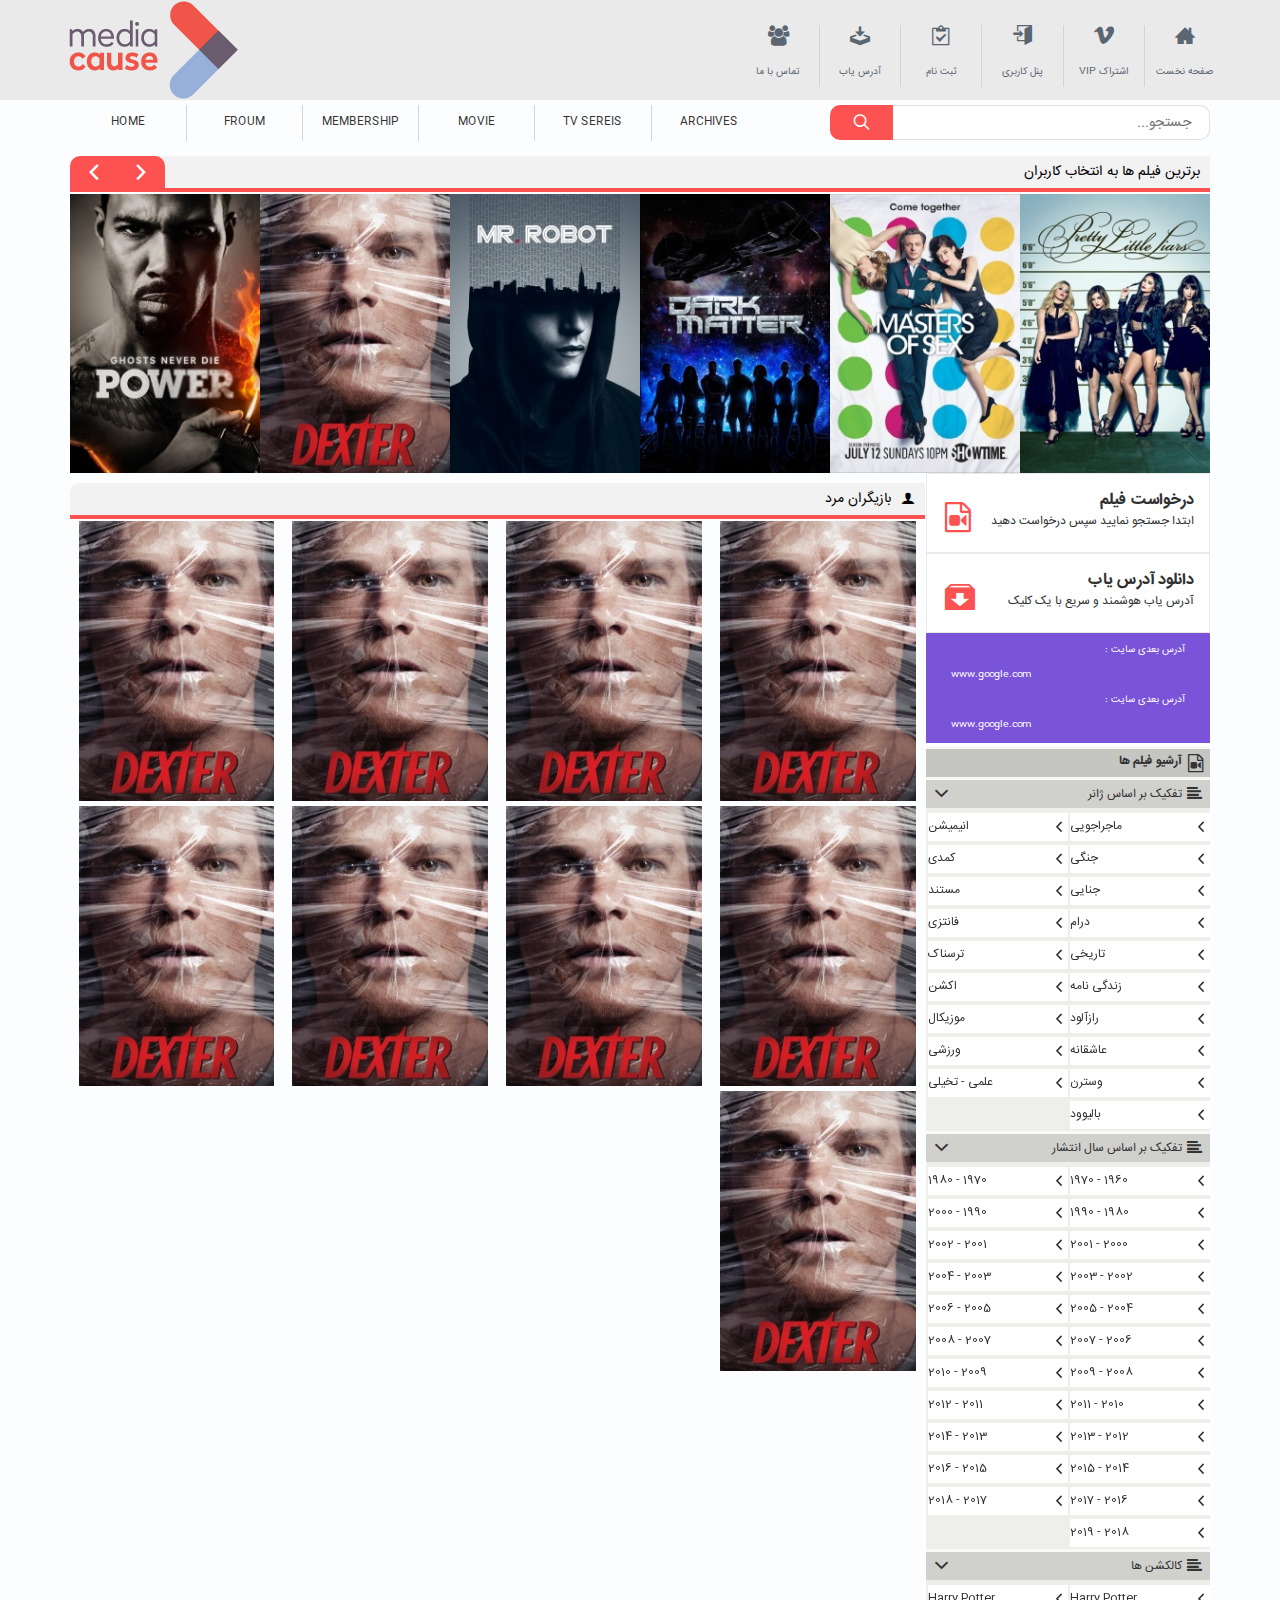
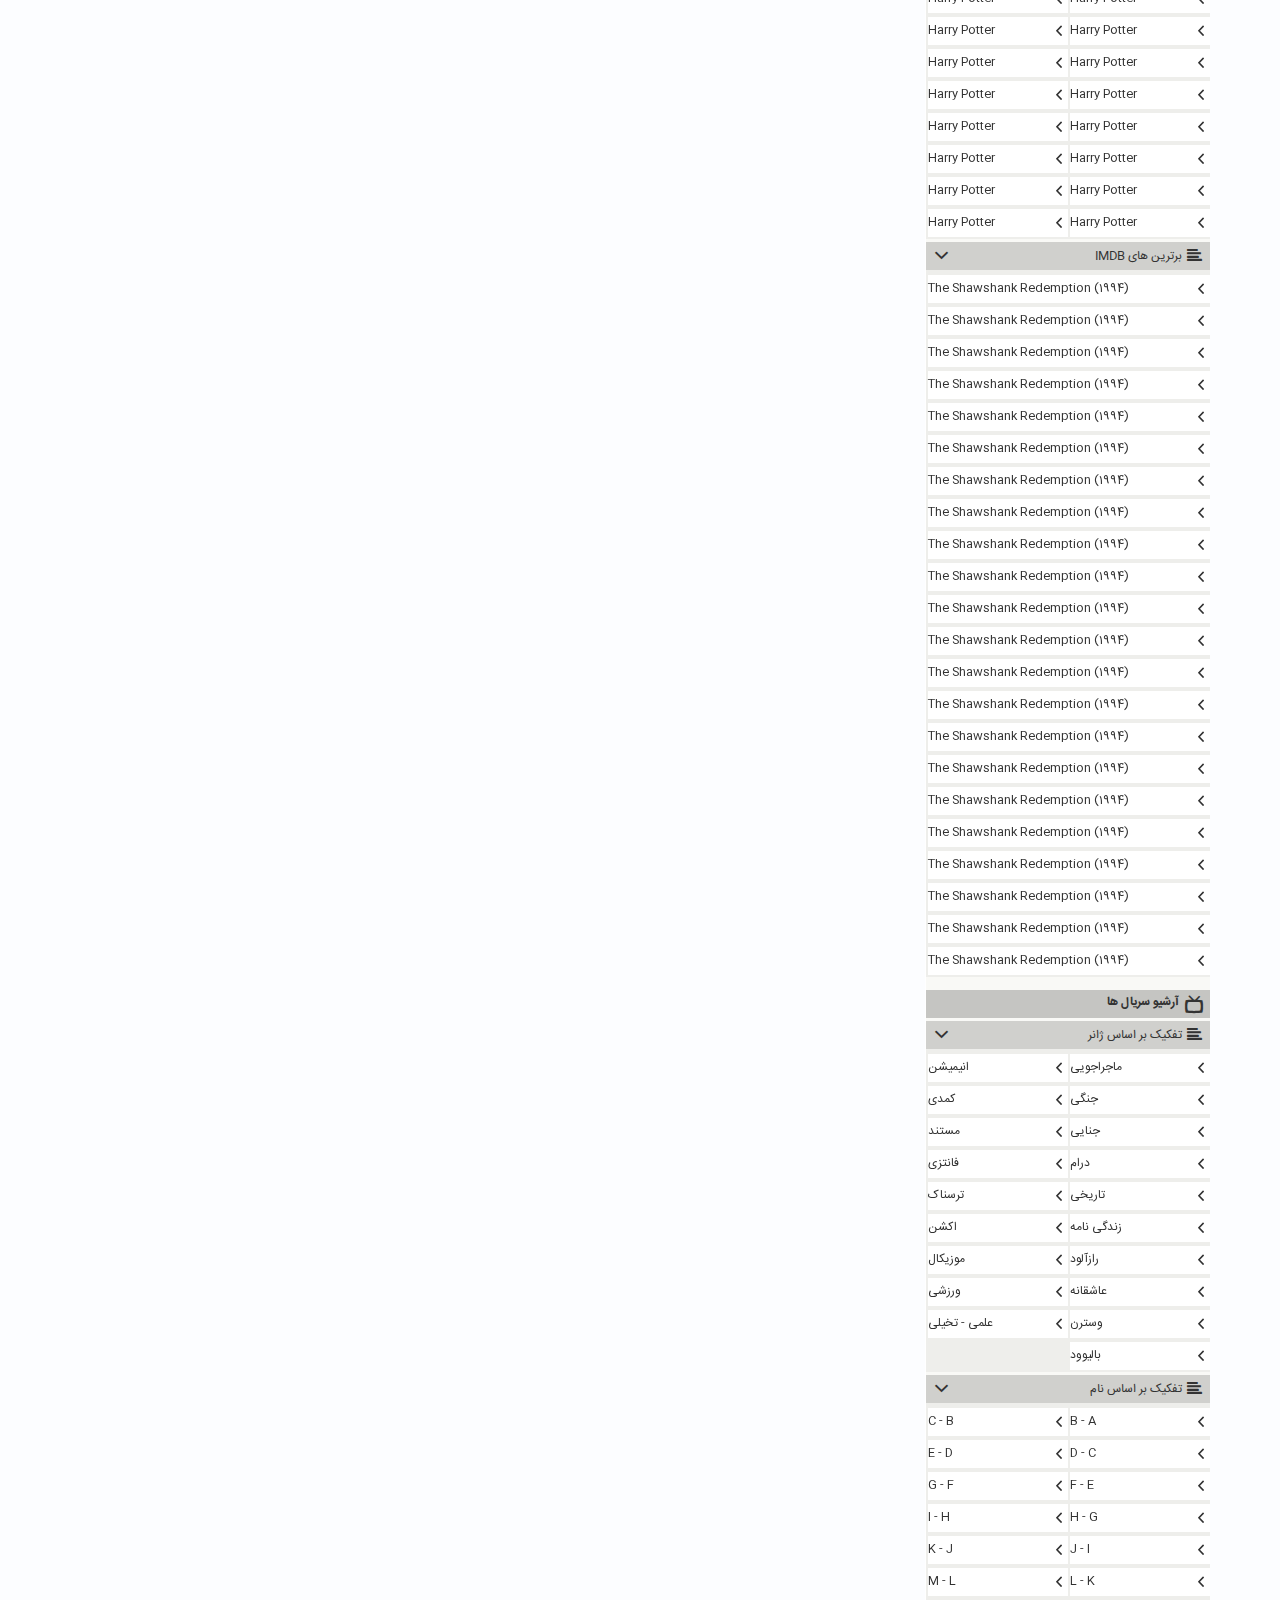
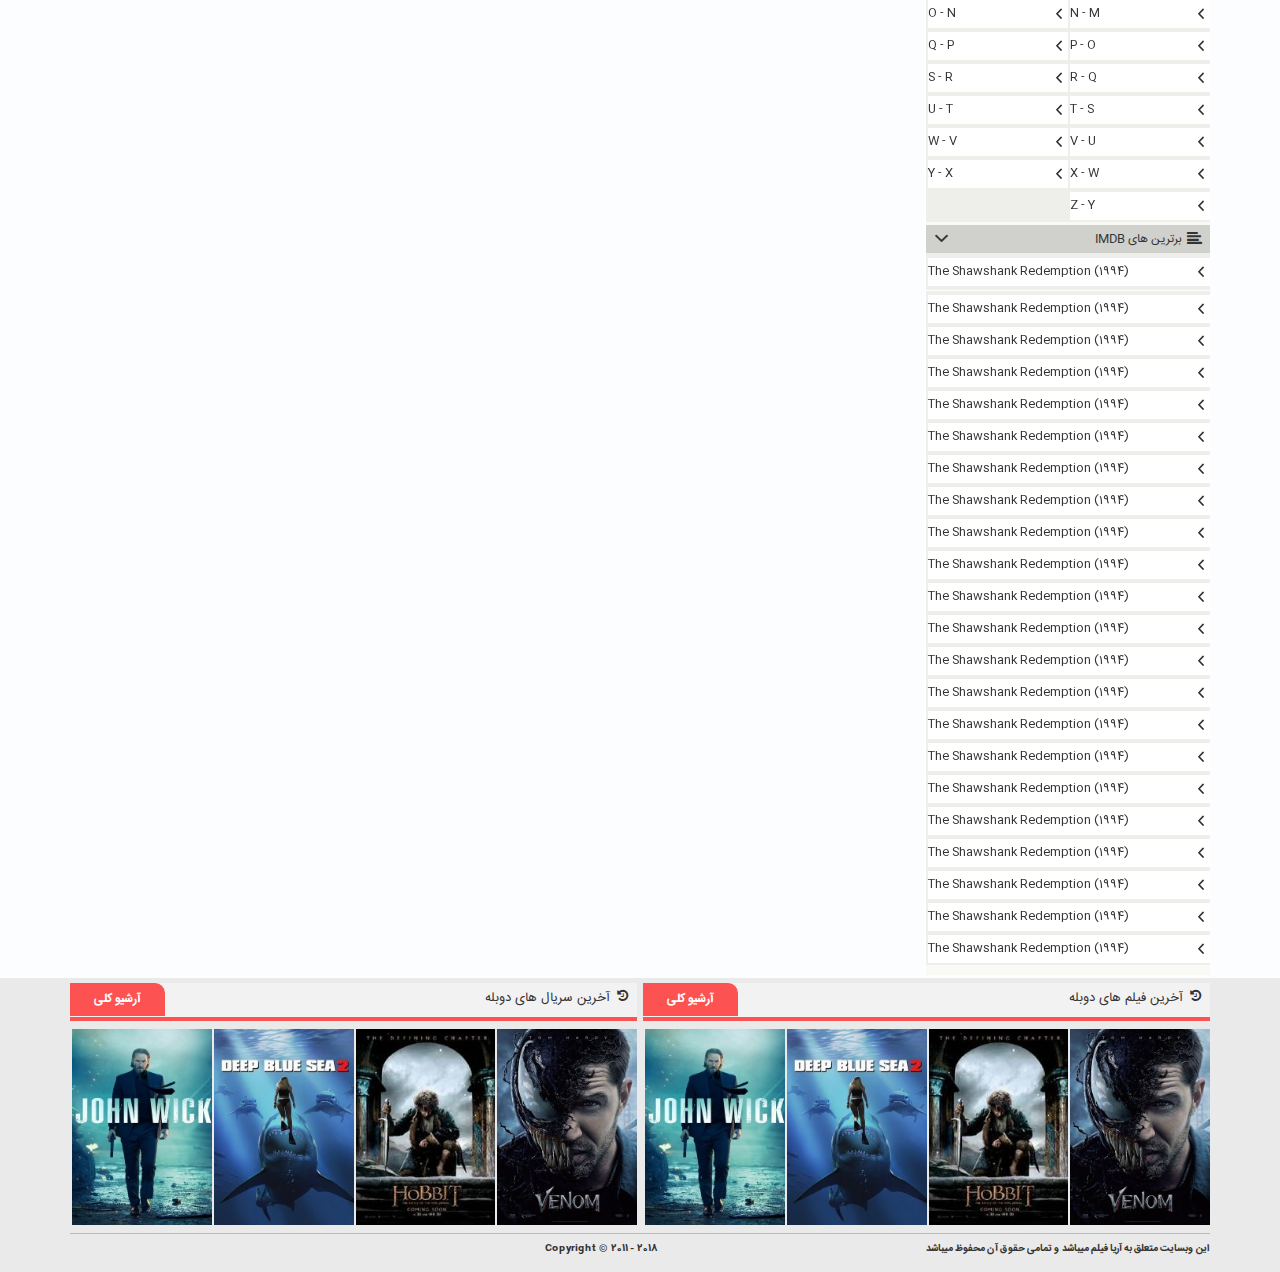
<file: artists.html>
<!doctype html>
<html lang="en">
<head>
    <!-- Required meta tags -->
    <meta charset="utf-8">
    <meta name="viewport" content="width=device-width, initial-scale=1, shrink-to-fit=no">
    <link rel="stylesheet" href="css/bootstrap.min.css">
    <link rel="stylesheet" href="style.css">
    <link rel="stylesheet" href="https://use.fontawesome.com/releases/v5.4.1/css/all.css" integrity="sha384-5sAR7xN1Nv6T6+dT2mhtzEpVJvfS3NScPQTrOxhwjIuvcA67KV2R5Jz6kr4abQsz" crossorigin="anonymous">
    <link rel="stylesheet" href="css/hover.css">
    <link rel="stylesheet" href="css/hover-min.css">
    <link rel="stylesheet" href="css/toggler.css">
    <!-- SLICK -->
    <link rel="stylesheet" type="text/css" href="css/slick.css"/>
    <!-- font icons-->
    <link rel="stylesheet" type="text/css" href="fonts/icomoon.css">
    <link rel="stylesheet" type="text/css" href="fonts/flag-icon-css/css/flag-icon.min.css">
    <link rel="stylesheet" type="text/css" href="css/pace.css">
    <link rel="stylesheet" type="text/css" href="fonts/fonts.css">
    <!-- SCRIPT -->
  	<script src="https://ajax.googleapis.com/ajax/libs/jquery/3.3.1/jquery.min.js"></script>
  	<script src="https://maxcdn.bootstrapcdn.com/bootstrap/3.3.7/js/bootstrap.min.js"></script>
    <script src="js/toggler.js"></script>
    <script src="js/toggle.js"></script>
</head>
<body>
        <!-- header -->
        <div class="col-lg-12 col-md-12 col-sm-12 col-xs-12 header p0">
        <div class="container p0">
          <div class="col-lg-4 col-md-4 col-sm-4 col-xs-12 logo p0">
        		<a href="#">
          		<img src="img\logo.png" class="img-responsive" alt="logo">
          		</a>
    		  </div>
     		  <div class="col-lg-5 col-md-6 col-sm-6 col-xs-12 menu-top p0">
          		<ul class="p0" >
                    <li class="col-lg-2 col-md-2 col-sm-2 col-xs-2 p0">
                        <a href="#">
                            <div class="top-menu-list">
                                <i class="icon-home32"></i><br>
                                صفحه نخست</div>
                        </a>
                    </li>
                    <li class="col-lg-2 col-md-2 col-sm-2 col-xs-2 p0">
                 		<a href="#">
                   		<div class="top-menu-list">
                     		<i class="icon-vimeo2"></i><br>
                   				VIP اشتراک</div>
                 		</a>
               		</li>
               		<li class="col-lg-2 col-md-2 col-sm-2 col-xs-2 p0">
                   		<a href="#">
                     		<div class="top-menu-list">
                       		<i class="icon-enter"></i><br>
                            پنل کاربری</div>
                   		</a>
               		</li>
               		<li class="col-lg-2 col-md-2 col-sm-2 col-xs-2 p0">
                   		<a href="#">
                     		<div class="top-menu-list">
                     			<i class="icon-clipboard2"></i><br>
                   	      ثبت نام</div>
                   		</a>
               		</li>
               		<li  class="col-lg-2 col-md-2 col-sm-2 col-xs-2 p0">
                   		<a href="#">
                     		<div class="top-menu-list">
                     			<i class="icon-download"></i><br>
                                آدرس یاب</div>
                   		</a>
               		</li>
               		<li  class="col-lg-2 col-md-2 col-sm-2 col-xs-2 p0">
                   		<a href="#">
                     		<div class="top-menu-list">
                     			<i class="icon-users3"></i><br>
             				       تماس با ما</div>
                   		</a>
               		</li>
           		</ul>
   		    </div>
        </div>
      </div>
        <div class="container">
        <!-- menu -->
            <div class="col-lg-12 col-md-12 col-sm-12 col-xs-12 menu p0">
                <div class="hidden-lg hidden-md col-sm-3 col-xs-1 empty-1 p0"></div>
                <div class="col-lg-4 col-md-4 col-sm-6 col-xs-10 search p0">
                        <input class="col-lg-10 col-md-10 col-sm-10 col-xs-10 input p0" type="text" placeholder=" ...جستجو  ">
                        <button class="col-lg-2 col-md-2 col-sm-2 col-xs-2 button" type="submit">
                    	<i class="icon-search7"></i>
                        </button>
                </div>
        <div class="col-lg-8 col-md-8 col-sm-12 col-xs-12 main-menu p0">
            <ul class="col-lg-11 col-md-11 col-sm-12 col-xs-12 p0">
                <li class="col-lg-2 col-md-2 col-sm-2 col-xs-4 p0">
                    <a href="#">
                        <div class="col-lg-12 col-md-12 col-sm-12 col-xs-12 main-menu-inner p0">
                            HOME
                        </div>
                    </a>
                </li>
                <li class="col-lg-2 col-md-2 col-sm-2 col-xs-4 p0">
                    <a href="#">
                        <div class="col-lg-12 col-md-12 col-sm-12 col-xs-12 main-menu-inner p0">
                            FROUM
                        </div>
                    </a>
                </li>
                <li class="col-lg-2 col-md-2 col-sm-2 col-xs-4 p0">
                    <a href="#">
                        <div class="col-lg-12 col-md-12 col-sm-12 col-xs-12 main-menu-inner p0">
                            MEMBERSHIP
                        </div>
                    </a>
                </li>
                <li class="col-lg-2 col-md-2 col-sm-2 col-xs-4 main-menu-out p0">
                    <a href="#">
                        <div class="col-lg-12 col-md-12 col-sm-12 col-xs-12 main-menu-inner p0">
                            MOVIE
                        </div>
                    </a>
                </li>
                <li class="col-lg-2 col-md-2 col-sm-2 col-xs-4 p0">
                    <a href="#">
                        <div class="col-lg-12 col-md-12 col-sm-12 col-xs-12 main-menu-inner p0">
                            TV SEREIS
                        </div>
                    </a>
                </li>
                <li class="col-lg-2 col-md-2 col-sm-2 col-xs-4 p0">
                    <a href="#">
                        <div class="col-lg-12 col-md-12 col-sm-12 col-xs-12 main-menu-inner p0">
                            ARCHIVES
                        </div>
                    </a>
                </li>
            </ul>
        </div>
      </div>
        <!-- slider -->
            <div class="col-lg-12 col-md-12 col-sm-12 col-xs-12 slider p0">
        <div class="col-lg-12 col-md-12 col-sm-12 col-xs-12 Head-Top p0">
          <div class="col-lg-11 col-md-10 col-sm-10 col-xs-10 Lib-Top p0">برترین فیلم ها به انتخاب کاربران
          <i class="fa fa-film" aria-hidden="true"></i>
          </div>
          <div class="col-lg-1 col-md-2 col-sm-2 col-xs-2 p0">
            <button type="button" id="PRV" class="col-lg-6 col-md-6 col-sm-6 col-xs-6 slick-prev"><i class="icon-chevron-left" aria-hidden="true"></i></button>
            <button type="button" id="NTX" class="col-lg-6 col-md-6 col-sm-6 col-xs-6 slick-next"><i class="icon-chevron-right" aria-hidden="true"></i></button>
          </div>
        </div>
          <div class="col-lg-12 col-md-12 col-sm-12 col-xs-12 CenterA row-NewP p0">
              <div class="New-1 p0" data-merge="1">
                  <a href="#">
                        <img src="img/2.jpg" class="img-responsive" alt="Cinque Terre">
                        <div class="col-lg-12 col-md-12 col-sm-12 col-xs-12 slider-caption p0">
                            <div class="col-lg-12 col-md-12 col-sm-12 col-xs-12 s-c-1 p0">Fantastic Beasts and Where to Find Them</div>
                            <span class="col-lg-1 col-md-1 col-sm-1 col-xs-1 p0"></span>
                            <div class="col-lg-10 col-md-10 col-sm-10 col-xs-10 s-c-2 p0">
                               <div class="col-lg-4 col-md-3 col-sm-3 hidden-xs s-c-2-1 p0">8.3</div>
                               <div class="col-lg-8 col-md-9 col-sm-9 col-xs-12 s-c-2-2 p0">1080 web.rip</div>
                            </div>
                        </div>
                    </a>
              </div>
              <div class="New-1 p0" data-merge="1">
                     <a href="#">
                         <img src="img/D.jpg" class="img-responsive" alt="Cinque Terre">
                         <div class="col-lg-12 col-md-12 col-sm-12 col-xs-12 slider-caption p0">
                             <div class="col-lg-12 col-md-12 col-sm-12 col-xs-12 s-c-1 p0">Fantastic Beasts and Where to Find Them</div>
                             <span class="col-lg-1 col-md-1 col-sm-1 col-xs-1 p0"></span>
                             <div class="col-lg-10 col-md-10 col-sm-10 col-xs-10 s-c-2 p0">
                                 <div class="col-lg-4 col-md-3 col-sm-3 hidden-xs s-c-2-1 p0">8.3</div>
                                 <div class="col-lg-8 col-md-9 col-sm-9 col-xs-12 s-c-2-2 p0">1080 web.rip</div>
                             </div>
                         </div>
                     </a>
                 </div>
              <div class="New-1 p0" data-merge="1">
                    <a href="#">
                        <img src="img/3.jpg" class="img-responsive" alt="Cinque Terre">
                        <div class="col-lg-12 col-md-12 col-sm-12 col-xs-12 slider-caption p0">
                            <div class="col-lg-12 col-md-12 col-sm-12 col-xs-12 s-c-1 p0">Fantastic Beasts and Where to Find Them</div>
                            <span class="col-lg-1 col-md-1 col-sm-1 col-xs-1 p0"></span>
                            <div class="col-lg-10 col-md-10 col-sm-10 col-xs-10 s-c-2 p0">
                                <div class="col-lg-4 col-md-3 col-sm-3 hidden-xs s-c-2-1 p0">8.3</div>
                                <div class="col-lg-8 col-md-9 col-sm-9 col-xs-12 s-c-2-2 p0">1080 web.rip</div>
                            </div>
                        </div>
                    </a>
                </div>
              <div class="New-1 p0" data-merge="1">
                    <a href="#">
                        <img src="img/4.jpg" class="img-responsive" alt="Cinque Terre">
                        <div class="col-lg-12 col-md-12 col-sm-12 col-xs-12 slider-caption p0">
                            <div class="col-lg-12 col-md-12 col-sm-12 col-xs-12 s-c-1 p0">Fantastic Beasts and Where to Find Them</div>
                            <span class="col-lg-1 col-md-1 col-sm-1 col-xs-1 p0"></span>
                            <div class="col-lg-10 col-md-10 col-sm-10 col-xs-10 s-c-2 p0">
                                <div class="col-lg-4 col-md-3 col-sm-3 hidden-xs s-c-2-1 p0">8.3</div>
                                <div class="col-lg-8 col-md-9 col-sm-9 col-xs-12 s-c-2-2 p0">1080 web.rip</div>
                            </div>
                        </div>
                    </a>
                </div>
              <div class="New-1 p0" data-merge="1">
                    <a href="#">
                        <img src="img/5.jpg" class="img-responsive" alt="Cinque Terre">
                        <div class="col-lg-12 col-md-12 col-sm-12 col-xs-12 slider-caption p0">
                            <div class="col-lg-12 col-md-12 col-sm-12 col-xs-12 s-c-1 p0">Fantastic Beasts and Where to Find Them</div>
                            <span class="col-lg-1 col-md-1 col-sm-1 col-xs-1 p0"></span>
                            <div class="col-lg-10 col-md-10 col-sm-10 col-xs-10 s-c-2 p0">
                                <div class="col-lg-4 col-md-3 col-sm-3 hidden-xs s-c-2-1 p0">8.3</div>
                                <div class="col-lg-8 col-md-9 col-sm-9 col-xs-12 s-c-2-2 p0">1080 web.rip</div>
                            </div>
                        </div>
                    </a>
                </div>
              <div class="New-1 p0" data-merge="1">
                      <a href="#">
                          <img src="img/1.jpg" class="img-responsive" alt="Cinque Terre">
                          <div class="col-lg-12 col-md-12 col-sm-12 col-xs-12 slider-caption p0">
                              <div class="col-lg-12 col-md-12 col-sm-12 col-xs-12 s-c-1 p0">Fantastic Beasts and Where to Find Them</div>
                              <span class="col-lg-1 col-md-1 col-sm-1 col-xs-1 p0"></span>
                              <div class="col-lg-10 col-md-10 col-sm-10 col-xs-10 s-c-2 p0">
                                  <div class="col-lg-4 col-md-3 col-sm-3 hidden-xs s-c-2-1 p0">8.3</div>
                                  <div class="col-lg-8 col-md-9 col-sm-9 col-xs-12 s-c-2-2 p0">1080 web.rip</div>
                              </div>
                          </div>
                      </a>
                  </div>
              <div class="New-1 p0" data-merge="1">
                    <a href="#">
                        <img src="img/4.jpg" class="img-responsive" alt="Cinque Terre">
                        <div class="col-lg-12 col-md-12 col-sm-12 col-xs-12 slider-caption p0">
                            <div class="col-lg-12 col-md-12 col-sm-12 col-xs-12 s-c-1 p0">Fantastic Beasts and Where to Find Them</div>
                            <span class="col-lg-1 col-md-1 col-sm-1 col-xs-1 p0"></span>
                            <div class="col-lg-10 col-md-10 col-sm-10 col-xs-10 s-c-2 p0">
                                <div class="col-lg-4 col-md-3 col-sm-3 hidden-xs s-c-2-1 p0">8.3</div>
                                <div class="col-lg-8 col-md-9 col-sm-9 col-xs-12 s-c-2-2 p0">1080 web.rip</div>
                            </div>
                        </div>
                    </a>
                 </div>
              <div class="New-1 p0" data-merge="1">
                     <a href="#">
                         <img src="img/5.jpg" class="img-responsive" alt="Cinque Terre">
                         <div class="col-lg-12 col-md-12 col-sm-12 col-xs-12 slider-caption p0">
                             <div class="col-lg-12 col-md-12 col-sm-12 col-xs-12 s-c-1 p0">Fantastic Beasts and Where to Find Them</div>
                             <span class="col-lg-1 col-md-1 col-sm-1 col-xs-1 p0"></span>
                             <div class="col-lg-10 col-md-10 col-sm-10 col-xs-10 s-c-2 p0">
                                 <div class="col-lg-4 col-md-3 col-sm-3 hidden-xs s-c-2-1 p0">8.3</div>
                                 <div class="col-lg-8 col-md-9 col-sm-9 col-xs-12 s-c-2-2 p0">1080 web.rip</div>
                             </div>
                         </div>
                     </a>
                 </div>
              <div class="New-1 p0" data-merge="1">
                     <a href="#">
                         <img src="img/1.jpg" class="img-responsive" alt="Cinque Terre">
                         <div class="col-lg-12 col-md-12 col-sm-12 col-xs-12 slider-caption p0">
                             <div class="col-lg-12 col-md-12 col-sm-12 col-xs-12 s-c-1 p0">Fantastic Beasts and Where to Find Them</div>
                             <span class="col-lg-1 col-md-1 col-sm-1 col-xs-1 p0"></span>
                             <div class="col-lg-10 col-md-10 col-sm-10 col-xs-10 s-c-2 p0">
                                 <div class="col-lg-4 col-md-3 col-sm-3 hidden-xs s-c-2-1 p0">8.3</div>
                                 <div class="col-lg-8 col-md-9 col-sm-9 col-xs-12 s-c-2-2 p0">1080 web.rip</div>
                             </div>
                         </div>
                     </a>
                 </div>
          </div>
        </div>
        <!-- column-left -->
            <div class="col-lg-9 col-md-9 col-sm-12 col-xs-12 column-left p0">
                <div class="col-lg-12 col-md-12 col-sm-12 col-xs-12 Post p0">
                      <div class="col-lg-12 col-md-12 col-sm-12 col-xs-12 column-post p0">
                          <div class="col-lg-12 col-md-12 col-sm-12 col-xs-12 Head-Top p0">
                              <div class="col-lg-11 col-md-11 col-sm-10 col-xs-10 Lib-Top p0">
                                  <i class="icon-user"></i>
                                  بازیگران مرد
                              </div>
                          </div>
                          <div class="col-lg-3 col-md-3 col-sm-3 col-xs-4 post-img p0">
                              <div class="col-lg-11 col-md-11 col-sm-11 col-xs-11 artists-img p0">
                                <div class="col-lg-12 col-md-12 col-sm-12 col-xs-12 New-1 p0">
                                    <a href="#">
                                        <img src="img/D.jpg" class="img-responsive" alt="Cinque Terre">
                                        <div class="col-lg-12 col-md-12 col-sm-12 col-xs-12 slider-caption p0">
                                            <div class="col-lg-12 col-md-12 col-sm-12 col-xs-12 s-c-1 p0">Tom Hardy</div>
                                            <span class="col-lg-1 col-md-1 col-sm-1 col-xs-1 p0"></span>
                                            <div class="col-lg-10 col-md-10 col-sm-10 hidden-xs s-c-2 p0">
                                                <div class="col-lg-4 col-md-3 col-sm-3 hidden-xs s-c-2-1 p0">8</div>
                                                <div class="col-lg-8 col-md-9 col-sm-9 hidden-xs s-c-2-2 p0">تعداد فیلم ها</div>
                                            </div>
                                        </div>
                                    </a>
                                  </div>
                              </div>
                          </div>
                          <div class="col-lg-3 col-md-3 col-sm-3 col-xs-4 post-img p0">
                              <div class="col-lg-11 col-md-11 col-sm-11 col-xs-11 artists-img p0">
                                  <div class="col-lg-12 col-md-12 col-sm-12 col-xs-12 New-1 p0">
                                      <a href="#">
                                          <img src="img/D.jpg" class="img-responsive" alt="Cinque Terre">
                                          <div class="col-lg-12 col-md-12 col-sm-12 col-xs-12 slider-caption p0">
                                              <div class="col-lg-12 col-md-12 col-sm-12 col-xs-12 s-c-1 p0">Tom Hardy</div>
                                              <span class="col-lg-1 col-md-1 col-sm-1 col-xs-1 p0"></span>
                                              <div class="col-lg-10 col-md-10 col-sm-10 hidden-xs s-c-2 p0">
                                                  <div class="col-lg-4 col-md-3 col-sm-3 hidden-xs s-c-2-1 p0">8</div>
                                                  <div class="col-lg-8 col-md-9 col-sm-9 hidden-xs s-c-2-2 p0">تعداد فیلم ها</div>
                                              </div>
                                          </div>
                                      </a>
                                  </div>
                              </div>
                          </div>
                          <div class="col-lg-3 col-md-3 col-sm-3 col-xs-4 post-img p0">
                              <div class="col-lg-11 col-md-11 col-sm-11 col-xs-11 artists-img p0">
                                  <div class="col-lg-12 col-md-12 col-sm-12 col-xs-12 New-1 p0">
                                      <a href="#">
                                          <img src="img/D.jpg" class="img-responsive" alt="Cinque Terre">
                                          <div class="col-lg-12 col-md-12 col-sm-12 col-xs-12 slider-caption p0">
                                              <div class="col-lg-12 col-md-12 col-sm-12 col-xs-12 s-c-1 p0">Tom Hardy</div>
                                              <span class="col-lg-1 col-md-1 col-sm-1 col-xs-1 p0"></span>
                                              <div class="col-lg-10 col-md-10 col-sm-10 hidden-xs s-c-2 p0">
                                                  <div class="col-lg-4 col-md-3 col-sm-3 hidden-xs s-c-2-1 p0">8</div>
                                                  <div class="col-lg-8 col-md-9 col-sm-9 hidden-xs s-c-2-2 p0">تعداد فیلم ها</div>
                                              </div>
                                          </div>
                                      </a>
                                  </div>
                              </div>
                          </div>
                          <div class="col-lg-3 col-md-3 col-sm-3 col-xs-4 post-img p0">
                              <div class="col-lg-11 col-md-11 col-sm-11 col-xs-11 artists-img p0">
                                  <div class="col-lg-12 col-md-12 col-sm-12 col-xs-12 New-1 p0">
                                      <a href="#">
                                          <img src="img/D.jpg" class="img-responsive" alt="Cinque Terre">
                                          <div class="col-lg-12 col-md-12 col-sm-12 col-xs-12 slider-caption p0">
                                              <div class="col-lg-12 col-md-12 col-sm-12 col-xs-12 s-c-1 p0">Tom Hardy</div>
                                              <span class="col-lg-1 col-md-1 col-sm-1 col-xs-1 p0"></span>
                                              <div class="col-lg-10 col-md-10 col-sm-10 hidden-xs s-c-2 p0">
                                                  <div class="col-lg-4 col-md-3 col-sm-3 hidden-xs s-c-2-1 p0">8</div>
                                                  <div class="col-lg-8 col-md-9 col-sm-9 hidden-xs s-c-2-2 p0">تعداد فیلم ها</div>
                                              </div>
                                          </div>
                                      </a>
                                  </div>
                              </div>
                          </div>
                          <div class="col-lg-3 col-md-3 col-sm-3 col-xs-4 post-img p0">
                              <div class="col-lg-11 col-md-11 col-sm-11 col-xs-11 artists-img p0">
                                  <div class="col-lg-12 col-md-12 col-sm-12 col-xs-12 New-1 p0">
                                      <a href="#">
                                          <img src="img/D.jpg" class="img-responsive" alt="Cinque Terre">
                                          <div class="col-lg-12 col-md-12 col-sm-12 col-xs-12 slider-caption p0">
                                              <div class="col-lg-12 col-md-12 col-sm-12 col-xs-12 s-c-1 p0">Tom Hardy</div>
                                              <span class="col-lg-1 col-md-1 col-sm-1 col-xs-1 p0"></span>
                                              <div class="col-lg-10 col-md-10 col-sm-10 hidden-xs s-c-2 p0">
                                                  <div class="col-lg-4 col-md-3 col-sm-3 hidden-xs s-c-2-1 p0">8</div>
                                                  <div class="col-lg-8 col-md-9 col-sm-9 hidden-xs s-c-2-2 p0">تعداد فیلم ها</div>
                                              </div>
                                          </div>
                                      </a>
                                  </div>
                              </div>
                          </div>
                          <div class="col-lg-3 col-md-3 col-sm-3 col-xs-4 post-img p0">
                              <div class="col-lg-11 col-md-11 col-sm-11 col-xs-11 artists-img p0">
                                  <div class="col-lg-12 col-md-12 col-sm-12 col-xs-12 New-1 p0">
                                      <a href="#">
                                          <img src="img/D.jpg" class="img-responsive" alt="Cinque Terre">
                                          <div class="col-lg-12 col-md-12 col-sm-12 col-xs-12 slider-caption p0">
                                              <div class="col-lg-12 col-md-12 col-sm-12 col-xs-12 s-c-1 p0">Tom Hardy</div>
                                              <span class="col-lg-1 col-md-1 col-sm-1 col-xs-1 p0"></span>
                                              <div class="col-lg-10 col-md-10 col-sm-10 hidden-xs s-c-2 p0">
                                                  <div class="col-lg-4 col-md-3 col-sm-3 hidden-xs s-c-2-1 p0">8</div>
                                                  <div class="col-lg-8 col-md-9 col-sm-9 hidden-xs s-c-2-2 p0">تعداد فیلم ها</div>
                                              </div>
                                          </div>
                                      </a>
                                  </div>
                              </div>
                          </div>
                          <div class="col-lg-3 col-md-3 col-sm-3 col-xs-4 post-img p0">
                              <div class="col-lg-11 col-md-11 col-sm-11 col-xs-11 artists-img p0">
                                  <div class="col-lg-12 col-md-12 col-sm-12 col-xs-12 New-1 p0">
                                      <a href="#">
                                          <img src="img/D.jpg" class="img-responsive" alt="Cinque Terre">
                                          <div class="col-lg-12 col-md-12 col-sm-12 col-xs-12 slider-caption p0">
                                              <div class="col-lg-12 col-md-12 col-sm-12 col-xs-12 s-c-1 p0">Tom Hardy</div>
                                              <span class="col-lg-1 col-md-1 col-sm-1 col-xs-1 p0"></span>
                                              <div class="col-lg-10 col-md-10 col-sm-10 hidden-xs s-c-2 p0">
                                                  <div class="col-lg-4 col-md-3 col-sm-3 hidden-xs s-c-2-1 p0">8</div>
                                                  <div class="col-lg-8 col-md-9 col-sm-9 hidden-xs s-c-2-2 p0">تعداد فیلم ها</div>
                                              </div>
                                          </div>
                                      </a>
                                  </div>
                              </div>
                          </div>
                          <div class="col-lg-3 col-md-3 col-sm-3 col-xs-4 post-img p0">
                              <div class="col-lg-11 col-md-11 col-sm-11 col-xs-11 artists-img p0">
                                  <div class="col-lg-12 col-md-12 col-sm-12 col-xs-12 New-1 p0">
                                      <a href="#">
                                          <img src="img/D.jpg" class="img-responsive" alt="Cinque Terre">
                                          <div class="col-lg-12 col-md-12 col-sm-12 col-xs-12 slider-caption p0">
                                              <div class="col-lg-12 col-md-12 col-sm-12 col-xs-12 s-c-1 p0">Tom Hardy</div>
                                              <span class="col-lg-1 col-md-1 col-sm-1 col-xs-1 p0"></span>
                                              <div class="col-lg-10 col-md-10 col-sm-10 hidden-xs s-c-2 p0">
                                                  <div class="col-lg-4 col-md-3 col-sm-3 hidden-xs s-c-2-1 p0">8</div>
                                                  <div class="col-lg-8 col-md-9 col-sm-9 hidden-xs s-c-2-2 p0">تعداد فیلم ها</div>
                                              </div>
                                          </div>
                                      </a>
                                  </div>
                              </div>
                          </div>
                          <div class="col-lg-3 col-md-3 col-sm-3 col-xs-4 post-img p0">
                              <div class="col-lg-11 col-md-11 col-sm-11 col-xs-11 artists-img p0">
                                  <div class="col-lg-12 col-md-12 col-sm-12 col-xs-12 New-1 p0">
                                      <a href="#">
                                          <img src="img/D.jpg" class="img-responsive" alt="Cinque Terre">
                                          <div class="col-lg-12 col-md-12 col-sm-12 col-xs-12 slider-caption p0">
                                              <div class="col-lg-12 col-md-12 col-sm-12 col-xs-12 s-c-1 p0">Tom Hardy</div>
                                              <span class="col-lg-1 col-md-1 col-sm-1 col-xs-1 p0"></span>
                                              <div class="col-lg-10 col-md-10 col-sm-10 hidden-xs s-c-2 p0">
                                                  <div class="col-lg-4 col-md-3 col-sm-3 hidden-xs s-c-2-1 p0">8</div>
                                                  <div class="col-lg-8 col-md-9 col-sm-9 hidden-xs s-c-2-2 p0">تعداد فیلم ها</div>
                                              </div>
                                          </div>
                                      </a>
                                  </div>
                              </div>
                          </div>
                          
                          
                          
                      </div>
                  </div>
            </div>
        <!-- column-right -->
            <div class="col-lg-3 col-md-3 col-sm-12 col-xs-12 column-right p0">
                <div class="col-lg-12 col-md-12 col-sm-12 col-xs-12 our-address p0">
                    <div class="finder-box p0">
                        <a href="#">
                            <div class="col-lg-12 col-md-12 col-sm-6 col-xs-6 btn-blocks">
                                <div class="icon-request-movie"><i class="icon-file-movie-o"></i></div>
                                <div class="btn-blocks-request">درخواست فیلم</div>
                                <div class="btn-blocks-see">ابتدا جستجو نمایید سپس درخواست دهید</div>
                            </div>
                        </a>
                        <a href="#">
                            <div class="col-lg-12 col-md-12 col-sm-6 col-xs-6 btn-blocks">
                                <div class="icon-request-movie"><i class="icon-box-add"></i></div>
                                <div class="btn-blocks-request">دانلود آدرس یاب</div>
                                <div class="btn-blocks-see">آدرس یاب هوشمند و سریع با یک کلیک</div>
                            </div>
                        </a>
                        <div class="col-lg-12 col-md-12 col-sm-12 col-xs-12 address-site">
                            <div class="col-lg-12 col-md-12 col-sm-12 col-xs-12 p0">
                                <div class="col-lg-12 col-md-6 col-sm-6 col-xs-12 address-finder-R">آدرس بعدی سایت : </div>
                                <div class="col-lg-12 col-md-6 col-sm-6 col-xs-12 address-finder-L">www.google.com</div>
                            </div>
                            <div class="col-lg-12 col-md-12 col-sm-12 col-xs-12 address-finder-second p0">
                                <div class="col-lg-12 col-md-12 col-sm-6 col-xs-12 address-finder-R">آدرس بعدی سایت : </div>
                                <div class="col-lg-12 col-md-12 col-sm-6 col-xs-12 address-finder-L">www.google.com</div>
                            </div>
                        </div>
                    </div>
                </div>
                <div id="panel" class="col-lg-12 col-md-12 col-sm-12 col-xs-12 side-panel p0">
                    <div id="panel-movie" class="col-lg-12 col-md-12 col-sm-12 col-xs-12 panel-movie p0">
                        <div class="col-lg-12 col-md-12 hidden-sm hidden-xs side-tittle-1 p0">
                            <span>آرشیو فیلم ها</span>
                            <i class="icon-file-movie-o"></i>
                        </div>
                        <div id="movie-archive" class="hidden-lg hidden-md col-sm-12 col-xs-12 side-tittle-1 p0">
                            <span>آرشیو فیلم ها</span>
                            <i class="icon-file-movie-o"></i>
                        </div>
                        <ul id="side-collapse-movie" class="col-lg-12 col-md-12 col-sm-12 col-xs-12 side-movie p0">
                            <li class="col-lg-12 col-md-12 col-sm-12 col-xs-12 genre-movie p0">
                                <div class="col-lg-12 col-md-12 hidden-sm hidden-xs side-tittle-2 p0">
                                    <span>تفکیک بر اساس ژانر</span>
                                    <i class="icon-align-left side-tittle-2-a-i"></i>
                                    <i class="icon-chevron-down side-tittle-2-c-i"></i>
                                </div>
                                <div id="collapse-genre" class="hidden-lg hidden-md col-sm-12 col-xs-12 side-tittle-collapse p0">
                                    <a  id="btn-primary1" class="col-lg-12 col-md-12 col-sm-12 col-xs-12 p0" data-toggler="toggle" data-toggler-target="#side-collapse-genre" data-toggler-collection="#side-collapse-movie" href="#">
                                        <span>تفکیک بر اساس ژانر</span>
                                        <i class="icon-align-left side-tittle-2-a-i"></i>
                                        <i class="icon-chevron-down side-tittle-2-c-i"></i>
                                    </a>
                                </div>
                                <ul id="side-collapse-genre" class="col-lg-12 col-md-12 col-sm-12 col-xs-12 side-panel-movie p0">
                                    <li class="col-lg-6 col-md-6 col-sm-6 col-xs-6 hvr-sweep-to-left p0">
                                        <a href="#">
                                            <div class="col-lg-12 col-md-12 col-sm-12 col-xs-12 movie-genre p0">
                                                <i class="icon-chevron-left"></i>
                                                ماجراجویی
                                            </div>
                                        </a>
                                    </li>
                                    <li class="col-lg-6 col-md-6 col-sm-6 col-xs-6 hvr-sweep-to-left p0">
                                        <a href="#">
                                            <div class="col-lg-12 col-md-12 col-sm-12 col-xs-12 movie-genre p0">
                                                <i class="icon-chevron-left"></i>
                                                انیمیشن
                                            </div>
                                        </a>
                                    </li>
                                    <li class="col-lg-6 col-md-6 col-sm-6 col-xs-6 hvr-sweep-to-left p0">
                                        <a href="#">
                                            <div class="col-lg-12 col-md-12 col-sm-12 col-xs-12 movie-genre p0">
                                                <i class="icon-chevron-left"></i>
                                                جنگی
                                            </div>
                                        </a>
                                    </li>
                                    <li class="col-lg-6 col-md-6 col-sm-6 col-xs-6 hvr-sweep-to-left p0">
                                        <a href="#">
                                            <div class="col-lg-12 col-md-12 col-sm-12 col-xs-12 movie-genre p0">
                                                <i class="icon-chevron-left"></i>
                                                کمدی
                                            </div>
                                        </a>
                                    </li>
                                    <li class="col-lg-6 col-md-6 col-sm-6 col-xs-6 hvr-sweep-to-left p0">
                                        <a href="#">
                                            <div class="col-lg-12 col-md-12 col-sm-12 col-xs-12 movie-genre p0">
                                                <i class="icon-chevron-left"></i>
                                                جنایی
                                            </div>
                                        </a>
                                    </li>
                                    <li class="col-lg-6 col-md-6 col-sm-6 col-xs-6 hvr-sweep-to-left p0">
                                        <a href="#">
                                            <div class="col-lg-12 col-md-12 col-sm-12 col-xs-12 movie-genre p0">
                                                <i class="icon-chevron-left"></i>
                                                مستند
                                            </div>
                                        </a>
                                    </li>
                                    <li class="col-lg-6 col-md-6 col-sm-6 col-xs-6 hvr-sweep-to-left p0">
                                        <a href="#">
                                            <div class="col-lg-12 col-md-12 col-sm-12 col-xs-12 movie-genre p0">
                                                <i class="icon-chevron-left"></i>
                                                درام
                                            </div>
                                        </a>
                                    </li>
                                    <li class="col-lg-6 col-md-6 col-sm-6 col-xs-6 hvr-sweep-to-left p0">
                                        <a href="#">
                                            <div class="col-lg-12 col-md-12 col-sm-12 col-xs-12 movie-genre p0">
                                                <i class="icon-chevron-left"></i>
                                                فانتزی
                                            </div>
                                        </a>
                                    </li>
                                    <li class="col-lg-6 col-md-6 col-sm-6 col-xs-6 hvr-sweep-to-left p0">
                                        <a href="#">
                                            <div class="col-lg-12 col-md-12 col-sm-12 col-xs-12 movie-genre p0">
                                                <i class="icon-chevron-left"></i>
                                                تاریخی
                                            </div>
                                        </a>
                                    </li>
                                    <li class="col-lg-6 col-md-6 col-sm-6 col-xs-6 hvr-sweep-to-left p0">
                                        <a href="#">
                                            <div class="col-lg-12 col-md-12 col-sm-12 col-xs-12 movie-genre p0">
                                                <i class="icon-chevron-left"></i>
                                                ترسناک
                                            </div>
                                        </a>
                                    </li>
                                    <li class="col-lg-6 col-md-6 col-sm-6 col-xs-6 hvr-sweep-to-left p0">
                                        <a href="#">
                                            <div class="col-lg-12 col-md-12 col-sm-12 col-xs-12 movie-genre p0">
                                                <i class="icon-chevron-left"></i>
                                                زندگی نامه
                                            </div>
                                        </a>
                                    </li>
                                    <li class="col-lg-6 col-md-6 col-sm-6 col-xs-6 hvr-sweep-to-left p0">
                                        <a href="#">
                                            <div class="col-lg-12 col-md-12 col-sm-12 col-xs-12 movie-genre p0">
                                                <i class="icon-chevron-left"></i>
                                                اکشن
                                            </div>
                                        </a>
                                    </li>
                                    <li class="col-lg-6 col-md-6 col-sm-6 col-xs-6 hvr-sweep-to-left p0">
                                        <a href="#">
                                            <div class="col-lg-12 col-md-12 col-sm-12 col-xs-12 movie-genre p0">
                                                <i class="icon-chevron-left"></i>
                                                رازآلود
                                            </div>
                                        </a>
                                    </li>
                                    <li class="col-lg-6 col-md-6 col-sm-6 col-xs-6 hvr-sweep-to-left p0">
                                        <a href="#">
                                            <div class="col-lg-12 col-md-12 col-sm-12 col-xs-12 movie-genre p0">
                                                <i class="icon-chevron-left"></i>
                                                موزیکال
                                            </div>
                                        </a>
                                    </li>
                                    <li class="col-lg-6 col-md-6 col-sm-6 col-xs-6 hvr-sweep-to-left p0">
                                        <a href="#">
                                            <div class="col-lg-12 col-md-12 col-sm-12 col-xs-12 movie-genre p0">
                                                <i class="icon-chevron-left"></i>
                                                عاشقانه
                                            </div>
                                        </a>
                                    </li>
                                    <li class="col-lg-6 col-md-6 col-sm-6 col-xs-6 hvr-sweep-to-left p0">
                                        <a href="#">
                                            <div class="col-lg-12 col-md-12 col-sm-12 col-xs-12 movie-genre p0">
                                                <i class="icon-chevron-left"></i>
                                                ورزشی
                                            </div>
                                        </a>
                                    </li>
                                    <li class="col-lg-6 col-md-6 col-sm-6 col-xs-6 hvr-sweep-to-left p0">
                                        <a href="#">
                                            <div class="col-lg-12 col-md-12 col-sm-12 col-xs-12 movie-genre p0">
                                                <i class="icon-chevron-left"></i>
                                                وسترن
                                            </div>
                                        </a>
                                    </li>
                                    <li class="col-lg-6 col-md-6 col-sm-6 col-xs-6 hvr-sweep-to-left p0">
                                        <a href="#">
                                            <div class="col-lg-12 col-md-12 col-sm-12 col-xs-12 movie-genre p0">
                                                <i class="icon-chevron-left"></i>
                                                علمی - تخیلی
                                            </div>
                                        </a>
                                    </li>
                                    <li class="col-lg-6 col-md-6 col-sm-6 col-xs-6 hvr-sweep-to-left p0">
                                        <a href="#">
                                            <div class="col-lg-12 col-md-12 col-sm-12 col-xs-12 movie-genre p0">
                                                <i class="icon-chevron-left"></i>
                                                بالیوود
                                            </div>
                                        </a>
                                    </li>
                                </ul>
                            </li>
                            <li class="col-lg-12 col-md-12 col-sm-12 col-xs-12 yer-movie p0">
                                <div class="col-lg-12 col-md-12 hidden-sm hidden-xs side-tittle-2 p0">
                                    <span>تفکیک بر اساس سال انتشار</span>
                                    <i class="icon-align-left side-tittle-2-a-i"></i>
                                    <i class="icon-chevron-down side-tittle-2-c-i"></i>
                                </div>
                                <div id="#collapse-yer" class="hidden-lg hidden-md col-sm-12 col-xs-12 side-tittle-collapse p0">
                                    <a id="btn-primary2" class="col-lg-12 col-md-12 col-sm-12 col-xs-12 p0" data-toggler="toggle" data-toggler-target="#side-collapse-yer" data-toggler-collection="#side-collapse-movie" href="#">
                                        <span>تفکیک بر اساس سال انتشار</span>
                                        <i class="icon-align-left side-tittle-2-a-i"></i>
                                        <i class="icon-chevron-down side-tittle-2-c-i"></i>
                                    </a>
                                </div>
                                <ul id="side-collapse-yer" class="col-lg-12 col-md-12 col-sm-12 col-xs-12 side-panel-movie p0">
                                    <li class="col-lg-6 col-md-6 col-sm-6 col-xs-6 hvr-sweep-to-left p0">
                                        <a href="#">
                                            <div class="col-lg-12 col-md-12 col-sm-12 col-xs-12 movie-genre p0">
                                                <i class="icon-chevron-left"></i>
                                                1970 - 1960
                                            </div>
                                        </a>
                                    </li>
                                    <li class="col-lg-6 col-md-6 col-sm-6 col-xs-6 hvr-sweep-to-left p0">
                                        <a href="#">
                                            <div class="col-lg-12 col-md-12 col-sm-12 col-xs-12 movie-genre p0">
                                                <i class="icon-chevron-left"></i>
                                                1980 - 1970
                                            </div>
                                        </a>
                                    </li>
                                    <li class="col-lg-6 col-md-6 col-sm-6 col-xs-6 hvr-sweep-to-left p0">
                                        <a href="#">
                                            <div class="col-lg-12 col-md-12 col-sm-12 col-xs-12 movie-genre p0">
                                                <i class="icon-chevron-left"></i>
                                                1990 - 1980
                                            </div>
                                        </a>
                                    </li>
                                    <li class="col-lg-6 col-md-6 col-sm-6 col-xs-6 hvr-sweep-to-left p0">
                                        <a href="#">
                                            <div class="col-lg-12 col-md-12 col-sm-12 col-xs-12 movie-genre p0">
                                                <i class="icon-chevron-left"></i>
                                                2000 - 1990
                                            </div>
                                        </a>
                                    </li>
                                    <li class="col-lg-6 col-md-6 col-sm-6 col-xs-6 hvr-sweep-to-left p0">
                                        <a href="#">
                                            <div class="col-lg-12 col-md-12 col-sm-12 col-xs-12 movie-genre p0">
                                                <i class="icon-chevron-left"></i>
                                                2001 - 2000
                                            </div>
                                        </a>
                                    </li>
                                    <li class="col-lg-6 col-md-6 col-sm-6 col-xs-6 hvr-sweep-to-left p0">
                                        <a href="#">
                                            <div class="col-lg-12 col-md-12 col-sm-12 col-xs-12 movie-genre p0">
                                                <i class="icon-chevron-left"></i>
                                                2002 - 2001
                                            </div>
                                        </a>
                                    </li>
                                    <li class="col-lg-6 col-md-6 col-sm-6 col-xs-6 hvr-sweep-to-left p0">
                                        <a href="#">
                                            <div class="col-lg-12 col-md-12 col-sm-12 col-xs-12 movie-genre p0">
                                                <i class="icon-chevron-left"></i>
                                                2003 - 2002
                                            </div>
                                        </a>
                                    </li>
                                    <li class="col-lg-6 col-md-6 col-sm-6 col-xs-6 hvr-sweep-to-left p0">
                                        <a href="#">
                                            <div class="col-lg-12 col-md-12 col-sm-12 col-xs-12 movie-genre p0">
                                                <i class="icon-chevron-left"></i>
                                                2004 - 2003
                                            </div>
                                        </a>
                                    </li>
                                    <li class="col-lg-6 col-md-6 col-sm-6 col-xs-6 hvr-sweep-to-left p0">
                                        <a href="#">
                                            <div class="col-lg-12 col-md-12 col-sm-12 col-xs-12 movie-genre p0">
                                                <i class="icon-chevron-left"></i>
                                                2005 - 2004
                                            </div>
                                        </a>
                                    </li>
                                    <li class="col-lg-6 col-md-6 col-sm-6 col-xs-6 hvr-sweep-to-left p0">
                                        <a href="#">
                                            <div class="col-lg-12 col-md-12 col-sm-12 col-xs-12 movie-genre p0">
                                                <i class="icon-chevron-left"></i>
                                                2006 - 2005
                                            </div>
                                        </a>
                                    </li>
                                    <li class="col-lg-6 col-md-6 col-sm-6 col-xs-6 hvr-sweep-to-left p0">
                                        <a href="#">
                                            <div class="col-lg-12 col-md-12 col-sm-12 col-xs-12 movie-genre p0">
                                                <i class="icon-chevron-left"></i>
                                                2007 - 2006
                                            </div>
                                        </a>
                                    </li>
                                    <li class="col-lg-6 col-md-6 col-sm-6 col-xs-6 hvr-sweep-to-left p0">
                                        <a href="#">
                                            <div class="col-lg-12 col-md-12 col-sm-12 col-xs-12 movie-genre p0">
                                                <i class="icon-chevron-left"></i>
                                                2008 - 2007
                                            </div>
                                        </a>
                                    </li>
                                    <li class="col-lg-6 col-md-6 col-sm-6 col-xs-6 hvr-sweep-to-left p0">
                                        <a href="#">
                                            <div class="col-lg-12 col-md-12 col-sm-12 col-xs-12 movie-genre p0">
                                                <i class="icon-chevron-left"></i>
                                                2009 - 2008
                                            </div>
                                        </a>
                                    </li>
                                    <li class="col-lg-6 col-md-6 col-sm-6 col-xs-6 hvr-sweep-to-left p0">
                                        <a href="#">
                                            <div class="col-lg-12 col-md-12 col-sm-12 col-xs-12 movie-genre p0">
                                                <i class="icon-chevron-left"></i>
                                                2010 - 2009
                                            </div>
                                        </a>
                                    </li>
                                    <li class="col-lg-6 col-md-6 col-sm-6 col-xs-6 hvr-sweep-to-left p0">
                                        <a href="#">
                                            <div class="col-lg-12 col-md-12 col-sm-12 col-xs-12 movie-genre p0">
                                                <i class="icon-chevron-left"></i>
                                                2011 - 2010
                                            </div>
                                        </a>
                                    </li>
                                    <li class="col-lg-6 col-md-6 col-sm-6 col-xs-6 hvr-sweep-to-left p0">
                                        <a href="#">
                                            <div class="col-lg-12 col-md-12 col-sm-12 col-xs-12 movie-genre p0">
                                                <i class="icon-chevron-left"></i>
                                                2012 - 2011
                                            </div>
                                        </a>
                                    </li>
                                    <li class="col-lg-6 col-md-6 col-sm-6 col-xs-6 hvr-sweep-to-left p0">
                                        <a href="#">
                                            <div class="col-lg-12 col-md-12 col-sm-12 col-xs-12 movie-genre p0">
                                                <i class="icon-chevron-left"></i>
                                                2013 - 2012
                                            </div>
                                        </a>
                                    </li>
                                    <li class="col-lg-6 col-md-6 col-sm-6 col-xs-6 hvr-sweep-to-left p0">
                                        <a href="#">
                                            <div class="col-lg-12 col-md-12 col-sm-12 col-xs-12 movie-genre p0">
                                                <i class="icon-chevron-left"></i>
                                                2014 - 2013
                                            </div>
                                        </a>
                                    </li>
                                    <li class="col-lg-6 col-md-6 col-sm-6 col-xs-6 hvr-sweep-to-left p0">
                                        <a href="#">
                                            <div class="col-lg-12 col-md-12 col-sm-12 col-xs-12 movie-genre p0">
                                                <i class="icon-chevron-left"></i>
                                                2015 - 2014
                                            </div>
                                        </a>
                                    </li>
                                    <li class="col-lg-6 col-md-6 col-sm-6 col-xs-6 hvr-sweep-to-left p0">
                                        <a href="#">
                                            <div class="col-lg-12 col-md-12 col-sm-12 col-xs-12 movie-genre p0">
                                                <i class="icon-chevron-left"></i>
                                                2016 - 2015
                                            </div>
                                        </a>
                                    </li>
                                    <li class="col-lg-6 col-md-6 col-sm-6 col-xs-6 hvr-sweep-to-left p0">
                                        <a href="#">
                                            <div class="col-lg-12 col-md-12 col-sm-12 col-xs-12 movie-genre p0">
                                                <i class="icon-chevron-left"></i>
                                                2017 - 2016
                                            </div>
                                        </a>
                                    </li>
                                    <li class="col-lg-6 col-md-6 col-sm-6 col-xs-6 hvr-sweep-to-left p0">
                                        <a href="#">
                                            <div class="col-lg-12 col-md-12 col-sm-12 col-xs-12 movie-genre p0">
                                                <i class="icon-chevron-left"></i>
                                                2018 - 2017
                                            </div>
                                        </a>
                                    </li>
                                    <li class="col-lg-6 col-md-6 col-sm-6 col-xs-6 hvr-sweep-to-left p0">
                                        <a href="#">
                                            <div class="col-lg-12 col-md-12 col-sm-12 col-xs-12 movie-genre p0">
                                                <i class="icon-chevron-left"></i>
                                                2019 - 2018
                                            </div>
                                        </a>
                                    </li>
                                </ul>
                            </li>
                            <li class="col-lg-12 col-md-12 col-sm-12 col-xs-12 collection-movie p0">
                                <div class="col-lg-12 col-md-12 hidden-sm hidden-xs side-tittle-2 p0">
                                    <span>کالکشن ها</span>
                                    <i class="icon-align-left side-tittle-2-a-i"></i>
                                    <i class="icon-chevron-down side-tittle-2-c-i"></i>
                                </div>
                                <div id="collapse-collection" class="hidden-lg hidden-md col-sm-12 col-xs-12 side-tittle-collapse p0">
                                    <a  id="btn-primary3" class="col-lg-12 col-md-12 col-sm-12 col-xs-12 p0" data-toggler="toggle" data-toggler-target="#side-collapse-collection" data-toggler-collection="#side-collapse-movie" href="#">
                                        <span>کالکشن ها</span>
                                        <i class="icon-align-left side-tittle-2-a-i"></i>
                                        <i class="icon-chevron-down side-tittle-2-c-i"></i>
                                    </a>
                                </div>
                                <ul id="side-collapse-collection" class="col-lg-12 col-md-12 col-sm-12 col-xs-12 side-panel-movie p0">
                                    <li class="col-lg-6 col-md-6 col-sm-6 col-xs-6 hvr-sweep-to-left p0">
                                        <a href="#">
                                            <div class="col-lg-12 col-md-12 col-sm-12 col-xs-12 movie-genre p0">
                                                <i class="icon-chevron-left"></i>
                                                Harry Potter
                                            </div>
                                        </a>
                                    </li>
                                    <li class="col-lg-6 col-md-6 col-sm-6 col-xs-6 hvr-sweep-to-left p0">
                                        <a href="#">
                                            <div class="col-lg-12 col-md-12 col-sm-12 col-xs-12 movie-genre p0">
                                                <i class="icon-chevron-left"></i>
                                                Harry Potter
                                            </div>
                                        </a>
                                    </li>
                                    <li class="col-lg-6 col-md-6 col-sm-6 col-xs-6 hvr-sweep-to-left p0">
                                        <a href="#">
                                            <div class="col-lg-12 col-md-12 col-sm-12 col-xs-12 movie-genre p0">
                                                <i class="icon-chevron-left"></i>
                                                Harry Potter
                                            </div>
                                        </a>
                                    </li>
                                    <li class="col-lg-6 col-md-6 col-sm-6 col-xs-6 hvr-sweep-to-left p0">
                                        <a href="#">
                                            <div class="col-lg-12 col-md-12 col-sm-12 col-xs-12 movie-genre p0">
                                                <i class="icon-chevron-left"></i>
                                                Harry Potter
                                            </div>
                                        </a>
                                    </li>
                                    <li class="col-lg-6 col-md-6 col-sm-6 col-xs-6 hvr-sweep-to-left p0">
                                        <a href="#">
                                            <div class="col-lg-12 col-md-12 col-sm-12 col-xs-12 movie-genre p0">
                                                <i class="icon-chevron-left"></i>
                                                Harry Potter
                                            </div>
                                        </a>
                                    </li>
                                    <li class="col-lg-6 col-md-6 col-sm-6 col-xs-6 hvr-sweep-to-left p0">
                                        <a href="#">
                                            <div class="col-lg-12 col-md-12 col-sm-12 col-xs-12 movie-genre p0">
                                                <i class="icon-chevron-left"></i>
                                                Harry Potter
                                            </div>
                                        </a>
                                    </li>
                                    <li class="col-lg-6 col-md-6 col-sm-6 col-xs-6 hvr-sweep-to-left p0">
                                        <a href="#">
                                            <div class="col-lg-12 col-md-12 col-sm-12 col-xs-12 movie-genre p0">
                                                <i class="icon-chevron-left"></i>
                                                Harry Potter
                                            </div>
                                        </a>
                                    </li>
                                    <li class="col-lg-6 col-md-6 col-sm-6 col-xs-6 hvr-sweep-to-left p0">
                                        <a href="#">
                                            <div class="col-lg-12 col-md-12 col-sm-12 col-xs-12 movie-genre p0">
                                                <i class="icon-chevron-left"></i>
                                                Harry Potter
                                            </div>
                                        </a>
                                    </li>
                                    <li class="col-lg-6 col-md-6 col-sm-6 col-xs-6 hvr-sweep-to-left p0">
                                        <a href="#">
                                            <div class="col-lg-12 col-md-12 col-sm-12 col-xs-12 movie-genre p0">
                                                <i class="icon-chevron-left"></i>
                                                Harry Potter
                                            </div>
                                        </a>
                                    </li>
                                    <li class="col-lg-6 col-md-6 col-sm-6 col-xs-6 hvr-sweep-to-left p0">
                                        <a href="#">
                                            <div class="col-lg-12 col-md-12 col-sm-12 col-xs-12 movie-genre p0">
                                                <i class="icon-chevron-left"></i>
                                                Harry Potter
                                            </div>
                                        </a>
                                    </li>
                                    <li class="col-lg-6 col-md-6 col-sm-6 col-xs-6 hvr-sweep-to-left p0">
                                        <a href="#">
                                            <div class="col-lg-12 col-md-12 col-sm-12 col-xs-12 movie-genre p0">
                                                <i class="icon-chevron-left"></i>
                                                Harry Potter
                                            </div>
                                        </a>
                                    </li>
                                    <li class="col-lg-6 col-md-6 col-sm-6 col-xs-6 hvr-sweep-to-left p0">
                                        <a href="#">
                                            <div class="col-lg-12 col-md-12 col-sm-12 col-xs-12 movie-genre p0">
                                                <i class="icon-chevron-left"></i>
                                                Harry Potter
                                            </div>
                                        </a>
                                    </li>
                                    <li class="col-lg-6 col-md-6 col-sm-6 col-xs-6 hvr-sweep-to-left p0">
                                        <a href="#">
                                            <div class="col-lg-12 col-md-12 col-sm-12 col-xs-12 movie-genre p0">
                                                <i class="icon-chevron-left"></i>
                                                Harry Potter
                                            </div>
                                        </a>
                                    </li>
                                    <li class="col-lg-6 col-md-6 col-sm-6 col-xs-6 hvr-sweep-to-left p0">
                                        <a href="#">
                                            <div class="col-lg-12 col-md-12 col-sm-12 col-xs-12 movie-genre p0">
                                                <i class="icon-chevron-left"></i>
                                                Harry Potter
                                            </div>
                                        </a>
                                    </li>
                                    <li class="col-lg-6 col-md-6 col-sm-6 col-xs-6 hvr-sweep-to-left p0">
                                        <a href="#">
                                            <div class="col-lg-12 col-md-12 col-sm-12 col-xs-12 movie-genre p0">
                                                <i class="icon-chevron-left"></i>
                                                Harry Potter
                                            </div>
                                        </a>
                                    </li>
                                    <li class="col-lg-6 col-md-6 col-sm-6 col-xs-6 hvr-sweep-to-left p0">
                                        <a href="#">
                                            <div class="col-lg-12 col-md-12 col-sm-12 col-xs-12 movie-genre p0">
                                                <i class="icon-chevron-left"></i>
                                                Harry Potter
                                            </div>
                                        </a>
                                    </li>
                                </ul>
                            </li>
                            <li class="col-lg-12 col-md-12 col-sm-12 col-xs-12 imdb-movie p0">
                                <div class="col-lg-12 col-md-12 hidden-sm hidden-xs side-tittle-2 p0">
                                    <span> برترین های IMDB</span>
                                    <i class="icon-align-left side-tittle-2-a-i"></i>
                                    <i class="icon-chevron-down side-tittle-2-c-i"></i>
                                </div>
                                <div id="collapse-best" class="hidden-lg hidden-md col-sm-12 col-xs-12 side-tittle-collapse p0" >
                                    <a  id="btn-primary4" class="col-lg-12 col-md-12 col-sm-12 col-xs-12 p0" data-toggler="toggle" data-toggler-target="#side-collapse-best" data-toggler-collection="#side-collapse-movie" href="#">
                                        <span> برترین های IMDB</span>
                                        <i class="icon-align-left side-tittle-2-a-i"></i>
                                        <i class="icon-chevron-down side-tittle-2-c-i"></i>
                                    </a>
                                </div>
                                <ul id="side-collapse-best" class="col-lg-12 col-md-12 col-sm-12 col-xs-12 side-panel-movie p0">
                                    <li class="col-lg-12 col-md-12 hidden-sm hidden-xs hvr-sweep-to-left p0">
                                        <a href="#">
                                            <div class="col-lg-12 col-md-12 col-sm-12 col-xs-12 movie-genre p0">
                                                <i class="icon-chevron-left"></i>
                                                The Shawshank Redemption (1994)
                                            </div>
                                        </a>
                                    </li>
                                    <li class="col-lg-12 col-md-12 hidden-sm hidden-xs hvr-sweep-to-left p0">
                                        <a href="#">
                                            <div class="col-lg-12 col-md-12 col-sm-12 col-xs-12 movie-genre p0">
                                                <i class="icon-chevron-left"></i>
                                                The Shawshank Redemption (1994)
                                            </div>
                                        </a>
                                    </li>
                                    <li class="col-lg-12 col-md-12 hidden-sm hidden-xs hvr-sweep-to-left p0">
                                        <a href="#">
                                            <div class="col-lg-12 col-md-12 col-sm-12 col-xs-12 movie-genre p0">
                                                <i class="icon-chevron-left"></i>
                                                The Shawshank Redemption (1994)
                                            </div>
                                        </a>
                                    </li>
                                    <li class="col-lg-12 col-md-12 hidden-sm hidden-xs hvr-sweep-to-left p0">
                                        <a href="#">
                                            <div class="col-lg-12 col-md-12 col-sm-12 col-xs-12 movie-genre p0">
                                                <i class="icon-chevron-left"></i>
                                                The Shawshank Redemption (1994)
                                            </div>
                                        </a>
                                    </li>
                                    <li class="col-lg-12 col-md-12 hidden-sm hidden-xs hvr-sweep-to-left p0">
                                        <a href="#">
                                            <div class="col-lg-12 col-md-12 col-sm-12 col-xs-12 movie-genre p0">
                                                <i class="icon-chevron-left"></i>
                                                The Shawshank Redemption (1994)
                                            </div>
                                        </a>
                                    </li>
                                    <li class="col-lg-12 col-md-12 hidden-sm hidden-xs hvr-sweep-to-left p0">
                                        <a href="#">
                                            <div class="col-lg-12 col-md-12 col-sm-12 col-xs-12 movie-genre p0">
                                                <i class="icon-chevron-left"></i>
                                                The Shawshank Redemption (1994)
                                            </div>
                                        </a>
                                    </li>
                                    <li class="col-lg-12 col-md-12 col-sm-6 col-xs-12 hvr-sweep-to-left p0">
                                        <a href="#">
                                            <div class="col-lg-12 col-md-12 col-sm-12 col-xs-12 movie-genre p0">
                                                <i class="icon-chevron-left"></i>
                                                The Shawshank Redemption (1994)
                                            </div>
                                        </a>
                                    </li>
                                    <li class="col-lg-12 col-md-12 col-sm-6 col-xs-12 hvr-sweep-to-left p0">
                                        <a href="#">
                                            <div class="col-lg-12 col-md-12 col-sm-12 col-xs-12 movie-genre p0">
                                                <i class="icon-chevron-left"></i>
                                                The Shawshank Redemption (1994)
                                            </div>
                                        </a>
                                    </li>
                                    <li class="col-lg-12 col-md-12 col-sm-6 col-xs-12 hvr-sweep-to-left p0">
                                        <a href="#">
                                            <div class="col-lg-12 col-md-12 col-sm-12 col-xs-12 movie-genre p0">
                                                <i class="icon-chevron-left"></i>
                                                The Shawshank Redemption (1994)
                                            </div>
                                        </a>
                                    </li>
                                    <li class="col-lg-12 col-md-12 col-sm-6 col-xs-12 hvr-sweep-to-left p0">
                                        <a href="#">
                                            <div class="col-lg-12 col-md-12 col-sm-12 col-xs-12 movie-genre p0">
                                                <i class="icon-chevron-left"></i>
                                                The Shawshank Redemption (1994)
                                            </div>
                                        </a>
                                    </li>
                                    <li class="col-lg-12 col-md-12 col-sm-6 col-xs-12 hvr-sweep-to-left p0">
                                        <a href="#">
                                            <div class="col-lg-12 col-md-12 col-sm-12 col-xs-12 movie-genre p0">
                                                <i class="icon-chevron-left"></i>
                                                The Shawshank Redemption (1994)
                                            </div>
                                        </a>
                                    </li>
                                    <li class="col-lg-12 col-md-12 col-sm-6 col-xs-12 hvr-sweep-to-left p0">
                                        <a href="#">
                                            <div class="col-lg-12 col-md-12 col-sm-12 col-xs-12 movie-genre p0">
                                                <i class="icon-chevron-left"></i>
                                                The Shawshank Redemption (1994)
                                            </div>
                                        </a>
                                    </li>
                                    <li class="col-lg-12 col-md-12 col-sm-6 col-xs-12 hvr-sweep-to-left p0">
                                        <a href="#">
                                            <div class="col-lg-12 col-md-12 col-sm-12 col-xs-12 movie-genre p0">
                                                <i class="icon-chevron-left"></i>
                                                The Shawshank Redemption (1994)
                                            </div>
                                        </a>
                                    </li>
                                    <li class="col-lg-12 col-md-12 col-sm-6 col-xs-12 hvr-sweep-to-left p0">
                                        <a href="#">
                                            <div class="col-lg-12 col-md-12 col-sm-12 col-xs-12 movie-genre p0">
                                                <i class="icon-chevron-left"></i>
                                                The Shawshank Redemption (1994)
                                            </div>
                                        </a>
                                    </li>
                                    <li class="col-lg-12 col-md-12 col-sm-6 col-xs-12 hvr-sweep-to-left p0">
                                        <a href="#">
                                            <div class="col-lg-12 col-md-12 col-sm-12 col-xs-12 movie-genre p0">
                                                <i class="icon-chevron-left"></i>
                                                The Shawshank Redemption (1994)
                                            </div>
                                        </a>
                                    </li>
                                    <li class="col-lg-12 col-md-12 col-sm-6 col-xs-12 hvr-sweep-to-left p0">
                                        <a href="#">
                                            <div class="col-lg-12 col-md-12 col-sm-12 col-xs-12 movie-genre p0">
                                                <i class="icon-chevron-left"></i>
                                                The Shawshank Redemption (1994)
                                            </div>
                                        </a>
                                    </li>
                                    <li class="col-lg-12 col-md-12 col-sm-6 col-xs-12 hvr-sweep-to-left p0">
                                        <a href="#">
                                            <div class="col-lg-12 col-md-12 col-sm-12 col-xs-12 movie-genre p0">
                                                <i class="icon-chevron-left"></i>
                                                The Shawshank Redemption (1994)
                                            </div>
                                        </a>
                                    </li>
                                    <li class="col-lg-12 col-md-12 col-sm-6 col-xs-12 hvr-sweep-to-left p0">
                                        <a href="#">
                                            <div class="col-lg-12 col-md-12 col-sm-12 col-xs-12 movie-genre p0">
                                                <i class="icon-chevron-left"></i>
                                                The Shawshank Redemption (1994)
                                            </div>
                                        </a>
                                    </li>
                                    <li class="col-lg-12 col-md-12 col-sm-6 col-xs-12 hvr-sweep-to-left p0">
                                        <a href="#">
                                            <div class="col-lg-12 col-md-12 col-sm-12 col-xs-12 movie-genre p0">
                                                <i class="icon-chevron-left"></i>
                                                The Shawshank Redemption (1994)
                                            </div>
                                        </a>
                                    </li>
                                    <li class="col-lg-12 col-md-12 col-sm-6 col-xs-12 hvr-sweep-to-left p0">
                                        <a href="#">
                                            <div class="col-lg-12 col-md-12 col-sm-12 col-xs-12 movie-genre p0">
                                                <i class="icon-chevron-left"></i>
                                                The Shawshank Redemption (1994)
                                            </div>
                                        </a>
                                    </li>
                                    <li class="col-lg-12 col-md-12 col-sm-6 col-xs-12 hvr-sweep-to-left p0">
                                        <a href="#">
                                            <div class="col-lg-12 col-md-12 col-sm-12 col-xs-12 movie-genre p0">
                                                <i class="icon-chevron-left"></i>
                                                The Shawshank Redemption (1994)
                                            </div>
                                        </a>
                                    </li>
                                    <li class="col-lg-12 col-md-12 col-sm-6 col-xs-12 hvr-sweep-to-left p0">
                                        <a href="#">
                                            <div class="col-lg-12 col-md-12 col-sm-12 col-xs-12 movie-genre p0">
                                                <i class="icon-chevron-left"></i>
                                                The Shawshank Redemption (1994)
                                            </div>
                                        </a>
                                    </li>
                                </ul>
                            </li>
                        </ul>
                    </div>
                    <div id="panel-series" class="col-lg-12 col-md-12 col-sm-12 col-xs-12 panel-series p0">
                        <div class="col-lg-12 col-md-12 hidden-sm hidden-xs side-tittle-1 p0">
                            <span>آرشیو سریال ها</span>
                            <i class="icon-tv2"></i>
                        </div>
                        <div id="series-archive" class="hidden-lg hidden-md col-sm-12 col-xs-12 side-tittle-1 p0">
                            <span>آرشیو سریال ها</span>
                            <i class="icon-tv2"></i>
                        </div>
                        <ul id="side-collapse-series" class="col-lg-12 col-md-12 col-sm-12 col-xs-12 side-series p0">
                            <li class="col-lg-12 col-md-12 col-sm-12 col-xs-12 genre-series p0">
                                <div class="col-lg-12 col-md-12 hidden-sm hidden-xs side-tittle-2 p0">
                                    <span>تفکیک بر اساس ژانر</span>
                                    <i class="icon-align-left side-tittle-2-a-i"></i>
                                    <i class="icon-chevron-down side-tittle-2-c-i"></i>
                                </div>
                                <div class="hidden-lg hidden-md col-sm-12 col-xs-12 side-tittle-collapse p0">
                                    <a class="col-lg-12 col-md-12 col-sm-12 col-xs-12 p0" data-toggler="toggle" data-toggler-target="#side-collapse-series-genre" data-toggler-collection="#side-collapse-series" href="#">
                                        <span>تفکیک بر اساس ژانر</span>
                                        <i class="icon-align-left side-tittle-2-a-i"></i>
                                        <i class="icon-chevron-down side-tittle-2-c-i"></i>
                                    </a>
                                </div>
                                <ul id="side-collapse-series-genre" class="col-lg-12 col-md-12 col-sm-12 col-xs-12 side-panel-series p0">
                                    <li class="col-lg-6 col-md-6 col-sm-6 col-xs-6 hvr-sweep-to-left p0">
                                        <a href="#">
                                            <div class="col-lg-12 col-md-12 col-sm-12 col-xs-12 movie-genre p0">
                                                <i class="icon-chevron-left"></i>
                                                ماجراجویی
                                            </div>
                                        </a>
                                    </li>
                                    <li class="col-lg-6 col-md-6 col-sm-6 col-xs-6 hvr-sweep-to-left p0">
                                        <a href="#">
                                            <div class="col-lg-12 col-md-12 col-sm-12 col-xs-12 movie-genre p0">
                                                <i class="icon-chevron-left"></i>
                                                انیمیشن
                                            </div>
                                        </a>
                                    </li>
                                    <li class="col-lg-6 col-md-6 col-sm-6 col-xs-6 hvr-sweep-to-left p0">
                                        <a href="#">
                                            <div class="col-lg-12 col-md-12 col-sm-12 col-xs-12 movie-genre p0">
                                                <i class="icon-chevron-left"></i>
                                                جنگی
                                            </div>
                                        </a>
                                    </li>
                                    <li class="col-lg-6 col-md-6 col-sm-6 col-xs-6 hvr-sweep-to-left p0">
                                        <a href="#">
                                            <div class="col-lg-12 col-md-12 col-sm-12 col-xs-12 movie-genre p0">
                                                <i class="icon-chevron-left"></i>
                                                کمدی
                                            </div>
                                        </a>
                                    </li>
                                    <li class="col-lg-6 col-md-6 col-sm-6 col-xs-6 hvr-sweep-to-left p0">
                                        <a href="#">
                                            <div class="col-lg-12 col-md-12 col-sm-12 col-xs-12 movie-genre p0">
                                                <i class="icon-chevron-left"></i>
                                                جنایی
                                            </div>
                                        </a>
                                    </li>
                                    <li class="col-lg-6 col-md-6 col-sm-6 col-xs-6 hvr-sweep-to-left p0">
                                        <a href="#">
                                            <div class="col-lg-12 col-md-12 col-sm-12 col-xs-12 movie-genre p0">
                                                <i class="icon-chevron-left"></i>
                                                مستند
                                            </div>
                                        </a>
                                    </li>
                                    <li class="col-lg-6 col-md-6 col-sm-6 col-xs-6 hvr-sweep-to-left p0">
                                        <a href="#">
                                            <div class="col-lg-12 col-md-12 col-sm-12 col-xs-12 movie-genre p0">
                                                <i class="icon-chevron-left"></i>
                                                درام
                                            </div>
                                        </a>
                                    </li>
                                    <li class="col-lg-6 col-md-6 col-sm-6 col-xs-6 hvr-sweep-to-left p0">
                                        <a href="#">
                                            <div class="col-lg-12 col-md-12 col-sm-12 col-xs-12 movie-genre p0">
                                                <i class="icon-chevron-left"></i>
                                                فانتزی
                                            </div>
                                        </a>
                                    </li>
                                    <li class="col-lg-6 col-md-6 col-sm-6 col-xs-6 hvr-sweep-to-left p0">
                                        <a href="#">
                                            <div class="col-lg-12 col-md-12 col-sm-12 col-xs-12 movie-genre p0">
                                                <i class="icon-chevron-left"></i>
                                                تاریخی
                                            </div>
                                        </a>
                                    </li>
                                    <li class="col-lg-6 col-md-6 col-sm-6 col-xs-6 hvr-sweep-to-left p0">
                                        <a href="#">
                                            <div class="col-lg-12 col-md-12 col-sm-12 col-xs-12 movie-genre p0">
                                                <i class="icon-chevron-left"></i>
                                                ترسناک
                                            </div>
                                        </a>
                                    </li>
                                    <li class="col-lg-6 col-md-6 col-sm-6 col-xs-6 hvr-sweep-to-left p0">
                                        <a href="#">
                                            <div class="col-lg-12 col-md-12 col-sm-12 col-xs-12 movie-genre p0">
                                                <i class="icon-chevron-left"></i>
                                                زندگی نامه
                                            </div>
                                        </a>
                                    </li>
                                    <li class="col-lg-6 col-md-6 col-sm-6 col-xs-6 hvr-sweep-to-left p0">
                                        <a href="#">
                                            <div class="col-lg-12 col-md-12 col-sm-12 col-xs-12 movie-genre p0">
                                                <i class="icon-chevron-left"></i>
                                                اکشن
                                            </div>
                                        </a>
                                    </li>
                                    <li class="col-lg-6 col-md-6 col-sm-6 col-xs-6 hvr-sweep-to-left p0">
                                        <a href="#">
                                            <div class="col-lg-12 col-md-12 col-sm-12 col-xs-12 movie-genre p0">
                                                <i class="icon-chevron-left"></i>
                                                رازآلود
                                            </div>
                                        </a>
                                    </li>
                                    <li class="col-lg-6 col-md-6 col-sm-6 col-xs-6 hvr-sweep-to-left p0">
                                        <a href="#">
                                            <div class="col-lg-12 col-md-12 col-sm-12 col-xs-12 movie-genre p0">
                                                <i class="icon-chevron-left"></i>
                                                موزیکال
                                            </div>
                                        </a>
                                    </li>
                                    <li class="col-lg-6 col-md-6 col-sm-6 col-xs-6 hvr-sweep-to-left p0">
                                        <a href="#">
                                            <div class="col-lg-12 col-md-12 col-sm-12 col-xs-12 movie-genre p0">
                                                <i class="icon-chevron-left"></i>
                                                عاشقانه
                                            </div>
                                        </a>
                                    </li>
                                    <li class="col-lg-6 col-md-6 col-sm-6 col-xs-6 hvr-sweep-to-left p0">
                                        <a href="#">
                                            <div class="col-lg-12 col-md-12 col-sm-12 col-xs-12 movie-genre p0">
                                                <i class="icon-chevron-left"></i>
                                                ورزشی
                                            </div>
                                        </a>
                                    </li>
                                    <li class="col-lg-6 col-md-6 col-sm-6 col-xs-6 hvr-sweep-to-left p0">
                                        <a href="#">
                                            <div class="col-lg-12 col-md-12 col-sm-12 col-xs-12 movie-genre p0">
                                                <i class="icon-chevron-left"></i>
                                                وسترن
                                            </div>
                                        </a>
                                    </li>
                                    <li class="col-lg-6 col-md-6 col-sm-6 col-xs-6 hvr-sweep-to-left p0">
                                        <a href="#">
                                            <div class="col-lg-12 col-md-12 col-sm-12 col-xs-12 movie-genre p0">
                                                <i class="icon-chevron-left"></i>
                                                علمی - تخیلی
                                            </div>
                                        </a>
                                    </li>
                                    <li class="col-lg-6 col-md-6 col-sm-6 col-xs-6 hvr-sweep-to-left p0">
                                        <a href="#">
                                            <div class="col-lg-12 col-md-12 col-sm-12 col-xs-12 movie-genre p0">
                                                <i class="icon-chevron-left"></i>
                                                بالیوود
                                            </div>
                                        </a>
                                    </li>
                                </ul>
                            </li>
                            <li class="col-lg-12 col-md-12 col-sm-12 col-xs-12 yer-series p0">
                                <div class="col-lg-12 col-md-12 hidden-sm hidden-xs side-tittle-2 p0">
                                    <span>تفکیک بر اساس نام</span>
                                    <i class="icon-align-left side-tittle-2-a-i"></i>
                                    <i class="icon-chevron-down side-tittle-2-c-i"></i>
                                </div>
                                <div class="hidden-lg hidden-md col-sm-12 col-xs-12 side-tittle-collapse p0">
                                    <a class="col-lg-12 col-md-12 col-sm-12 col-xs-12 p0" data-toggler="toggle" data-toggler-target="#side-collapse-series-yer" data-toggler-collection="#side-collapse-series" href="#">
                                        <span>تفکیک بر اساس نام</span>
                                        <i class="icon-align-left side-tittle-2-a-i"></i>
                                        <i class="icon-chevron-down side-tittle-2-c-i"></i>
                                    </a>
                                </div>
                                <ul id="side-collapse-series-yer" class="col-lg-12 col-md-12 col-sm-12 col-xs-12 side-panel-series p0">
                                    <li class="col-lg-6 col-md-6 col-sm-6 col-xs-6 hvr-sweep-to-left p0">
                                        <a href="#">
                                            <div class="col-lg-12 col-md-12 col-sm-12 col-xs-12 movie-genre p0">
                                                <i class="icon-chevron-left"></i>
                                                B - A
                                            </div>
                                        </a>
                                    </li>
                                    <li class="col-lg-6 col-md-6 col-sm-6 col-xs-6 hvr-sweep-to-left p0">
                                        <a href="#">
                                            <div class="col-lg-12 col-md-12 col-sm-12 col-xs-12 movie-genre p0">
                                                <i class="icon-chevron-left"></i>
                                                C - B
                                            </div>
                                        </a>
                                    </li>
                                    <li class="col-lg-6 col-md-6 col-sm-6 col-xs-6 hvr-sweep-to-left p0">
                                        <a href="#">
                                            <div class="col-lg-12 col-md-12 col-sm-12 col-xs-12 movie-genre p0">
                                                <i class="icon-chevron-left"></i>
                                                D - C
                                            </div>
                                        </a>
                                    </li>
                                    <li class="col-lg-6 col-md-6 col-sm-6 col-xs-6 hvr-sweep-to-left p0">
                                        <a href="#">
                                            <div class="col-lg-12 col-md-12 col-sm-12 col-xs-12 movie-genre p0">
                                                <i class="icon-chevron-left"></i>
                                                E - D
                                            </div>
                                        </a>
                                    </li>
                                    <li class="col-lg-6 col-md-6 col-sm-6 col-xs-6 hvr-sweep-to-left p0">
                                        <a href="#">
                                            <div class="col-lg-12 col-md-12 col-sm-12 col-xs-12 movie-genre p0">
                                                <i class="icon-chevron-left"></i>
                                                F - E
                                            </div>
                                        </a>
                                    </li>
                                    <li class="col-lg-6 col-md-6 col-sm-6 col-xs-6 hvr-sweep-to-left p0">
                                        <a href="#">
                                            <div class="col-lg-12 col-md-12 col-sm-12 col-xs-12 movie-genre p0">
                                                <i class="icon-chevron-left"></i>
                                                G - F
                                            </div>
                                        </a>
                                    </li>
                                    <li class="col-lg-6 col-md-6 col-sm-6 col-xs-6 hvr-sweep-to-left p0">
                                        <a href="#">
                                            <div class="col-lg-12 col-md-12 col-sm-12 col-xs-12 movie-genre p0">
                                                <i class="icon-chevron-left"></i>
                                                H - G
                                            </div>
                                        </a>
                                    </li>
                                    <li class="col-lg-6 col-md-6 col-sm-6 col-xs-6 hvr-sweep-to-left p0">
                                        <a href="#">
                                            <div class="col-lg-12 col-md-12 col-sm-12 col-xs-12 movie-genre p0">
                                                <i class="icon-chevron-left"></i>
                                                I - H
                                            </div>
                                        </a>
                                    </li>
                                    <li class="col-lg-6 col-md-6 col-sm-6 col-xs-6 hvr-sweep-to-left p0">
                                        <a href="#">
                                            <div class="col-lg-12 col-md-12 col-sm-12 col-xs-12 movie-genre p0">
                                                <i class="icon-chevron-left"></i>
                                                J - I
                                            </div>
                                        </a>
                                    </li>
                                    <li class="col-lg-6 col-md-6 col-sm-6 col-xs-6 hvr-sweep-to-left p0">
                                        <a href="#">
                                            <div class="col-lg-12 col-md-12 col-sm-12 col-xs-12 movie-genre p0">
                                                <i class="icon-chevron-left"></i>
                                                K - J
                                            </div>
                                        </a>
                                    </li>
                                    <li class="col-lg-6 col-md-6 col-sm-6 col-xs-6 hvr-sweep-to-left p0">
                                        <a href="#">
                                            <div class="col-lg-12 col-md-12 col-sm-12 col-xs-12 movie-genre p0">
                                                <i class="icon-chevron-left"></i>
                                                L - K
                                            </div>
                                        </a>
                                    </li>
                                    <li class="col-lg-6 col-md-6 col-sm-6 col-xs-6 hvr-sweep-to-left p0">
                                        <a href="#">
                                            <div class="col-lg-12 col-md-12 col-sm-12 col-xs-12 movie-genre p0">
                                                <i class="icon-chevron-left"></i>
                                                M - L
                                            </div>
                                        </a>
                                    </li>
                                    <li class="col-lg-6 col-md-6 col-sm-6 col-xs-6 hvr-sweep-to-left p0">
                                        <a href="#">
                                            <div class="col-lg-12 col-md-12 col-sm-12 col-xs-12 movie-genre p0">
                                                <i class="icon-chevron-left"></i>
                                                N - M
                                            </div>
                                        </a>
                                    </li>
                                    <li class="col-lg-6 col-md-6 col-sm-6 col-xs-6 hvr-sweep-to-left p0">
                                        <a href="#">
                                            <div class="col-lg-12 col-md-12 col-sm-12 col-xs-12 movie-genre p0">
                                                <i class="icon-chevron-left"></i>
                                                O - N
                                            </div>
                                        </a>
                                    </li>
                                    <li class="col-lg-6 col-md-6 col-sm-6 col-xs-6 hvr-sweep-to-left p0">
                                        <a href="#">
                                            <div class="col-lg-12 col-md-12 col-sm-12 col-xs-12 movie-genre p0">
                                                <i class="icon-chevron-left"></i>
                                                P - O
                                            </div>
                                        </a>
                                    </li>
                                    <li class="col-lg-6 col-md-6 col-sm-6 col-xs-6 hvr-sweep-to-left p0">
                                        <a href="#">
                                            <div class="col-lg-12 col-md-12 col-sm-12 col-xs-12 movie-genre p0">
                                                <i class="icon-chevron-left"></i>
                                                Q - P
                                            </div>
                                        </a>
                                    </li>
                                    <li class="col-lg-6 col-md-6 col-sm-6 col-xs-6 hvr-sweep-to-left p0">
                                        <a href="#">
                                            <div class="col-lg-12 col-md-12 col-sm-12 col-xs-12 movie-genre p0">
                                                <i class="icon-chevron-left"></i>
                                                R - Q
                                            </div>
                                        </a>
                                    </li>
                                    <li class="col-lg-6 col-md-6 col-sm-6 col-xs-6 hvr-sweep-to-left p0">
                                        <a href="#">
                                            <div class="col-lg-12 col-md-12 col-sm-12 col-xs-12 movie-genre p0">
                                                <i class="icon-chevron-left"></i>
                                                S - R
                                            </div>
                                        </a>
                                    </li>
                                    <li class="col-lg-6 col-md-6 col-sm-6 col-xs-6 hvr-sweep-to-left p0">
                                        <a href="#">
                                            <div class="col-lg-12 col-md-12 col-sm-12 col-xs-12 movie-genre p0">
                                                <i class="icon-chevron-left"></i>
                                                T - S
                                            </div>
                                        </a>
                                    </li>
                                    <li class="col-lg-6 col-md-6 col-sm-6 col-xs-6 hvr-sweep-to-left p0">
                                        <a href="#">
                                            <div class="col-lg-12 col-md-12 col-sm-12 col-xs-12 movie-genre p0">
                                                <i class="icon-chevron-left"></i>
                                                U - T
                                            </div>
                                        </a>
                                    </li>
                                    <li class="col-lg-6 col-md-6 col-sm-6 col-xs-6 hvr-sweep-to-left p0">
                                        <a href="#">
                                            <div class="col-lg-12 col-md-12 col-sm-12 col-xs-12 movie-genre p0">
                                                <i class="icon-chevron-left"></i>
                                                V - U
                                            </div>
                                        </a>
                                    </li>
                                    <li class="col-lg-6 col-md-6 col-sm-6 col-xs-6 hvr-sweep-to-left p0">
                                        <a href="#">
                                            <div class="col-lg-12 col-md-12 col-sm-12 col-xs-12 movie-genre p0">
                                                <i class="icon-chevron-left"></i>
                                                W - V
                                            </div>
                                        </a>
                                    </li>
                                    <li class="col-lg-6 col-md-6 col-sm-6 col-xs-6 hvr-sweep-to-left p0">
                                        <a href="#">
                                            <div class="col-lg-12 col-md-12 col-sm-12 col-xs-12 movie-genre p0">
                                                <i class="icon-chevron-left"></i>
                                                X - W
                                            </div>
                                        </a>
                                    </li>
                                    <li class="col-lg-6 col-md-6 col-sm-6 col-xs-6 hvr-sweep-to-left p0">
                                        <a href="#">
                                            <div class="col-lg-12 col-md-12 col-sm-12 col-xs-12 movie-genre p0">
                                                <i class="icon-chevron-left"></i>
                                                Y - X
                                            </div>
                                        </a>
                                    </li>
                                    <li class="col-lg-6 col-md-6 col-sm-6 col-xs-6 hvr-sweep-to-left p0">
                                        <a href="#">
                                            <div class="col-lg-12 col-md-12 col-sm-12 col-xs-12 movie-genre p0">
                                                <i class="icon-chevron-left"></i>
                                                Z - Y
                                            </div>
                                        </a>
                                    </li>
                                </ul>
                            </li>
                            <li class="col-lg-12 col-md-12 col-sm-12 col-xs-12 imdb-series p0">
                                <div class="col-lg-12 col-md-12 hidden-sm hidden-xs side-tittle-2 p0">
                                    <span> برترین های IMDB</span>
                                    <i class="icon-align-left side-tittle-2-a-i"></i>
                                    <i class="icon-chevron-down side-tittle-2-c-i"></i>
                                </div>
                                <div class="hidden-lg hidden-md col-sm-12 col-xs-12 side-tittle-collapse p0" >
                                    <a class="col-lg-12 col-md-12 col-sm-12 col-xs-12 p0" data-toggler="toggle" data-toggler-target="#side-collapse-series-best" data-toggler-collection="#side-collapse-series" href="#">
                                        <span> برترین های IMDB</span>
                                        <i class="icon-align-left side-tittle-2-a-i"></i>
                                        <i class="icon-chevron-down side-tittle-2-c-i"></i>
                                    </a>
                                </div>
                                <ul id="side-collapse-series-best" class="col-lg-12 col-md-12 col-sm-12 col-xs-12 side-panel-series p0">
                                    <li class="col-lg-12 col-md-12 hidden-sm hidden-xs hvr-sweep-to-left p0">
                                        <a href="#">
                                            <div class="col-lg-12 col-md-12 col-sm-12 col-xs-12 movie-genre p0">
                                                <i class="icon-chevron-left"></i>
                                                The Shawshank Redemption (1994)
                                            </div>
                                        </a>
                                    </li>
                                    <li class="col-lg-12 col-md-12 hidden-sm hidden-xs hvr-sweep-to-left p0">
                                    <li class="col-lg-12 col-md-12 hidden-sm hidden-xs hvr-sweep-to-left p0">
                                        <a href="#">
                                            <div class="col-lg-12 col-md-12 col-sm-12 col-xs-12 movie-genre p0">
                                                <i class="icon-chevron-left"></i>
                                                The Shawshank Redemption (1994)
                                            </div>
                                        </a>
                                    </li>
                                    <li class="col-lg-12 col-md-12 hidden-sm hidden-xs hvr-sweep-to-left p0">
                                        <a href="#">
                                            <div class="col-lg-12 col-md-12 col-sm-12 col-xs-12 movie-genre p0">
                                                <i class="icon-chevron-left"></i>
                                                The Shawshank Redemption (1994)
                                            </div>
                                        </a>
                                    </li>
                                    <li class="col-lg-12 col-md-12 hidden-sm hidden-xs hvr-sweep-to-left p0">
                                        <a href="#">
                                            <div class="col-lg-12 col-md-12 col-sm-12 col-xs-12 movie-genre p0">
                                                <i class="icon-chevron-left"></i>
                                                The Shawshank Redemption (1994)
                                            </div>
                                        </a>
                                    </li>
                                    <li class="col-lg-12 col-md-12 hidden-sm hidden-xs hvr-sweep-to-left p0">
                                        <a href="#">
                                            <div class="col-lg-12 col-md-12 col-sm-12 col-xs-12 movie-genre p0">
                                                <i class="icon-chevron-left"></i>
                                                The Shawshank Redemption (1994)
                                            </div>
                                        </a>
                                    </li>
                                    <li class="col-lg-12 col-md-12 hidden-sm hidden-xs hvr-sweep-to-left p0">
                                        <a href="#">
                                            <div class="col-lg-12 col-md-12 col-sm-12 col-xs-12 movie-genre p0">
                                                <i class="icon-chevron-left"></i>
                                                The Shawshank Redemption (1994)
                                            </div>
                                        </a>
                                    </li>
                                    <li class="col-lg-12 col-md-12 col-sm-6 col-xs-12 hvr-sweep-to-left p0">
                                        <a href="#">
                                            <div class="col-lg-12 col-md-12 col-sm-12 col-xs-12 movie-genre p0">
                                                <i class="icon-chevron-left"></i>
                                                The Shawshank Redemption (1994)
                                            </div>
                                        </a>
                                    </li>
                                    <li class="col-lg-12 col-md-12 col-sm-6 col-xs-12 hvr-sweep-to-left p0">
                                        <a href="#">
                                            <div class="col-lg-12 col-md-12 col-sm-12 col-xs-12 movie-genre p0">
                                                <i class="icon-chevron-left"></i>
                                                The Shawshank Redemption (1994)
                                            </div>
                                        </a>
                                    </li>
                                    <li class="col-lg-12 col-md-12 col-sm-6 col-xs-12 hvr-sweep-to-left p0">
                                        <a href="#">
                                            <div class="col-lg-12 col-md-12 col-sm-12 col-xs-12 movie-genre p0">
                                                <i class="icon-chevron-left"></i>
                                                The Shawshank Redemption (1994)
                                            </div>
                                        </a>
                                    </li>
                                    <li class="col-lg-12 col-md-12 col-sm-6 col-xs-12 hvr-sweep-to-left p0">
                                        <a href="#">
                                            <div class="col-lg-12 col-md-12 col-sm-12 col-xs-12 movie-genre p0">
                                                <i class="icon-chevron-left"></i>
                                                The Shawshank Redemption (1994)
                                            </div>
                                        </a>
                                    </li>
                                    <li class="col-lg-12 col-md-12 col-sm-6 col-xs-12 hvr-sweep-to-left p0">
                                        <a href="#">
                                            <div class="col-lg-12 col-md-12 col-sm-12 col-xs-12 movie-genre p0">
                                                <i class="icon-chevron-left"></i>
                                                The Shawshank Redemption (1994)
                                            </div>
                                        </a>
                                    </li>
                                    <li class="col-lg-12 col-md-12 col-sm-6 col-xs-12 hvr-sweep-to-left p0">
                                        <a href="#">
                                            <div class="col-lg-12 col-md-12 col-sm-12 col-xs-12 movie-genre p0">
                                                <i class="icon-chevron-left"></i>
                                                The Shawshank Redemption (1994)
                                            </div>
                                        </a>
                                    </li>
                                    <li class="col-lg-12 col-md-12 col-sm-6 col-xs-12 hvr-sweep-to-left p0">
                                        <a href="#">
                                            <div class="col-lg-12 col-md-12 col-sm-12 col-xs-12 movie-genre p0">
                                                <i class="icon-chevron-left"></i>
                                                The Shawshank Redemption (1994)
                                            </div>
                                        </a>
                                    </li>
                                    <li class="col-lg-12 col-md-12 col-sm-6 col-xs-12 hvr-sweep-to-left p0">
                                        <a href="#">
                                            <div class="col-lg-12 col-md-12 col-sm-12 col-xs-12 movie-genre p0">
                                                <i class="icon-chevron-left"></i>
                                                The Shawshank Redemption (1994)
                                            </div>
                                        </a>
                                    </li>
                                    <li class="col-lg-12 col-md-12 col-sm-6 col-xs-12 hvr-sweep-to-left p0">
                                        <a href="#">
                                            <div class="col-lg-12 col-md-12 col-sm-12 col-xs-12 movie-genre p0">
                                                <i class="icon-chevron-left"></i>
                                                The Shawshank Redemption (1994)
                                            </div>
                                        </a>
                                    </li>
                                    <li class="col-lg-12 col-md-12 col-sm-6 col-xs-12 hvr-sweep-to-left p0">
                                        <a href="#">
                                            <div class="col-lg-12 col-md-12 col-sm-12 col-xs-12 movie-genre p0">
                                                <i class="icon-chevron-left"></i>
                                                The Shawshank Redemption (1994)
                                            </div>
                                        </a>
                                    </li>
                                    <li class="col-lg-12 col-md-12 col-sm-6 col-xs-12 hvr-sweep-to-left p0">
                                        <a href="#">
                                            <div class="col-lg-12 col-md-12 col-sm-12 col-xs-12 movie-genre p0">
                                                <i class="icon-chevron-left"></i>
                                                The Shawshank Redemption (1994)
                                            </div>
                                        </a>
                                    </li>
                                    <li class="col-lg-12 col-md-12 col-sm-6 col-xs-12 hvr-sweep-to-left p0">
                                        <a href="#">
                                            <div class="col-lg-12 col-md-12 col-sm-12 col-xs-12 movie-genre p0">
                                                <i class="icon-chevron-left"></i>
                                                The Shawshank Redemption (1994)
                                            </div>
                                        </a>
                                    </li>
                                    <li class="col-lg-12 col-md-12 col-sm-6 col-xs-12 hvr-sweep-to-left p0">
                                        <a href="#">
                                            <div class="col-lg-12 col-md-12 col-sm-12 col-xs-12 movie-genre p0">
                                                <i class="icon-chevron-left"></i>
                                                The Shawshank Redemption (1994)
                                            </div>
                                        </a>
                                    </li>
                                    <li class="col-lg-12 col-md-12 col-sm-6 col-xs-12 hvr-sweep-to-left p0">
                                        <a href="#">
                                            <div class="col-lg-12 col-md-12 col-sm-12 col-xs-12 movie-genre p0">
                                                <i class="icon-chevron-left"></i>
                                                The Shawshank Redemption (1994)
                                            </div>
                                        </a>
                                    </li>
                                    <li class="col-lg-12 col-md-12 col-sm-6 col-xs-12 hvr-sweep-to-left p0">
                                        <a href="#">
                                            <div class="col-lg-12 col-md-12 col-sm-12 col-xs-12 movie-genre p0">
                                                <i class="icon-chevron-left"></i>
                                                The Shawshank Redemption (1994)
                                            </div>
                                        </a>
                                    </li>
                                    <li class="col-lg-12 col-md-12 col-sm-6 col-xs-12 hvr-sweep-to-left p0">
                                        <a href="#">
                                            <div class="col-lg-12 col-md-12 col-sm-12 col-xs-12 movie-genre p0">
                                                <i class="icon-chevron-left"></i>
                                                The Shawshank Redemption (1994)
                                            </div>
                                        </a>
                                    </li>
                                </ul>
                            </li>
                        </ul>
                    </div>
                </div>
            </div>


        </div>
        <!-- FOOTER -->
        <footer>
            <div class="col-lg-12 col-md-12 col-sm-12 col-xs-12 footer p0">
                <div class="container">
                    <div class="col-lg-12 col-md-12 col-sm-12 col-xs-12 dubbing p0">
                        <div class="col-lg-6 col-md-6 col-sm-12 col-xs-12 right-footer p0">
                            <div class="col-lg-12 col-md-12 col-sm-12 col-xs-12 footer-tittle p0">
                                <div class="col-lg-6 col-md-6 col-sm-6 col-xs-6 footer-tittle-R p0">
                                    <i class="icon-history2"></i>
                                    <span>آخرین فیلم های دوبله</span>
                                </div>
                                <a href="#">
                                    <div class="col-lg-2 col-md-2 col-sm-3 col-xs-3 footer-tittle-L p0">
                                        آرشیو کلی
                                    </div>
                                </a>
                            </div>
                            <div class="col-lg-12 col-md-12 col-sm-12 col-xs-12 last-dubbing p0">
                                <div id="last-dubbing1" class="col-lg-3 col-md-3 col-sm-3 col-xs-3 New-1 p0">
                                    <a href="#" title="Fantastic Beasts دوبله فیلم">
                                        <div class="col-lg-12 col-md-12 col-sm-12 col-xs-12 footer-last-dubbing p0">
                                            <img src="img/j.jpg" class="img-responsive" alt="">
                                            <div class="col-lg-12 col-md-12 col-sm-12 col-xs-12 slider-caption p0">
                                                <div class="col-lg-12 col-md-12 col-sm-12 col-xs-12 footer-caption p0">Fantastic Beasts and Where to Find Them</div>
                                            </div>
                                        </div>
                                    </a>
                                </div>
                                <div id="last-dubbing2" class="col-lg-3 col-md-3 col-sm-3 col-xs-3 New-1 p0">
                                    <a href="#" title="Fantastic Beasts دوبله فیلم">
                                        <div class="col-lg-12 col-md-12 col-sm-12 col-xs-12 footer-last-dubbing p0">
                                            <img src="img/shrk%20.jpg" class="img-responsive" alt="">
                                            <div class="col-lg-12 col-md-12 col-sm-12 col-xs-12 slider-caption p0">
                                                <div class="col-lg-12 col-md-12 col-sm-12 col-xs-12 footer-caption p0">Fantastic Beasts and Where to Find Them</div>
                                            </div>
                                        </div>
                                    </a>
                                </div>
                                <div id="last-dubbing3" class="col-lg-3 col-md-3 col-sm-3 col-xs-3 New-1 p0">
                                    <a href="#" title="Fantastic Beasts دوبله فیلم">
                                        <div class="col-lg-12 col-md-12 col-sm-12 col-xs-12 footer-last-dubbing p0">
                                            <img src="img/h.jpg" class="img-responsive" alt="">
                                            <div class="col-lg-12 col-md-12 col-sm-12 col-xs-12 slider-caption p0">
                                                <div class="col-lg-12 col-md-12 col-sm-12 col-xs-12 footer-caption p0">Fantastic Beasts and Where to Find Them</div>
                                            </div>
                                        </div>
                                    </a>
                                </div>
                                <div id="h-xs1" class="col-lg-3 col-md-3 col-sm-3 col-xs-3 New-1 p0">
                                    <a href="#" title="Fantastic Beasts دوبله فیلم">
                                        <div class="col-lg-12 col-md-12 col-sm-12 footer-last-dubbing p0">
                                            <img src="img/v.jpg" class="img-responsive" alt="">
                                            <div class="col-lg-12 col-md-12 col-sm-12 col-xs-12 slider-caption p0">
                                                <div class="col-lg-12 col-md-12 col-sm-12 col-xs-12 footer-caption p0">Fantastic Beasts and Where to Find Them</div>
                                            </div>
                                        </div>
                                    </a>
                                </div>
                            </div>
                        </div>
                        <div class="col-lg-6 col-md-6 col-sm-12 col-xs-12 left-footer p0">
                            <div class="col-lg-12 col-md-12 col-sm-12 col-xs-12 footer-tittle p0">
                                <div class="col-lg-6 col-md-6 col-sm-6 col-xs-6 footer-tittle-R p0">
                                    <i class="icon-history2"></i>
                                    <span>آخرین سریال های دوبله</span>
                                </div>
                                <a href="#">
                                    <div class="col-lg-2 col-md-2 col-sm-3 col-xs-3 footer-tittle-L p0">
                                        آرشیو کلی
                                    </div>
                                </a>
                            </div>
                            <div class="col-lg-12 col-md-12 col-sm-12 col-xs-12 last-dubbing p0">
                                <div id="last-dubbing4" class="col-lg-3 col-md-3 col-sm-3 col-xs-3 New-1 p0">
                                    <a href="#" title="Fantastic Beasts دوبله فیلم">
                                        <div class="col-lg-12 col-md-12 col-sm-12 col-xs-12 footer-last-dubbing p0">
                                            <img src="img/j.jpg" class="img-responsive" alt="">
                                            <div class="col-lg-12 col-md-12 col-sm-12 col-xs-12 slider-caption p0">
                                                <div class="col-lg-12 col-md-12 col-sm-12 col-xs-12 footer-caption p0">Fantastic Beasts and Where to Find Them</div>
                                            </div>
                                        </div>
                                    </a>
                                </div>
                                <div id="last-dubbing5" class="col-lg-3 col-md-3 col-sm-3 col-xs-3 New-1 p0">
                                    <a href="#" title="Fantastic Beasts دوبله فیلم">
                                        <div class="col-lg-12 col-md-12 col-sm-12 col-xs-12 footer-last-dubbing p0">
                                            <img src="img/shrk%20.jpg" class="img-responsive" alt="">
                                            <div class="col-lg-12 col-md-12 col-sm-12 col-xs-12 slider-caption p0">
                                                <div class="col-lg-12 col-md-12 col-sm-12 col-xs-12 footer-caption p0">Fantastic Beasts and Where to Find Them</div>
                                            </div>
                                        </div>
                                    </a>
                                </div>
                                <div id="last-dubbing6" class="col-lg-3 col-md-3 col-sm-3 col-xs-3 New-1 p0">
                                    <a href="#" title="Fantastic Beasts دوبله فیلم">
                                        <div class="col-lg-12 col-md-12 col-sm-12 col-xs-12 footer-last-dubbing p0">
                                            <img src="img/h.jpg" class="img-responsive" alt="">
                                            <div class="col-lg-12 col-md-12 col-sm-12 col-xs-12 slider-caption p0">
                                                <div class="col-lg-12 col-md-12 col-sm-12 col-xs-12 footer-caption p0">Fantastic Beasts and Where to Find Them</div>
                                            </div>
                                        </div>
                                    </a>
                                </div>
                                <div id="h-xs2" class="col-lg-3 col-md-3 col-sm-3 col-xs-3 New-1 p0">
                                    <a href="#" title="Fantastic Beasts دوبله فیلم">
                                        <div class="col-lg-12 col-md-12 col-sm-12 footer-last-dubbing p0">
                                            <img src="img/v.jpg" class="img-responsive" alt="">                                       <div class="col-lg-12 col-md-12 col-sm-12 col-xs-12 slider-caption p0">
                                            <div class="col-lg-12 col-md-12 col-sm-12 col-xs-12 footer-caption p0">Fantastic Beasts and Where to Find Them</div>
                                        </div>
                                        </div>
                                    </a>
                                </div>
                            </div>
                        </div>
                    </div>
                    <div class="col-lg-12 col-md-12 col-sm-12 col-xs-12 down-footer p0">
                        <div class="col-lg-4 col-md-4 col-sm-12 col-xs-12 following p0">
                            <div class="col-lg-1 col-md-1 col-sm-2 col-xs-2 social-network p0">
                                <a class="hvr-icon-bounce" href="#" title="telegram">
                                <i class="fab fa-telegram-plane hvr-icon"></i>
                                </a>
                            </div>
                            <div class="col-lg-1 col-md-1 col-sm-2 col-xs-2 social-network p0">
                                <a class="hvr-icon-bounce" href="#" title="facebook">
                                    <i class="fab fa-facebook-f hvr-icon"></i>
                                </a>
                            </div>
                            <div class="col-lg-1 col-md-1 col-sm-2 col-xs-2 social-network p0">
                                <a class="hvr-icon-bounce" href="#" title="google+">
                                <i class="fab fa-google-plus-g hvr-icon"></i>
                                </a>
                            </div>
                            <div class="col-lg-1 col-md-1 col-sm-2 col-xs-2 social-network p0">
                                <a class="hvr-icon-bounce" href="#" title="instagram">
                                <i class="fab fa-instagram hvr-icon"></i>
                                </a>
                            </div>
                            <div class="col-lg-1 col-md-1 col-sm-2 col-xs-2 social-network p0">
                                <a class="hvr-icon-bounce" href="#" title="twitter">
                                <i class="fab fa-twitter hvr-icon"></i>
                                </a>
                            </div>
                            <div class="col-lg-1 col-md-1 col-sm-2 col-xs-2 social-network p0">
                                <a class="hvr-icon-bounce" href="#" title="snapchat">
                                <i class="fab fa-snapchat hvr-icon"></i>
                                </a>
                            </div>
                        </div>
                        <div class="col-lg-7 col-md-7 col-sm-12 col-xs-12 licence p0">
                              اين وبسايت متعلق به آریا فیلم ميباشد و تمامی حقوق آن محفوظ ميباشد
                            <span class="hidden-xs">Copyright © 2011 - 2018</span>
                        </div>
                    </div>
                </div>
            </div>
        </footer>

<!-- Optional JavaScript -->
<!-- jQuery first, then Popper.js, then Bootstrap JS -->
<script src="js/jquery.min.js"></script>
<script type="text/javascript" src="js/slick.js"></script>
<script type="text/javascript" src="js/slider.js"></script>
<script>
        Toggler.Init({

            CLASS_BASE: 'js-toggler',

            CLASS_VISIBLE: 'is-visible',

            CLASS_TARGET_VISIBLE: 'is-target-visible',

            CLASS_TRANSITIONING: 'is-transitioning',

            CLASS_FADE: 'is-fade',

            CLASS_SLIDEFADE: 'is-slidefade',

            DELEGATE_CLICK: false
        });
</script>

</body>
</html>
</file>
<file: style.css>
a {
    text-decoration: none !important;
    color: #313131 !important;
    outline: none!important;
}
i {
    background: transparent !important;
}
button {
    outline: none !important;
    -webkit-user-select: none;  /* Chrome all / Safari all */
    -moz-user-select: none;     /* Firefox all */
    -ms-user-select: none;      /* IE 10+ */
    user-select: none;          /* Likely future */
}
body {
    font-family:IRANSans-web !important;
    background: #fcfdff;
}
.p0 {
    padding: 0!important;
}
/* -- header --*/
.header{
    height: auto;
    background-color: #eaeaea;
}
.logo{
    height: auto;
    float: left;
}
.logo img{
    height: 100px;
}
.menu-top{
    float: right;
    font-size: 10px;
    height: auto;
    margin-top: 25px;
    line-height: 3;
}
.menu-top ul li{
    float: right;
    height: auto;
    list-style: none;
    border-left: #d6d3d3 1px solid;
}
.menu-top ul li:last-child{
    border: none;
}
.top-menu-list{
    text-align: center;
    font-size: 10px;
    color: #5c6672;
    height: auto;
}
.top-menu-list:hover{
    color: #fd5252;
    transition: all 0.1s ease;
}
.menu-top i{
    font-size:20px;
}

/* ---------------------- menu --*/

.menu{
    margin-top: 5px;
    margin-bottom: 5px;
}
.empty-1{
    float: right;
}
.search{
    float: right;
    background: transparent;
}
.input{
    float: right;
    border-radius:0 10px 10px 0;
    border: #E0E0E0 1px solid;
    text-align: right;
    height: 35px;
    outline: none;
    padding: 0 10px !important;
    border-left: none;
}
.button{
    float: left;
    border-radius: 10px 0 0 10px;
    outline:none;
    text-shadow: none;
    border: none;
    color: #ffffff;
    background: #fd5252;
    padding-top:5px;
    height: 35px;
}
.button i{
    font-size: 17px;
}
.button:hover{
    color: #fd5252;
    background: #e8e8e8;
    transition: all 0.4s ease;
}
.main-menu{
    float: left;
    height: auto;
}
.main-menu ul{
    margin: 0;
}
.main-menu ul li{
    list-style: none;
    float: left;
    text-align: center;
    border-left: 1px #d6d3d3 solid;
    font-size: 11px;
}
.main-menu-inner{
    padding: 10px 0 !important;
}
.main-menu ul li:first-child{
    border-left: none;
}
.main-menu-inner:hover{
    color: #fff;
    background-color: #fd5252;
    transition: all 0.4s ease;
}
/* --------------------------- slider -------------------------------------*/

.row-NewP {
	height: auto;
    margin-top: 2px;
    float: left;
}
.New-1 {
    float:left;
    height:100%;
    overflow:hidden;
    position:relative;
    text-align:center;
    cursor:default;
}
.slider-caption{
    height:100%;
    width: 100%;
    position:absolute;
    overflow:hidden;
    top:-10%;
    left:0;
    color: #000000 !important;
    background-color: rgba(0,0,0,0.5);
    opacity: 0;
    filter: alpha(opacity=0);
    -webkit-transition: all 0.1s ease-out 0.3s;
    transition: all 0.1s ease-out 0.3s;
}
.New-1:hover .slider-caption{
    opacity: 1;
    filter: alpha(opacity=100);
    top: 0;
    -webkit-transition-delay: 0s;
    transition-delay: 0s;
}
.New-1 img {
    display: block;
    position: relative;
}
.s-c-1{
    color: #fff;
    text-align: center;
    position: relative;
    font-size: 14px;
    top: 5%;
    padding:10px 5px !important;
    background: rgba(0, 0, 0, 0.6);
    -webkit-transform: translateY(-200px);
    -ms-transform: translateY(-200px);
    transform: translateY(-200px);
    -webkit-transition: all 0.1ms ease-in-out 0.9ms;
    transition: all 0.1ms ease-in-out 0.9ms;
    -webkit-transition-delay: 0.1ms;
    transition-delay: 0.1ms;
}
.New-1:hover .s-c-1 {
    border-bottom:1px solid #FFFFFF;
    border-top:1px solid #FFFFFF;
    -webkit-transform: translateY(0px);
    -ms-transform: translateY(0px);
    transform: translateY(0px);
    -webkit-transition-delay: 0.2s;
    transition-delay: 0.2s;
}
.s-c-2{
    height: auto;
    font-family:Serif;
    padding: 5px !important;
    top:5%;
    border-radius: 0 0 5px 5px;
    -webkit-transform: translateY(-200px);
    -ms-transform: translateY(-200px);
    transform: translateY(-200px);
    -webkit-transition: all 0.2s ease-in-out 0s;
    transition: all 0.2s ease-in-out 0s;
}
.New-1:hover .s-c-2{
    border:1px solid #FFFFFF;
    border-top: none;
    background: rgba(0, 0, 0, 0.6);
    -webkit-transform: translateY(0px);
    -ms-transform: translateY(0px);
    transform: translateY(0px);
    -webkit-transition-delay: 0.3s;
    transition-delay: 0.3s;
}
.s-c-2-1 {
    text-align: center;
    text-transform: uppercase;
    -webkit-transform: translateY(-200px);
    -ms-transform: translateY(-200px);
    transform: translateY(-200px);
    color: #ffffff;
    float: left;
    border-right: 1px solid;
    font-size: 14px;
    font-weight: bold;
    -webkit-transition: all ease-in-out 0.2s;
    transition: all ease-in-out 0.2s;
}
.s-c-2-2{
    text-align: center;
    text-transform: uppercase;
    -webkit-transform: translateY(-200px);
    -ms-transform: translateY(-200px);
    transform: translateY(-200px);
    color: #ffffff;
    font-size: 14px;
    font-weight: bold;
    -webkit-transition: all ease-in-out 0.2s;
    transition: all ease-in-out 0.2s;
}
.New-1:hover .s-c-2-1 {
    -webkit-transform: translateY(0px);
    -ms-transform: translateY(0px);
    transform: translateY(0px);
    -webkit-transition-delay: 0.3s;
    transition-delay: 0.3s;
}

.New-1:hover .s-c-2-2 {
    -webkit-transform: translateY(0px);
    -ms-transform: translateY(0px);
    transform: translateY(0px);
    -webkit-transition-delay: 0.3s;
    transition-delay: 0.3s;
}
.Lib-Top {
  height: auto;
    direction: rtl;
	float: right;
	padding: 1px 10px!important;
	color: #000;
	border: none;
  font-size: 14px;
  text-align: right;
	line-height: 30px;
}
.Lib-Top i {
	padding-left: 10px;
	line-height: 20px;
}
.News-All{
    background-color: #fd5252;
    color: #fff;
    text-align: center;
    direction: ltr;
    font-weight: bold;
    font-size: 12px;
    padding: 8px !important;
    border-top-right-radius: 10px;
    margin: 0!important;
}
#PRV, #NTX {
  height: 32px;
  outline: none;
  border-top-left-radius: 10px;
  float: left;
  background-color: #fd5252;
  color: #fff;
  text-align: center;
  padding: 7px 0!important;
  line-height: 14px;
  font-size: 18px;
  margin-bottom: 0!important;
  border-style: none;
}
#PRV:hover, #NTX:hover  {
  color: #fd5252;
  background-color: #f3f3f3;
  transition: all 0.4s ease;
}
#NTX {
  float: left;
  border-top-right-radius: 10px;
  border-top-left-radius: 0;
}
.slider-menu {
    float: right;
    height: auto;
    padding: 0!important;
    margin: 4px 0!important;
}
.slider-menu ul {
    list-style: none;
    height: auto;
    margin: 0;
}
.slider-menu ul li {
    text-align: center;
    font-size: 11px;
    float: right;
    color: #000;
    border-right: #e1e1e1 1px solid !important;
    border-top: #e1e1e1 1px solid;
    border-bottom: #e1e1e1 1px solid;
}
.slider-menu-in{
    padding: 10px 0;
}
.slider-menu-in:hover {
    background-color: #fd5252;
    color: #fff;
    transition: all 0.5s ease;
}
.Head-Top {
	height: auto;
    margin-top: 10px;
	float: left;
    background-color: #F3F2F2;
    border-top-left-radius: 10px;
	border-bottom: 4px solid #fd5252;
}
.Lib-Top i{
    line-height: 2;
    float: right;
}

/* --------------------------- End slider ---------------------------------*/



/* --------------------------- News -------------------------------------*/

.L-News {
  height: auto;
  list-style: none;
  margin-top: 3px;
	overflow: hidden;
  background-color: #efefef;
  padding: 6px!important;
}
.L-News:hover {
	background-color: #E1E1E1;
}
.L-News a {
    text-decoration: none;
}
.New-Con h2 {
  margin: 0 5px -5px 5px!important;
	font-size: 16px!important;
	padding-bottom: 10px!important;
}
.New-Con {
  float: left;
	position: relative;
  font-size: 12px;
  color: #fff;
  text-overflow: ellipsis;
  direction: rtl;
  line-height: 17px;overflow: hidden;
}
.News-P h4{
  color: #4B4B4B;
  margin: 0;
  font-size: 15px;
  line-height: 18px;
  transition: all .2s ease-in-out;
	padding: 3px 5px 3px 5px!important;
}
.News-P span {
  display: block;
  color: #117ab7;
  font-size: 10px;
	padding: 4px 5px 3px 5px!important;
}
.News-P p {
  height: 35px;
	padding: 2px 6px 3px 15px!important;
  margin: 0!important;
  overflow: hidden;
  color: #000;
  font-size: 11px;
}
.News-00 {
	height: auto;
	margin-top: 3px;
	background-color: #fff;
	border-right: 2px solid #fd5252;
}
.News-00:hover {
	background-color: #e8e8e8;

}
.News-01{
	height: auto;
	color: #000;
  font-size: 12px;
	padding-right: 12px!important;
	position: relative;
	float: right;
  direction: rtl;
	line-height: 35px;
}
.News-01 small {
	float: left;
	color: #117ab7;
	padding-left: 7px!important;
	position: relative;
  direction: rtl;
	line-height: 35px;
}
.News-img {
	float: right!important;
	position: absolute;
	padding-left: 5px!important;
}
.New-img img {
	height: 100%;
	margin: auto 0;
}
.News {
	margin-top:3px!important;
	height: auto;
}.News-0 {
	float: right;
	margin-top: 1px;
	height: auto;
}
/*---------------End News ----------------------------*/

.column-left {
    float: left;
    height: auto;
}
.column-right {
    height: auto;
    float: right;
    border-left: 1px solid white !important;
}
.btn-blocks {
    height: 80px;
    border: 1px solid #eaeaea;
    text-align: right;
    direction: rtl;
    background: #fff;
    transition: all 0.5s ease;
}
.icon-request-movie{
    margin-top: 28px;
    font-size: 30px;
    margin-left: 3px;
    float: left;
    color: #fd5252;
}
.btn-blocks:hover {
    background: #fd5252;
    color: #fff;
}
.btn-blocks:hover .icon-request-movie {
    color: #fff;
}
.btn-blocks-request{
    margin-top:16px;
    font-weight: bold;
    font-size: 16px;
}
.btn-blocks-see{
    font-size: 12px;
}
.address-site {
    direction:rtl;
    line-height: 15px;
    padding: 5px 20px !important;
    background: #7A54D8;
    color: #fff;
    font-size: 10px;
}
.address-finder-second{
}
.address-finder-R{
    text-align: right;
    float: right;
    padding:5px !important;
}
.address-finder-L{
    float: left;
    padding:5px !important;
    text-align: left;
}
/* ------------ side-pane----------------------*/
.side-panel{
    float: right;
    height: auto;
    font-size: 12px;
    background: #f9f9f6;
    margin-top: 3px;
    direction: rtl;
}
.side-panel li{
    list-style: none;
}
.side-tittle-1{
    float: left;
    margin-top: 3px;
    font-weight: bold;
    background: #c5c5c2;
}
.side-tittle-1 span{
    line-height: 24px;
}
.side-tittle-1 i{
    float: right;
    padding:5px 7px !important;
    font-size: 18px;
}
.side-tittle-2{
    float: left;
    margin-top: 3px;
    padding: 0 3px !important;
    background: #d0d0cd;
}
.side-tittle-2 span{
    line-height: 28px;
}
.side-tittle-2 i {
    font-size: 15px;
}
.side-tittle-2-a-i{
    float: right;
    padding: 6px 5px !important;
}
.side-tittle-2-c-i{
    float: left;
    padding: 6px 5px !important;
}
.side-tittle-collapse{
    cursor: pointer;
    float: left;
    margin-top: 5px;
    font-weight: bold;
    background: #d0d0cd;
}
.side-tittle-collapse a{
    padding: 5px !important;
}
.side-tittle-collapse span{
    font-size: 12px;
    line-height: 2;
}
.side-panel-movie, .side-panel-series {
    float: left;
    display: block;
    padding-top: 3px!important;
    background: #eeeeeb;
}
.side-panel-movie li, .side-panel-series li {
    float: right;
    direction: ltr;
    background: #FFFFFF;
    margin: 2px 0;
}
.movie-genre{
    border-left: 2px solid #eeeeeb;
    padding: 5px 0 !important;
}
.movie-genre i{
    float: right;
    padding: 3px !important;
}
.side-panel-movie a:hover {
    color: #FFFFFF !important;
    -webkit-transition-duration: 0.3s;
    transition-duration: 0.3s;
}
.side-panel-series a:hover {
    color: #FFFFFF !important;
    -webkit-transition-duration: 0.3s;
    transition-duration: 0.3s;
}
/* --------------------------- week series -------------------------------------*/
.table-movie-w {
    height: auto;
    direction: rtl;
    background: #EBEBE8 !important;
}
.table-tittle {
    height: auto;
    background: #e0e0e0;
    text-align: right;
    font-size: 13px;
    color: #000;
}
.table-tittle-text {
    line-height: 36px;
    float: left;
}
.table-tittle-i{
    line-height:36px;
    padding: 5px 5px 0 5px !important;
    font-size: 25px;
    float: right;
    text-align: center;
}
.list-table {
    margin: 0!important;
    height: auto;
}
.list-table ul li{
    list-style: none;
    margin-bottom: 1px;
}
.w-btn-see{
    text-align: center !important;
    background: #4ba4d8 !important;
    border: none;
    margin: auto;
    padding:10px 20px !important;
    color: white !important;
}
.w-btn-see:hover{
    background: #EBEBE8 !important;
    color: #fd5252 !important;
    transition: all 0.5s ease;
}
.li-blk-list{
    padding:10px 20px !important;
    text-align: right;
    background: #EBEBE8;
    border: none;
    border-bottom: #fff 1px solid;
}
.li-today {
    height: auto;
    margin: 0!important;
    background-color: #efefef;
}
.li-today ul li {
    text-align: center;
    float: right;
}
.today-li-inner-tittle{
    padding: 5px 0 !important;
    font-size: 12px;
    font-weight: bold;
    border-bottom: 1px solid #a7a7a7;
}
.today-li-tittle ul li {
}
.today-li ul {
    list-style: none;
}
.today-li ul li {
    float: right;
    margin-top: 1px;
    font-size: 10px;
    padding-top: 20px!important;
    align-items: center;
}
.today-li-inner i {
    font-size: 20px!important;
    color: #c0b017;
}
.today-li-inner img {
    text-align: center;
    min-width: 100%;
    height: 57px;
    -webkit-filter: grayscale(100%);
    filter: gray(100%);
}
.today-li-inner img:hover {
    -webkit-filter: grayscale(0%);
    filter: gray(0%);
}

/* --------------------------- End week series ---------------------------------*/
/* ------------ Post -------------------*/
.column-post {
  float: left;
}
#head-1{
    font-weight: bold;
    border-radius: unset;
}
.post-new {
    margin-top: 10px;
}
.post-tittle {
  background-color: #F3F2F2;
  border-bottom: 4px solid #fd5252;
}
.tittle-post {
  direction: rtl;
  float: right;
  padding: 10px 20px!important;
}
.tittle-post i {
    padding-left: 10px;
    font-size: 18px;
    line-height: 20px;
}
.Blank-Div {
    float: right;
}
.post-num {
  background-color: #fd5252;
  color: #fff;
  text-align: center;
  direction: ltr;
  font-family: "Helvetica Neue",Helvetica,Arial,sans-serif!important;
  font-size: 20px;
  padding: 8px !important;
  border-top-right-radius: 10px;
  margin: 0!important;
}
.post-ditails {
  background-color: #fff;
}
.post-img, .artist-img {
  position: relative;
  margin: 0 auto!important;
  float: right;
    align-items: center;
}
.post-img-2 {
    vertical-align: middle;
    align-items: center;
    margin: 2px 0!important;
}
.post-img img {
  float: right;
  display: block;
}
.post-d {
  background-color: #45ff45;
}
.post-dul ul{
  list-style: none;
}
.post-d ul li {
  text-align: right;
  list-style: none;
  margin-top: 3px;
  font-size: 10px;
  padding: 5px 15px!important;
}
.post-story {
  background-color: #fafafa;
  direction: rtl;
  padding: 10px!important;
  border: #eee 1px solid;
  font-size: 13px;
  line-height: 24px;
}
#Post-Ditailed{
    cursor: pointer;
}
.Post-Ditailed {
	height: auto;
	background-color: #fff;
	border-right: 2px solid #eee;
	border-bottom: 1px solid #EEE;
  font-size: 11px;
	float: right;
	padding: 5px 5px 5px 0!important;
  color: #000;
	text-align: right;
  direction: rtl;
  line-height: 24px;
}
.Post-Ditailed img {
  width: 50px;
  padding: 0!important;
  height: 15px;
}
.Post-Ditailed i {
	padding-left: 5px;
}
.button-post {
  text-align: center;
  float: right;
  color: #fff!important;
  background-color: #4ba4d8;
  font-size: 13px;
  height: 40px;
  padding-top: 10px;
  transition: all 0.5s ease;
  border-left: #4a93d2 1px solid;
}
.button-post:hover {
  color: #fd5252!important;
  background-color: #f3f3f3;
}
.awards-post {
  height: auto;
  float: left;
  background-color: #f3f3f3;
  padding: 5px 15px!important;
  border: #eee 1px solid;
}
.awards-post img {
  height: 25px;
  width: 25px;
  float: right;
}
.awards-post p {
  direction: rtl;
  float: right;
  padding: 5px 15px!important;
  margin: 0!important;
}
/* -------- End Post ---------*/
/*--- artists --*/
.artists-img{
    left: 4%;
    margin: 2px 0 3px 0;
}
/*--- artists --*/

/* --------------------------- Singel Post ---------------------------------*/
.download-section {
    border: none;
    margin-top: 5px;
}
.download-section-link {
    margin-top: 5px;
}
.download-section-tittle, .download-section-tittle-2 {
    height: auto;
    float: right;
    background-color: #F1F1F1;
    padding: 1px 10px!important;
    color: #000;
    border: none;
    font-size: 14px;
    text-align: right;
    line-height: 30px;
}
.download-section-tittle-2 {
    height: auto;
    float: left;
    margin-top: 10px;
    padding: 0!important;
    background-color: #F3F2F2;
    border-top-left-radius: 10px;
    border-bottom: 4px solid #fd5252;
}
.download-section-tittle i{
    font-size: 15px;
    padding-left: 10px;
    line-height: 20px;
}
.download-D {
    background-color: #fd5252;
    color: #fff;
    text-align: center;
    direction: ltr;
    font-weight: bold;
    font-size: 12px;
    padding: 1px !important;
    border-top-right-radius: 10px;
    margin: 0!important;
}
.download-s-R{
    float: right;
    background: #eeeeeb;
}
.download-s-L{
    float: left;
    cursor: pointer;
}
.download-section-link-R {
    max-height: 35px!important;
    min-height: 35px!important;
    float: right;
    line-height:3;
    margin: 0;
    direction: rtl;
}
.download-section-link-R li {
    float: right;
    max-height: 35px!important;
    min-height: 35px!important;
    direction: rtl;
    text-align: center;
    list-style: none;
    line-height:3;
    font-size: 12px;
    border-left: #e8e8e8 1px solid;
    border-bottom: #e8e8e8 1px solid;
}
.download-section-link-R li:last-child{
    border-left: none;
}
.download-down{
    float: right;
    direction: rtl;
}
.dl-info-1, .dl-info-2, .dl-info-3, .dl-info-11 {
    max-height: 35px!important;
    min-height: 35px!important;
    float: right;
    text-align: center;
}
.dl-info-1, .dl-info-11 {
    float: right;
    padding-top: 3px !important;
    font-size: 15px;
    line-height: 2;
    color: #fff!important;
    background-color: #4ba4d8;
}
.dl-info-1:hover {
    color: #000!important;
}
.dl-info-2 {
    float: right;
    font-size: 11px;
}
.dl-info-3 {
    float: left;
}
.dl-info-3 i {
    color: #fd5252!important;
    background-color: #fff;
    font-size: 20px;
}
.download-link, .download-link-2 {
    max-height: 70px!important;
    min-height: 70px!important;
    line-height: 5;
    text-align: center;
    float: left;
    overflow: hidden;
    color: #fff!important;
    background-color: #4ba4d8;
    -webkit-user-select: none;  /* Chrome all / Safari all */
    -moz-user-select: none;     /* Firefox all */
    -ms-user-select: none;      /* IE 10+ */
    user-select: none;          /* Likely future */

}
.download-link i {
  padding-left: 5px;
}
.download-link:hover{
    background: #f3f2f2 !important;
    color: #fd5252 !important;
    transition: all 0.5s ease;
}
.download-link-2:hover{
    color: black !important;
}
.download-link-2 i {
    padding-left: 5px!important;
}
.dl-link-sound{
    background: #eeeeeb;
    margin-top: 4px;
}
.dl-link-sound-R {
    float:right;
    list-style: none;
    margin: 0;
    max-height: 35px!important;
    min-height: 35px!important;
}
.dl-link-sound-R li{
    direction: rtl;
    padding-top: 10px !important;
    text-align: center;
    float: right;
    max-height: 35px!important;
    min-height: 35px!important;
}
.dl-link-sound-R i{
    color: #fd5252!important;
    background-color: #fff;
    font-size: 20px;
}
.dl-link-sound-L {
    float:left;
    overflow: hidden;
}
.download-link-sound{
    text-align: center;
    padding-top: 9px!important;
    max-height: 35px!important;
    min-height: 35px!important;
    color: #fff!important;
    background-color: #4ba4d8;
}
.download-link-sound i {
    padding-left: 5px!important;
}
.download-link-sound:hover{
    background: #f3f2f2 !important;
    color: #fd5252 !important;
    transition: all 0.5s ease;
}
.dl-link-sound-in{
    font-size: 12px;
}
.sub-link {
    max-height: 35px!important;
    min-height: 35px!important;
    overflow: hidden;
    margin: 3px 0 5px 0!important;
    background-color: #fd5252;
    color: #FFFFFF;
    padding-top:7px!important;
    font-size: 13px;
    text-align: center;
}
.sub-link:hover {
    color: black;
    font-weight: bold;
    transition: 0.1s all 0.1s;
}
.download-2 {
  color: #fd5252!important;
  background-color: #fff;
}
.download-2 i {
    font-size: 20px;
    line-height: 16px;
}
.last-suggest {
    background-color: #e0e0e0;
    padding: 4px 5px!important;
}
.suggest-movie {
    margin:5px 0;
}
.suggest-tittle {
    float: right;
    background: #f3f2f2;
    padding: 5px 10px!important;
    direction: rtl;
    font-size: 13px;
    margin: 0 auto!important;
    border-radius: 3px!important;
}
.suggest-tittle  i{
    font-size: 11px;
    padding-left: 10px;
    line-height: 20px;
}
.suggest-list {
    float: right;
    height: auto;
}
.suggest-list ul {
    list-style: none;
}
.sug-m {
    margin-left: 2px !important;
    min-width: 100%;
}
.sug-name{
    color: #fff;
    text-align: center;
    position: relative;
    font-size: 11px;
    top: 5%;
    border-bottom:1px solid #FFFFFF;
    border-top:1px solid #FFFFFF;
    padding:10px 5px !important;
    background: rgba(0, 0, 0, 0.6);
    -webkit-transform: translateY(-200px);
    -ms-transform: translateY(-200px);
    transform: translateY(-200px);
    -webkit-transition: all 0.1s ease-in-out 0.9s;
    transition: all 0.1s ease-in-out 0.9s;
}
.New-1:hover .sug-name{
    background: rgba(0, 0, 0, 0.6);
    -webkit-transform: translateY(0px);
    -ms-transform: translateY(0px);
    transform: translateY(0px);
    -webkit-transition-delay: 0.2s;
    transition-delay: 0.2s;
}
.comment{
    height: auto;
}

/* ---------- End Singel Post ------------*/
/* ------------------ footer----*/
.footer{
    height: auto;
    margin-top: 3px;
    padding: 5px 0 !important;
    background-color: #eaeaea;
}
.dubbing{
    border-bottom: #bbb 1px solid;
}
.right-footer{
    float: right;
    padding-left: 3px !important;
}
.left-footer{
    float: left;
    padding-right: 3px!important;
}
.footer-tittle{
    border-bottom: 4px solid #fd5252;
    background: #f3f2f2;
}
.footer-tittle i{
    padding:5px 3px !important;
}
.footer-tittle-R, .footer-tittle-L{
    padding: 6px!important;
    direction: rtl;
    font-size: 13px;
    margin-bottom: 3px;
}
.footer-tittle-R{
    float: right;
}
.footer-tittle-L{
    float: left;
    margin: 0;
    padding:8px !important;
    background-color: #fd5252;
    color: #fff;
    text-align: center;
    font-weight: bold;
    font-size: 12px;
    border-top-right-radius: 10px;
}
.last-dubbing{
    float: right;
    padding: 8px 0!important;
}
.footer-last-dubbing{
    margin-left: 2px !important;
    min-width: 100%;
}
.footer-caption{
    color: #fff;
    text-align: center;
    position: relative;
    font-size: 11px;
    top: 5%;
    border-bottom:1px solid #FFFFFF;
    border-top:1px solid #FFFFFF;
    padding:10px 5px !important;
    background: rgba(0, 0, 0, 0.6);
    -webkit-transform: translateY(-200px);
    -ms-transform: translateY(-200px);
    transform: translateY(-200px);
    -webkit-transition: all 0.1s ease-in-out 0.9s;
    transition: all 0.1s ease-in-out 0.9s;
}
.New-1:hover .footer-caption{
    background: rgba(0, 0, 0, 0.6);
    -webkit-transform: translateY(0px);
    -ms-transform: translateY(0px);
    transform: translateY(0px);
    -webkit-transition-delay: 0.2s;
    transition-delay: 0.2s;
}
.down-footer{
    padding: 5px 0 !important;
}
.following {
  float: left;
  font-size: 16px;
}
.social-network {
  float: left;
    padding: 0 5px !important;
  text-align: center;
}
.licence {
    font-size: 10px;
    float: right;
    line-height: 2;
    text-align: right;
    font-weight: bold;
}
.licence span {
  float: left;
}




/* log_IN

.login {
    height: auto;
    background: #383838;
    color: #fff!important;
}
.login a{
    float: right;
    text-align: right;
    color: #fff!important;
    padding: 5px 10px 5px 0!important;
}
.login_form {
    height: auto;
    background: #484848;
    color: #fff;
    text-align: center;
    padding: 10px 0 10px 0!important;
}
.login_form input{
    height: auto;
    background: #fff;
    color: #000;
    text-align: center;
    float: left;
    margin: 12px 14px;
    padding: 10px 0 10px 0!important;
}

input:checked + label {
    background-color: #e5001c;
}
.login_form label {
    display: block;
    border-radius: 100px;
    font-weight: 0!important;
    padding: 0 15px 0 0;
    color: #fff;
    background-color: #6a8494;
    white-space: nowrap;
    cursor: pointer;
    user-select: none;
    transition: background-color .2s, box-
}




end log_IN */
/* Extra small devices (phones, 600px and down) */
@media (min-width: 600px) {
    .post-img img {
        width: 100%;
    }
}
@media (max-width: 535px) {
    #h-xs1, #h-xs2, #hx-1{
        display: none!important;
    }
    #last-dubbing1, #last-dubbing2, #last-dubbing3, #last-dubbing4, #last-dubbing5, #last-dubbing6 {
        width: 33% !important;
    }
    #sug-1, #sug-2, #sug-3{
        width: 33%;
    }
}
@media (max-width: 600px) {
   .tittle-post  {
        font-size: 12px;
    }
    .footer-last-dubbing img{
        min-width: 80px !important;
    }
}
/* sm */
@media (min-width: 768px) {
    .post-img img {
        width: 100%;
        height: 280px;
    }
}
@media (max-width: 765px) {
    .main-menu-out{
        border-left: none!important;
    }
    .post-img img {
        width: 100%;
    }
    .logo img{
        margin: auto;
    }
    .licence{
        text-align: center;
        border-top: #bbb 1px solid;
    }
    .artists-img img {
        height: unset!important;
    }
}
/* md */
@media (min-width: 992px) {
    .post-img img {
        width: 100%;
        height: 280px;
    }
    .side-panel-movie{
        display: block !important;
    }
    .side-movie{
        display: block !important;
    }
    #side-collapse-series-genre{
        display: block;
    }
    #side-collapse-series-yer{
        display: block;
    }
    #side-collapse-series-best{
        display: block;
    }
    #side-collapse-series-collection{
        display: block;
    }
    #side-collapse-movie{
        display: block;
    }
    #side-collapse-series{
        display: block;
    }
}
@media (max-width: 992px) {
    .search{
        margin-bottom: 5px;
    }
    .slider-menu-br {
    border-left: #e1e1e1 1px solid!important;
    }
    .side-panel-movie{
        display: none;
    }
    .s-c-1, .s-c-2-1, .s-c-2-2 {
        font-size: 12px !important;
    }
}
/* lg */
@media (max-width: 1200px) {
    .artist-img img {
        height: 175px;
    }
    .artists-img img {
        height: 237px;
    }
}
@media (min-width: 1200px) {
    .post-img img {
        width: 100%;
        height: 315px;
    }
    .artist-img img {
        height: 210px;
    }
    .artists-img img {
    height: 280px;
    }
}
</file>
<file: css/toggler.css>
/*!
 * Toggler (https://github.com/deivydasv/toggler)
 * Version: 1.1.3
 * Last update on: 2017-12-18 14:47:10
 * Author: Deivydas Vaseris
 */
.js-toggler {
  display: none;
}

.js-toggler.is-transitioning {
  display: block;
  position: relative;
  overflow: hidden;
  -webkit-transition: height .5s ease;
  transition: height .5s ease;
}

.js-toggler.is-transitioning.is-fade {
  -webkit-transition: opacity .5s linear;
  transition: opacity .5s linear;
}

.js-toggler.is-transitioning.is-slidefade {
  -webkit-transition: height .5s ease, opacity .5s linear;
  transition: height .5s ease, opacity .5s linear;
}

.js-toggler.is-visible {
  display: block;
}

/*# sourceMappingURL=toggler.css.map */
</file>
<file: fonts/icomoon.css>
/*
* Used base64 fonts to fix firefox cross-domain issue
*/
@font-face {
    font-family: 'icomoon';
    src:  url('icomoon/icomoonc994.eot?1ki0q8');
    src:  url('icomoon/icomoonc994.eot?1ki0q8#iefix') format('embedded-opentype'),
      url('icomoon/icomoonc994.ttf?1ki0q8') format('truetype'),
      url('icomoon/icomoonc994.woff?1ki0q8') format('woff'),
      url('icomoon/icomoonc994.svg?1ki0q8#icomoon') format('svg');
    font-weight: normal;
    font-style: normal;

}
@font-face{
  font-family:IRANSans-web;
  font-style:normal;font-weight:bold;src:url('IRANSansWeb(FaNum)_Bold.eot');src:url('IRANSansWeb(FaNum)_Bold.eot?#iefix') format('embedded-opentype'),
url('IRANSansWeb(FaNum)_Bold.woff2') format('woff2'),
url('IRANSansWeb(FaNum)_Bold.woff') format('woff'),
url('IRANSansWeb(FaNum)_Bold.ttf') format('truetype');}
@font-face{font-family:IRANSans-web;font-style:normal;font-weight:500;src:url('IRANSansWeb(FaNum)_Medium.eot');src:url('IRANSansWeb(FaNum)_Medium.eot?#iefix') format('embedded-opentype'),
url('IRANSansWeb(FaNum)_Medium.woff2') format('woff2'),
url('IRANSansWeb(FaNum)_Medium.woff') format('woff'),
url('IRANSansWeb(FaNum)_Medium.ttf') format('truetype');}
@font-face{font-family:IRANSans-web;font-style:normal;font-weight:300;src:url('IRANSansWeb(FaNum)_Light.eot');src:url('IRANSansWeb(FaNum)_Light.eot?#iefix') format('embedded-opentype'),
url('IRANSansWeb(FaNum)_Light.woff2') format('woff2'),
url('IRANSansWeb(FaNum)_Light.woff') format('woff'),
url('IRANSansWeb(FaNum)_Light.ttf') format('truetype');}
@font-face{font-family:IRANSans-web;font-style:normal;font-weight:200;src:url('IRANSansWeb(FaNum)_UltraLight.eot');src:url('IRANSansWeb(FaNum)_UltraLight.eot?#iefix') format('embedded-opentype'),
url('IRANSansWeb(FaNum)_UltraLight.woff2') format('woff2'),
url('IRANSansWeb(FaNum)_UltraLight.woff') format('woff'),
url('IRANSansWeb(FaNum)_UltraLight.ttf') format('truetype');}
@font-face{font-family:IRANSans-web;font-style:normal;font-weight:normal;src:url('IRANSansWeb(FaNum).eot');src:url('IRANSansWeb(FaNum).eot?#iefix') format('embedded-opentype'),
url('IRANSansWeb(FaNum).woff2') format('woff2'),
url('IRANSansWeb(FaNum).woff') format('woff'),
url('IRANSansWeb(FaNum).ttf') format('truetype');}

[class^="icon-"], [class*=" icon-"] {
  /* use !important to prevent issues with browser extensions that change fonts */
  font-family: 'icomoon' !important;
  speak: none;
  font-style: normal;
  font-weight: normal;
  font-variant: normal;
  text-transform: none;
  line-height: 1;

  /* Better Font Rendering =========== */
  -webkit-font-smoothing: antialiased;
  -moz-osx-font-smoothing: grayscale;
}

.icon-add_to_queue:before {
  content: "\e05c";
}
.icon-flight:before {
  content: "\e539";
}
.icon-airplanemode_inactive:before {
  content: "\e194";
}
.icon-bubble_chart:before {
  content: "\e6dd";
}
.icon-camera9:before {
  content: "\e3af";
}
.icon-cast:before {
  content: "\e307";
}
.icon-chat_bubble_outline:before {
  content: "\e0cb";
}
.icon-clear_all:before {
  content: "\e0b8";
}
.icon-crop4:before {
  content: "\e3be";
}
.icon-dashboard2:before {
  content: "\e871";
}
.icon-filter_list:before {
  content: "\e152";
}
.icon-fingerprint:before {
  content: "\ef98";
}
.icon-format_paint:before {
  content: "\e243";
}
.icon-grain:before {
  content: "\e3ea";
}
.icon-graphic_eq:before {
  content: "\e1b8";
}
.icon-line_style:before {
  content: "\ef99";
}
.icon-more_horiz:before {
  content: "\e5d3";
}
.icon-more_vert:before {
  content: "\e5d4";
}
.icon-network_cell:before {
  content: "\e1b9";
}
.icon-opacity:before {
  content: "\ef9a";
}
.icon-panorama_horizontal:before {
  content: "\e40d";
}
.icon-panorama_vertical:before {
  content: "\e40e";
}
.icon-panorama_wide_angle:before {
  content: "\e40f";
}
.icon-perm_data_setting:before {
  content: "\e8a4";
}
.icon-pie_chart:before {
  content: "\e6c4";
}
.icon-security:before {
  content: "\e32a";
}
.icon-smoke_free:before {
  content: "\ef9b";
}
.icon-smoking_rooms:before {
  content: "\ef9c";
}
.icon-texture:before {
  content: "\e421";
}
.icon-timeline:before {
  content: "\ef9d";
}
.icon-trending_down:before {
  content: "\e8e3";
}
.icon-trending_up:before {
  content: "\e8e5";
}
.icon-tune:before {
  content: "\e429";
}
.icon-vertical_align_bottom:before {
  content: "\e258";
}
.icon-watch2:before {
  content: "\e334";
}
.icon-weekend:before {
  content: "\e16b";
}
.icon-whatshot:before {
  content: "\e80e";
}
.icon-wifi3:before {
  content: "\e63e";
}
.icon-eye6:before {
  content: "\e000";
}
.icon-paper-clip:before {
  content: "\e001";
}
.icon-mail6:before {
  content: "\e002";
}
.icon-toggle2:before {
  content: "\e003";
}
.icon-layout:before {
  content: "\e004";
}
.icon-link4:before {
  content: "\e005";
}
.icon-bell4:before {
  content: "\e006";
}
.icon-lock4:before {
  content: "\e007";
}
.icon-unlock2:before {
  content: "\e008";
}
.icon-ribbon:before {
  content: "\e009";
}
.icon-image4:before {
  content: "\e010";
}
.icon-signal2:before {
  content: "\e011";
}
.icon-target2:before {
  content: "\e012";
}
.icon-clipboard4:before {
  content: "\e013";
}
.icon-clock5:before {
  content: "\e014";
}
.icon-watch:before {
  content: "\e015";
}
.icon-air-play:before {
  content: "\e016";
}
.icon-camera8:before {
  content: "\e017";
}
.icon-video2:before {
  content: "\e018";
}
.icon-disc2:before {
  content: "\e019";
}
.icon-printer4:before {
  content: "\e020";
}
.icon-monitor3:before {
  content: "\e021";
}
.icon-server2:before {
  content: "\e022";
}
.icon-cog3:before {
  content: "\e023";
}
.icon-heart6:before {
  content: "\e024";
}
.icon-paragraph2:before {
  content: "\e025";
}
.icon-align-justify2:before {
  content: "\e026";
}
.icon-align-left2:before {
  content: "\e027";
}
.icon-align-center2:before {
  content: "\e028";
}
.icon-align-right2:before {
  content: "\e029";
}
.icon-book3:before {
  content: "\e030";
}
.icon-layers:before {
  content: "\e031";
}
.icon-stack3:before {
  content: "\e032";
}
.icon-stack-2:before {
  content: "\e033";
}
.icon-paper:before {
  content: "\e034";
}
.icon-paper-stack:before {
  content: "\e035";
}
.icon-search7:before {
  content: "\e036";
}
.icon-zoom-in2:before {
  content: "\e037";
}
.icon-zoom-out2:before {
  content: "\e038";
}
.icon-reply4:before {
  content: "\e039";
}
.icon-circle-plus:before {
  content: "\e040";
}
.icon-circle-minus:before {
  content: "\e041";
}
.icon-circle-check:before {
  content: "\e042";
}
.icon-circle-cross:before {
  content: "\e043";
}
.icon-square-plus:before {
  content: "\e044";
}
.icon-square-minus:before {
  content: "\e045";
}
.icon-square-check:before {
  content: "\e046";
}
.icon-square-cross:before {
  content: "\e047";
}
.icon-microphone2:before {
  content: "\e048";
}
.icon-record2:before {
  content: "\e049";
}
.icon-skip-back:before {
  content: "\e050";
}
.icon-rewind:before {
  content: "\e051";
}
.icon-play5:before {
  content: "\e052";
}
.icon-pause4:before {
  content: "\e053";
}
.icon-stop4:before {
  content: "\e054";
}
.icon-fast-forward2:before {
  content: "\e055";
}
.icon-skip-forward2:before {
  content: "\e056";
}
.icon-shuffle3:before {
  content: "\e057";
}
.icon-repeat2:before {
  content: "\e058";
}
.icon-folder4:before {
  content: "\e059";
}
.icon-umbrella3:before {
  content: "\e060";
}
.icon-moon3:before {
  content: "\e061";
}
.icon-thermometer3:before {
  content: "\e062";
}
.icon-drop:before {
  content: "\e063";
}
.icon-sun5:before {
  content: "\e064";
}
.icon-cloud10:before {
  content: "\e065";
}
.icon-cloud-upload3:before {
  content: "\e066";
}
.icon-cloud-download3:before {
  content: "\e067";
}
.icon-upload5:before {
  content: "\e068";
}
.icon-download5:before {
  content: "\e069";
}
.icon-location4:before {
  content: "\e070";
}
.icon-location-2:before {
  content: "\e071";
}
.icon-map6:before {
  content: "\e072";
}
.icon-battery:before {
  content: "\e073";
}
.icon-head:before {
  content: "\e074";
}
.icon-briefcase4:before {
  content: "\e075";
}
.icon-speech-bubble:before {
  content: "\e076";
}
.icon-anchor2:before {
  content: "\e077";
}
.icon-globe2:before {
  content: "\e078";
}
.icon-box:before {
  content: "\e079";
}
.icon-reload:before {
  content: "\e080";
}
.icon-share4:before {
  content: "\e081";
}
.icon-marquee:before {
  content: "\e082";
}
.icon-marquee-plus:before {
  content: "\e083";
}
.icon-marquee-minus:before {
  content: "\e084";
}
.icon-tag3:before {
  content: "\e085";
}
.icon-power3:before {
  content: "\e086";
}
.icon-command2:before {
  content: "\e087";
}
.icon-alt:before {
  content: "\e088";
}
.icon-esc:before {
  content: "\e089";
}
.icon-bar-graph:before {
  content: "\e090";
}
.icon-bar-graph-2:before {
  content: "\e091";
}
.icon-pie-graph2:before {
  content: "\e092";
}
.icon-star6:before {
  content: "\e093";
}
.icon-arrow-left4:before {
  content: "\e094";
}
.icon-arrow-right4:before {
  content: "\e095";
}
.icon-arrow-up4:before {
  content: "\e096";
}
.icon-arrow-down4:before {
  content: "\e097";
}
.icon-volume:before {
  content: "\e098";
}
.icon-mute:before {
  content: "\e099";
}
.icon-content-right:before {
  content: "\e100";
}
.icon-content-left:before {
  content: "\e101";
}
.icon-grid2:before {
  content: "\e102";
}
.icon-grid-2:before {
  content: "\e103";
}
.icon-columns2:before {
  content: "\e104";
}
.icon-loader:before {
  content: "\e105";
}
.icon-bag3:before {
  content: "\e106";
}
.icon-ban2:before {
  content: "\e107";
}
.icon-flag4:before {
  content: "\e108";
}
.icon-trash4:before {
  content: "\e109";
}
.icon-expand2:before {
  content: "\e110";
}
.icon-contract:before {
  content: "\e111";
}
.icon-maximize:before {
  content: "\e112";
}
.icon-minimize:before {
  content: "\e113";
}
.icon-plus4:before {
  content: "\e114";
}
.icon-minus4:before {
  content: "\e115";
}
.icon-check2:before {
  content: "\e116";
}
.icon-cross2:before {
  content: "\e117";
}
.icon-move:before {
  content: "\e118";
}
.icon-delete:before {
  content: "\e119";
}
.icon-menu5:before {
  content: "\e120";
}
.icon-archive3:before {
  content: "\e121";
}
.icon-inbox2:before {
  content: "\e122";
}
.icon-outbox:before {
  content: "\e123";
}
.icon-file2:before {
  content: "\e124";
}
.icon-file-add:before {
  content: "\e125";
}
.icon-file-subtract:before {
  content: "\e126";
}
.icon-help2:before {
  content: "\e127";
}
.icon-open:before {
  content: "\e128";
}
.icon-ellipsis:before {
  content: "\e129";
}
.icon-alert:before {
  content: "\e900";
}
.icon-alert-circled:before {
  content: "\e901";
}
.icon-android-add:before {
  content: "\e902";
}
.icon-android-add-circle:before {
  content: "\e903";
}
.icon-android-alarm-clock:before {
  content: "\e904";
}
.icon-android-alert:before {
  content: "\e905";
}
.icon-android-apps:before {
  content: "\e906";
}
.icon-android-archive:before {
  content: "\e907";
}
.icon-android-arrow-back:before {
  content: "\e908";
}
.icon-android-arrow-down:before {
  content: "\e909";
}
.icon-android-arrow-dropdown:before {
  content: "\e90a";
}
.icon-android-arrow-dropdown-circle:before {
  content: "\e90b";
}
.icon-android-arrow-dropleft:before {
  content: "\e90c";
}
.icon-android-arrow-dropleft-circle:before {
  content: "\e90d";
}
.icon-android-arrow-dropright:before {
  content: "\e90e";
}
.icon-android-arrow-dropright-circle:before {
  content: "\e90f";
}
.icon-android-arrow-dropup:before {
  content: "\e910";
}
.icon-android-arrow-dropup-circle:before {
  content: "\e911";
}
.icon-android-arrow-forward:before {
  content: "\e912";
}
.icon-android-arrow-up:before {
  content: "\e913";
}
.icon-android-attach:before {
  content: "\e914";
}
.icon-android-bar:before {
  content: "\e915";
}
.icon-android-bicycle:before {
  content: "\e916";
}
.icon-android-boat:before {
  content: "\e917";
}
.icon-android-bookmark:before {
  content: "\e918";
}
.icon-android-bulb:before {
  content: "\e919";
}
.icon-android-bus:before {
  content: "\e91a";
}
.icon-android-calendar:before {
  content: "\e91b";
}
.icon-android-call:before {
  content: "\e91c";
}
.icon-android-camera:before {
  content: "\e91d";
}
.icon-android-cancel:before {
  content: "\e91e";
}
.icon-android-car:before {
  content: "\e91f";
}
.icon-android-cart:before {
  content: "\e920";
}
.icon-android-chat:before {
  content: "\e921";
}
.icon-android-checkbox:before {
  content: "\e922";
}
.icon-android-checkbox-blank:before {
  content: "\e923";
}
.icon-android-checkbox-outline:before {
  content: "\e924";
}
.icon-android-checkbox-outline-blank:before {
  content: "\e925";
}
.icon-android-checkmark-circle:before {
  content: "\e926";
}
.icon-android-clipboard:before {
  content: "\e927";
}
.icon-android-close:before {
  content: "\e928";
}
.icon-android-cloud:before {
  content: "\e929";
}
.icon-android-cloud-circle:before {
  content: "\e92a";
}
.icon-android-cloud-done:before {
  content: "\e92b";
}
.icon-android-cloud-outline:before {
  content: "\e92c";
}
.icon-android-color-palette:before {
  content: "\e92d";
}
.icon-android-compass:before {
  content: "\e92e";
}
.icon-android-contact:before {
  content: "\e92f";
}
.icon-android-contacts:before {
  content: "\e930";
}
.icon-android-contract:before {
  content: "\e931";
}
.icon-android-create:before {
  content: "\e932";
}
.icon-android-delete:before {
  content: "\e933";
}
.icon-android-desktop:before {
  content: "\e934";
}
.icon-android-document:before {
  content: "\e935";
}
.icon-android-done:before {
  content: "\e936";
}
.icon-android-done-all:before {
  content: "\e937";
}
.icon-android-download:before {
  content: "\e938";
}
.icon-android-drafts:before {
  content: "\e939";
}
.icon-android-exit:before {
  content: "\e93a";
}
.icon-android-expand:before {
  content: "\e93b";
}
.icon-android-favorite:before {
  content: "\e93c";
}
.icon-android-favorite-outline:before {
  content: "\e93d";
}
.icon-android-film:before {
  content: "\e93e";
}
.icon-android-folder:before {
  content: "\e93f";
}
.icon-android-folder-open:before {
  content: "\e940";
}
.icon-android-funnel:before {
  content: "\e941";
}
.icon-android-globe:before {
  content: "\e942";
}
.icon-android-hand:before {
  content: "\e943";
}
.icon-android-hangout:before {
  content: "\e944";
}
.icon-android-happy:before {
  content: "\e945";
}
.icon-android-home:before {
  content: "\e946";
}
.icon-android-image:before {
  content: "\e947";
}
.icon-android-laptop:before {
  content: "\e948";
}
.icon-android-list:before {
  content: "\e949";
}
.icon-android-locate:before {
  content: "\e94a";
}
.icon-android-lock:before {
  content: "\e94b";
}
.icon-android-mail:before {
  content: "\e94c";
}
.icon-android-map:before {
  content: "\e94d";
}
.icon-android-menu:before {
  content: "\e94e";
}
.icon-android-microphone:before {
  content: "\e94f";
}
.icon-android-microphone-off:before {
  content: "\e950";
}
.icon-android-more-horizontal:before {
  content: "\e951";
}
.icon-android-more-vertical:before {
  content: "\e952";
}
.icon-android-navigate:before {
  content: "\e953";
}
.icon-android-notifications:before {
  content: "\e954";
}
.icon-android-notifications-none:before {
  content: "\e955";
}
.icon-android-notifications-off:before {
  content: "\e956";
}
.icon-android-open:before {
  content: "\e957";
}
.icon-android-options:before {
  content: "\e958";
}
.icon-android-people:before {
  content: "\e959";
}
.icon-android-person:before {
  content: "\e95a";
}
.icon-android-person-add:before {
  content: "\e95b";
}
.icon-android-phone-landscape:before {
  content: "\e95c";
}
.icon-android-phone-portrait:before {
  content: "\e95d";
}
.icon-android-pin:before {
  content: "\e95e";
}
.icon-android-plane:before {
  content: "\e95f";
}
.icon-android-playstore:before {
  content: "\e960";
}
.icon-android-print:before {
  content: "\e961";
}
.icon-android-radio-button-off:before {
  content: "\e962";
}
.icon-android-radio-button-on:before {
  content: "\e963";
}
.icon-android-refresh:before {
  content: "\e964";
}
.icon-android-remove:before {
  content: "\e965";
}
.icon-android-remove-circle:before {
  content: "\e966";
}
.icon-android-restaurant:before {
  content: "\e967";
}
.icon-android-sad:before {
  content: "\e968";
}
.icon-android-search:before {
  content: "\e969";
}
.icon-android-send:before {
  content: "\e96a";
}
.icon-android-settings:before {
  content: "\e96b";
}
.icon-android-share:before {
  content: "\e96c";
}
.icon-android-share-alt:before {
  content: "\e96d";
}
.icon-android-star:before {
  content: "\e96e";
}
.icon-android-star-half:before {
  content: "\e96f";
}
.icon-android-star-outline:before {
  content: "\e970";
}
.icon-android-stopwatch:before {
  content: "\e971";
}
.icon-android-subway:before {
  content: "\e972";
}
.icon-android-sunny:before {
  content: "\e973";
}
.icon-android-sync:before {
  content: "\e974";
}
.icon-android-textsms:before {
  content: "\e975";
}
.icon-android-time:before {
  content: "\e976";
}
.icon-android-train:before {
  content: "\e977";
}
.icon-android-unlock:before {
  content: "\e978";
}
.icon-android-upload:before {
  content: "\e979";
}
.icon-android-volume-down:before {
  content: "\e97a";
}
.icon-android-volume-mute:before {
  content: "\e97b";
}
.icon-android-volume-off:before {
  content: "\e97c";
}
.icon-android-volume-up:before {
  content: "\e97d";
}
.icon-android-walk:before {
  content: "\e97e";
}
.icon-android-warning:before {
  content: "\e97f";
}
.icon-android-watch:before {
  content: "\e980";
}
.icon-android-wifi:before {
  content: "\e981";
}
.icon-aperture:before {
  content: "\e982";
}
.icon-archive:before {
  content: "\e983";
}
.icon-arrow-down-a:before {
  content: "\e984";
}
.icon-arrow-down-b:before {
  content: "\e985";
}
.icon-arrow-down-c:before {
  content: "\e986";
}
.icon-arrow-expand:before {
  content: "\e987";
}
.icon-arrow-graph-down-left:before {
  content: "\e988";
}
.icon-arrow-graph-down-right:before {
  content: "\e989";
}
.icon-arrow-graph-up-left:before {
  content: "\e98a";
}
.icon-arrow-graph-up-right:before {
  content: "\e98b";
}
.icon-arrow-left-a:before {
  content: "\e98c";
}
.icon-arrow-left-b:before {
  content: "\e98d";
}
.icon-arrow-left-c:before {
  content: "\e98e";
}
.icon-arrow-move:before {
  content: "\e98f";
}
.icon-arrow-resize:before {
  content: "\e990";
}
.icon-arrow-return-left:before {
  content: "\e991";
}
.icon-arrow-return-right:before {
  content: "\e992";
}
.icon-arrow-right-a:before {
  content: "\e993";
}
.icon-arrow-right-b:before {
  content: "\e994";
}
.icon-arrow-right-c:before {
  content: "\e995";
}
.icon-arrow-shrink:before {
  content: "\e996";
}
.icon-arrow-swap:before {
  content: "\e997";
}
.icon-arrow-up-a:before {
  content: "\e998";
}
.icon-arrow-up-b:before {
  content: "\e999";
}
.icon-arrow-up-c:before {
  content: "\e99a";
}
.icon-asterisk:before {
  content: "\e99b";
}
.icon-at:before {
  content: "\e99c";
}
.icon-backspace:before {
  content: "\e99d";
}
.icon-backspace-outline:before {
  content: "\e99e";
}
.icon-bag:before {
  content: "\e99f";
}
.icon-battery-charging:before {
  content: "\e9a0";
}
.icon-battery-empty:before {
  content: "\e9a1";
}
.icon-battery-full:before {
  content: "\e9a2";
}
.icon-battery-half:before {
  content: "\e9a3";
}
.icon-battery-low:before {
  content: "\e9a4";
}
.icon-beaker:before {
  content: "\e9a5";
}
.icon-beer:before {
  content: "\e9a6";
}
.icon-bluetooth:before {
  content: "\e9a7";
}
.icon-bonfire:before {
  content: "\e9a8";
}
.icon-bookmark:before {
  content: "\e9a9";
}
.icon-bowtie:before {
  content: "\e9aa";
}
.icon-briefcase:before {
  content: "\e9ab";
}
.icon-bug:before {
  content: "\e9ac";
}
.icon-calculator:before {
  content: "\e9ad";
}
.icon-calendar:before {
  content: "\e9ae";
}
.icon-camera:before {
  content: "\e9af";
}
.icon-card:before {
  content: "\e9b0";
}
.icon-cash:before {
  content: "\e9b1";
}
.icon-chatbox:before {
  content: "\e9b2";
}
.icon-chatboxes:before {
  content: "\e9b3";
}
.icon-chatbox-working:before {
  content: "\e9b4";
}
.icon-chatbubble:before {
  content: "\e9b5";
}
.icon-chatbubbles:before {
  content: "\e9b6";
}
.icon-chatbubble-working:before {
  content: "\e9b7";
}
.icon-checkmark:before {
  content: "\e9b8";
}
.icon-checkmark-circled:before {
  content: "\e9b9";
}
.icon-checkmark-round:before {
  content: "\e9ba";
}
.icon-chevron-down:before {
  content: "\e9bb";
}
.icon-chevron-left:before {
  content: "\e9bc";
}
.icon-chevron-right:before {
  content: "\e9bd";
}
.icon-chevron-up:before {
  content: "\e9be";
}
.icon-clipboard:before {
  content: "\e9bf";
}
.icon-clock:before {
  content: "\e9c0";
}
.icon-close:before {
  content: "\e9c1";
}
.icon-close-circled:before {
  content: "\e9c2";
}
.icon-closed-captioning:before {
  content: "\e9c3";
}
.icon-close-round:before {
  content: "\e9c4";
}
.icon-cloud:before {
  content: "\e9c5";
}
.icon-code:before {
  content: "\e9c6";
}
.icon-code-download:before {
  content: "\e9c7";
}
.icon-code-working:before {
  content: "\e9c8";
}
.icon-coffee:before {
  content: "\e9c9";
}
.icon-compass:before {
  content: "\e9ca";
}
.icon-compose:before {
  content: "\e9cb";
}
.icon-connection-bars:before {
  content: "\e9cc";
}
.icon-contrast:before {
  content: "\e9cd";
}
.icon-crop:before {
  content: "\e9ce";
}
.icon-cube:before {
  content: "\e9cf";
}
.icon-disc:before {
  content: "\e9d0";
}
.icon-document:before {
  content: "\e9d1";
}
.icon-document-text:before {
  content: "\e9d2";
}
.icon-drag:before {
  content: "\e9d3";
}
.icon-earth:before {
  content: "\e9d4";
}
.icon-easel:before {
  content: "\e9d5";
}
.icon-edit:before {
  content: "\e9d6";
}
.icon-egg:before {
  content: "\e9d7";
}
.icon-eject:before {
  content: "\e9d8";
}
.icon-email:before {
  content: "\e9d9";
}
.icon-email-unread:before {
  content: "\e9da";
}
.icon-erlenmeyer-flask:before {
  content: "\e9db";
}
.icon-erlenmeyer-flask-bubbles:before {
  content: "\e9dc";
}
.icon-eye:before {
  content: "\e9dd";
}
.icon-eye-disabled:before {
  content: "\e9de";
}
.icon-female:before {
  content: "\e9df";
}
.icon-filing:before {
  content: "\e9e0";
}
.icon-film-marker:before {
  content: "\e9e1";
}
.icon-fireball:before {
  content: "\e9e2";
}
.icon-flag:before {
  content: "\e9e3";
}
.icon-flame:before {
  content: "\e9e4";
}
.icon-flash:before {
  content: "\e9e5";
}
.icon-flash-off:before {
  content: "\e9e6";
}
.icon-folder:before {
  content: "\e9e7";
}
.icon-fork:before {
  content: "\e9e8";
}
.icon-fork-repo:before {
  content: "\e9e9";
}
.icon-forward:before {
  content: "\e9ea";
}
.icon-funnel:before {
  content: "\e9eb";
}
.icon-gear-a:before {
  content: "\e9ec";
}
.icon-gear-b:before {
  content: "\e9ed";
}
.icon-grid:before {
  content: "\e9ee";
}
.icon-hammer:before {
  content: "\e9ef";
}
.icon-happy:before {
  content: "\e9f0";
}
.icon-happy-outline:before {
  content: "\e9f1";
}
.icon-headphone:before {
  content: "\e9f2";
}
.icon-heart:before {
  content: "\e9f3";
}
.icon-heart-broken:before {
  content: "\e9f4";
}
.icon-help:before {
  content: "\e9f5";
}
.icon-help-buoy:before {
  content: "\e9f6";
}
.icon-help-circled:before {
  content: "\e9f7";
}
.icon-home:before {
  content: "\e9f8";
}
.icon-icecream:before {
  content: "\e9f9";
}
.icon-image:before {
  content: "\e9fa";
}
.icon-images:before {
  content: "\e9fb";
}
.icon-information:before {
  content: "\e9fc";
}
.icon-information-circled:before {
  content: "\e9fd";
}
.icon-ionic:before {
  content: "\e9fe";
}
.icon-ios-alarm:before {
  content: "\e9ff";
}
.icon-ios-alarm-outline:before {
  content: "\ea00";
}
.icon-ios-albums:before {
  content: "\ea01";
}
.icon-ios-albums-outline:before {
  content: "\ea02";
}
.icon-ios-americanfootball:before {
  content: "\ea03";
}
.icon-ios-americanfootball-outline:before {
  content: "\ea04";
}
.icon-ios-analytics:before {
  content: "\ea05";
}
.icon-ios-analytics-outline:before {
  content: "\ea06";
}
.icon-ios-arrow-back:before {
  content: "\ea07";
}
.icon-ios-arrow-down:before {
  content: "\ea08";
}
.icon-ios-arrow-forward:before {
  content: "\ea09";
}
.icon-ios-arrow-left:before {
  content: "\ea0a";
}
.icon-ios-arrow-right:before {
  content: "\ea0b";
}
.icon-ios-arrow-thin-down:before {
  content: "\ea0c";
}
.icon-ios-arrow-thin-left:before {
  content: "\ea0d";
}
.icon-ios-arrow-thin-right:before {
  content: "\ea0e";
}
.icon-ios-arrow-thin-up:before {
  content: "\ea0f";
}
.icon-ios-arrow-up:before {
  content: "\ea10";
}
.icon-ios-at:before {
  content: "\ea11";
}
.icon-ios-at-outline:before {
  content: "\ea12";
}
.icon-ios-barcode:before {
  content: "\ea13";
}
.icon-ios-barcode-outline:before {
  content: "\ea14";
}
.icon-ios-baseball:before {
  content: "\ea15";
}
.icon-ios-baseball-outline:before {
  content: "\ea16";
}
.icon-ios-basketball:before {
  content: "\ea17";
}
.icon-ios-basketball-outline:before {
  content: "\ea18";
}
.icon-ios-bell:before {
  content: "\ea19";
}
.icon-ios-bell-outline:before {
  content: "\ea1a";
}
.icon-ios-body:before {
  content: "\ea1b";
}
.icon-ios-body-outline:before {
  content: "\ea1c";
}
.icon-ios-bolt:before {
  content: "\ea1d";
}
.icon-ios-bolt-outline:before {
  content: "\ea1e";
}
.icon-ios-book:before {
  content: "\ea1f";
}
.icon-ios-bookmarks:before {
  content: "\ea20";
}
.icon-ios-bookmarks-outline:before {
  content: "\ea21";
}
.icon-ios-book-outline:before {
  content: "\ea22";
}
.icon-ios-box:before {
  content: "\ea23";
}
.icon-ios-box-outline:before {
  content: "\ea24";
}
.icon-ios-briefcase:before {
  content: "\ea25";
}
.icon-ios-briefcase-outline:before {
  content: "\ea26";
}
.icon-ios-browsers:before {
  content: "\ea27";
}
.icon-ios-browsers-outline:before {
  content: "\ea28";
}
.icon-ios-calculator:before {
  content: "\ea29";
}
.icon-ios-calculator-outline:before {
  content: "\ea2a";
}
.icon-ios-calendar:before {
  content: "\ea2b";
}
.icon-ios-calendar-outline:before {
  content: "\ea2c";
}
.icon-ios-camera:before {
  content: "\ea2d";
}
.icon-ios-camera-outline:before {
  content: "\ea2e";
}
.icon-ios-cart:before {
  content: "\ea2f";
}
.icon-ios-cart-outline:before {
  content: "\ea30";
}
.icon-ios-chatboxes:before {
  content: "\ea31";
}
.icon-ios-chatboxes-outline:before {
  content: "\ea32";
}
.icon-ios-chatbubble:before {
  content: "\ea33";
}
.icon-ios-chatbubble-outline:before {
  content: "\ea34";
}
.icon-ios-checkmark:before {
  content: "\ea35";
}
.icon-ios-checkmark-empty:before {
  content: "\ea36";
}
.icon-ios-checkmark-outline:before {
  content: "\ea37";
}
.icon-ios-circle-filled:before {
  content: "\ea38";
}
.icon-ios-circle-outline:before {
  content: "\ea39";
}
.icon-ios-clock:before {
  content: "\ea3a";
}
.icon-ios-clock-outline:before {
  content: "\ea3b";
}
.icon-ios-close:before {
  content: "\ea3c";
}
.icon-ios-close-empty:before {
  content: "\ea3d";
}
.icon-ios-close-outline:before {
  content: "\ea3e";
}
.icon-ios-cloud:before {
  content: "\ea3f";
}
.icon-ios-cloud-download:before {
  content: "\ea40";
}
.icon-ios-cloud-download-outline:before {
  content: "\ea41";
}
.icon-ios-cloud-outline:before {
  content: "\ea42";
}
.icon-ios-cloud-upload:before {
  content: "\ea43";
}
.icon-ios-cloud-upload-outline:before {
  content: "\ea44";
}
.icon-ios-cloudy:before {
  content: "\ea45";
}
.icon-ios-cloudy-night:before {
  content: "\ea46";
}
.icon-ios-cloudy-night-outline:before {
  content: "\ea47";
}
.icon-ios-cloudy-outline:before {
  content: "\ea48";
}
.icon-ios-cog:before {
  content: "\ea49";
}
.icon-ios-cog-outline:before {
  content: "\ea4a";
}
.icon-ios-color-filter:before {
  content: "\ea4b";
}
.icon-ios-color-filter-outline:before {
  content: "\ea4c";
}
.icon-ios-color-wand:before {
  content: "\ea4d";
}
.icon-ios-color-wand-outline:before {
  content: "\ea4e";
}
.icon-ios-compose:before {
  content: "\ea4f";
}
.icon-ios-compose-outline:before {
  content: "\ea50";
}
.icon-ios-contact:before {
  content: "\ea51";
}
.icon-ios-contact-outline:before {
  content: "\ea52";
}
.icon-ios-copy:before {
  content: "\ea53";
}
.icon-ios-copy-outline:before {
  content: "\ea54";
}
.icon-ios-crop:before {
  content: "\ea55";
}
.icon-ios-crop-strong:before {
  content: "\ea56";
}
.icon-ios-download:before {
  content: "\ea57";
}
.icon-ios-download-outline:before {
  content: "\ea58";
}
.icon-ios-drag:before {
  content: "\ea59";
}
.icon-ios-email:before {
  content: "\ea5a";
}
.icon-ios-email-outline:before {
  content: "\ea5b";
}
.icon-ios-eye:before {
  content: "\ea5c";
}
.icon-ios-eye-outline:before {
  content: "\ea5d";
}
.icon-ios-fastforward:before {
  content: "\ea5e";
}
.icon-ios-fastforward-outline:before {
  content: "\ea5f";
}
.icon-ios-filing:before {
  content: "\ea60";
}
.icon-ios-filing-outline:before {
  content: "\ea61";
}
.icon-ios-film:before {
  content: "\ea62";
}
.icon-ios-film-outline:before {
  content: "\ea63";
}
.icon-ios-flag:before {
  content: "\ea64";
}
.icon-ios-flag-outline:before {
  content: "\ea65";
}
.icon-ios-flame:before {
  content: "\ea66";
}
.icon-ios-flame-outline:before {
  content: "\ea67";
}
.icon-ios-flask:before {
  content: "\ea68";
}
.icon-ios-flask-outline:before {
  content: "\ea69";
}
.icon-ios-flower:before {
  content: "\ea6a";
}
.icon-ios-flower-outline:before {
  content: "\ea6b";
}
.icon-ios-folder:before {
  content: "\ea6c";
}
.icon-ios-folder-outline:before {
  content: "\ea6d";
}
.icon-ios-football:before {
  content: "\ea6e";
}
.icon-ios-football-outline:before {
  content: "\ea6f";
}
.icon-ios-game-controller-a:before {
  content: "\ea70";
}
.icon-ios-game-controller-a-outline:before {
  content: "\ea71";
}
.icon-ios-game-controller-b:before {
  content: "\ea72";
}
.icon-ios-game-controller-b-outline:before {
  content: "\ea73";
}
.icon-ios-gear:before {
  content: "\ea74";
}
.icon-ios-gear-outline:before {
  content: "\ea75";
}
.icon-ios-glasses:before {
  content: "\ea76";
}
.icon-ios-glasses-outline:before {
  content: "\ea77";
}
.icon-ios-grid-view:before {
  content: "\ea78";
}
.icon-ios-grid-view-outline:before {
  content: "\ea79";
}
.icon-ios-heart:before {
  content: "\ea7a";
}
.icon-ios-heart-outline:before {
  content: "\ea7b";
}
.icon-ios-help:before {
  content: "\ea7c";
}
.icon-ios-help-empty:before {
  content: "\ea7d";
}
.icon-ios-help-outline:before {
  content: "\ea7e";
}
.icon-ios-home:before {
  content: "\ea7f";
}
.icon-ios-home-outline:before {
  content: "\ea80";
}
.icon-ios-infinite:before {
  content: "\ea81";
}
.icon-ios-infinite-outline:before {
  content: "\ea82";
}
.icon-ios-information:before {
  content: "\ea83";
}
.icon-ios-information-empty:before {
  content: "\ea84";
}
.icon-ios-information-outline:before {
  content: "\ea85";
}
.icon-ios-ionic-outline:before {
  content: "\ea86";
}
.icon-ios-keypad:before {
  content: "\ea87";
}
.icon-ios-keypad-outline:before {
  content: "\ea88";
}
.icon-ios-lightbulb:before {
  content: "\ea89";
}
.icon-ios-lightbulb-outline:before {
  content: "\ea8a";
}
.icon-ios-list:before {
  content: "\ea8b";
}
.icon-ios-list-outline:before {
  content: "\ea8c";
}
.icon-ios-location:before {
  content: "\ea8d";
}
.icon-ios-location-outline:before {
  content: "\ea8e";
}
.icon-ios-locked:before {
  content: "\ea8f";
}
.icon-ios-locked-outline:before {
  content: "\ea90";
}
.icon-ios-loop:before {
  content: "\ea91";
}
.icon-ios-loop-strong:before {
  content: "\ea92";
}
.icon-ios-medical:before {
  content: "\ea93";
}
.icon-ios-medical-outline:before {
  content: "\ea94";
}
.icon-ios-medkit:before {
  content: "\ea95";
}
.icon-ios-medkit-outline:before {
  content: "\ea96";
}
.icon-ios-mic:before {
  content: "\ea97";
}
.icon-ios-mic-off:before {
  content: "\ea98";
}
.icon-ios-mic-outline:before {
  content: "\ea99";
}
.icon-ios-minus:before {
  content: "\ea9a";
}
.icon-ios-minus-empty:before {
  content: "\ea9b";
}
.icon-ios-minus-outline:before {
  content: "\ea9c";
}
.icon-ios-monitor:before {
  content: "\ea9d";
}
.icon-ios-monitor-outline:before {
  content: "\ea9e";
}
.icon-ios-moon:before {
  content: "\ea9f";
}
.icon-ios-moon-outline:before {
  content: "\eaa0";
}
.icon-ios-more:before {
  content: "\eaa1";
}
.icon-ios-more-outline:before {
  content: "\eaa2";
}
.icon-ios-musical-note:before {
  content: "\eaa3";
}
.icon-ios-musical-notes:before {
  content: "\eaa4";
}
.icon-ios-navigate:before {
  content: "\eaa5";
}
.icon-ios-navigate-outline:before {
  content: "\eaa6";
}
.icon-ios-nutrition:before {
  content: "\eaa7";
}
.icon-ios-nutrition-outline:before {
  content: "\eaa8";
}
.icon-ios-paper:before {
  content: "\eaa9";
}
.icon-ios-paper-outline:before {
  content: "\eaaa";
}
.icon-ios-paperplane:before {
  content: "\eaab";
}
.icon-ios-paperplane-outline:before {
  content: "\eaac";
}
.icon-ios-partlysunny:before {
  content: "\eaad";
}
.icon-ios-partlysunny-outline:before {
  content: "\eaae";
}
.icon-ios-pause:before {
  content: "\eaaf";
}
.icon-ios-pause-outline:before {
  content: "\eab0";
}
.icon-ios-paw:before {
  content: "\eab1";
}
.icon-ios-paw-outline:before {
  content: "\eab2";
}
.icon-ios-people:before {
  content: "\eab3";
}
.icon-ios-people-outline:before {
  content: "\eab4";
}
.icon-ios-person:before {
  content: "\eab5";
}
.icon-ios-personadd:before {
  content: "\eab6";
}
.icon-ios-personadd-outline:before {
  content: "\eab7";
}
.icon-ios-person-outline:before {
  content: "\eab8";
}
.icon-ios-photos:before {
  content: "\eab9";
}
.icon-ios-photos-outline:before {
  content: "\eaba";
}
.icon-ios-pie:before {
  content: "\eabb";
}
.icon-ios-pie-outline:before {
  content: "\eabc";
}
.icon-ios-pint:before {
  content: "\eabd";
}
.icon-ios-pint-outline:before {
  content: "\eabe";
}
.icon-ios-play:before {
  content: "\eabf";
}
.icon-ios-play-outline:before {
  content: "\eac0";
}
.icon-ios-plus:before {
  content: "\eac1";
}
.icon-ios-plus-empty:before {
  content: "\eac2";
}
.icon-ios-plus-outline:before {
  content: "\eac3";
}
.icon-ios-pricetag:before {
  content: "\eac4";
}
.icon-ios-pricetag-outline:before {
  content: "\eac5";
}
.icon-ios-pricetags:before {
  content: "\eac6";
}
.icon-ios-pricetags-outline:before {
  content: "\eac7";
}
.icon-ios-printer:before {
  content: "\eac8";
}
.icon-ios-printer-outline:before {
  content: "\eac9";
}
.icon-ios-pulse:before {
  content: "\eaca";
}
.icon-ios-pulse-strong:before {
  content: "\eacb";
}
.icon-ios-rainy:before {
  content: "\eacc";
}
.icon-ios-rainy-outline:before {
  content: "\eacd";
}
.icon-ios-recording:before {
  content: "\eace";
}
.icon-ios-recording-outline:before {
  content: "\eacf";
}
.icon-ios-redo:before {
  content: "\ead0";
}
.icon-ios-redo-outline:before {
  content: "\ead1";
}
.icon-ios-refresh:before {
  content: "\ead2";
}
.icon-ios-refresh-empty:before {
  content: "\ead3";
}
.icon-ios-refresh-outline:before {
  content: "\ead4";
}
.icon-ios-reload:before {
  content: "\ead5";
}
.icon-ios-reverse-camera:before {
  content: "\ead6";
}
.icon-ios-reverse-camera-outline:before {
  content: "\ead7";
}
.icon-ios-rewind:before {
  content: "\ead8";
}
.icon-ios-rewind-outline:before {
  content: "\ead9";
}
.icon-ios-rose:before {
  content: "\eada";
}
.icon-ios-rose-outline:before {
  content: "\eadb";
}
.icon-ios-search:before {
  content: "\eadc";
}
.icon-ios-search-strong:before {
  content: "\eadd";
}
.icon-ios-settings:before {
  content: "\eade";
}
.icon-ios-settings-strong:before {
  content: "\eadf";
}
.icon-ios-shuffle:before {
  content: "\eae0";
}
.icon-ios-shuffle-strong:before {
  content: "\eae1";
}
.icon-ios-skipbackward:before {
  content: "\eae2";
}
.icon-ios-skipbackward-outline:before {
  content: "\eae3";
}
.icon-ios-skipforward:before {
  content: "\eae4";
}
.icon-ios-skipforward-outline:before {
  content: "\eae5";
}
.icon-ios-snowy:before {
  content: "\eae6";
}
.icon-ios-speedometer:before {
  content: "\eae7";
}
.icon-ios-speedometer-outline:before {
  content: "\eae8";
}
.icon-ios-star:before {
  content: "\eae9";
}
.icon-ios-star-half:before {
  content: "\eaea";
}
.icon-ios-star-outline:before {
  content: "\eaeb";
}
.icon-ios-stopwatch:before {
  content: "\eaec";
}
.icon-ios-stopwatch-outline:before {
  content: "\eaed";
}
.icon-ios-sunny:before {
  content: "\eaee";
}
.icon-ios-sunny-outline:before {
  content: "\eaef";
}
.icon-ios-telephone:before {
  content: "\eaf0";
}
.icon-ios-telephone-outline:before {
  content: "\eaf1";
}
.icon-ios-tennisball:before {
  content: "\eaf2";
}
.icon-ios-tennisball-outline:before {
  content: "\eaf3";
}
.icon-ios-thunderstorm:before {
  content: "\eaf4";
}
.icon-ios-thunderstorm-outline:before {
  content: "\eaf5";
}
.icon-ios-time:before {
  content: "\eaf6";
}
.icon-ios-time-outline:before {
  content: "\eaf7";
}
.icon-ios-timer:before {
  content: "\eaf8";
}
.icon-ios-timer-outline:before {
  content: "\eaf9";
}
.icon-ios-toggle:before {
  content: "\eafa";
}
.icon-ios-toggle-outline:before {
  content: "\eafb";
}
.icon-ios-trash:before {
  content: "\eafc";
}
.icon-ios-trash-outline:before {
  content: "\eafd";
}
.icon-ios-undo:before {
  content: "\eafe";
}
.icon-ios-undo-outline:before {
  content: "\eaff";
}
.icon-ios-unlocked:before {
  content: "\eb00";
}
.icon-ios-unlocked-outline:before {
  content: "\eb01";
}
.icon-ios-upload:before {
  content: "\eb02";
}
.icon-ios-upload-outline:before {
  content: "\eb03";
}
.icon-ios-videocam:before {
  content: "\eb04";
}
.icon-ios-videocam-outline:before {
  content: "\eb05";
}
.icon-ios-volume-high:before {
  content: "\eb06";
}
.icon-ios-volume-low:before {
  content: "\eb07";
}
.icon-ios-wineglass:before {
  content: "\eb08";
}
.icon-ios-wineglass-outline:before {
  content: "\eb09";
}
.icon-ios-world:before {
  content: "\eb0a";
}
.icon-ios-world-outline:before {
  content: "\eb0b";
}
.icon-ipad:before {
  content: "\eb0c";
}
.icon-iphone:before {
  content: "\eb0d";
}
.icon-ipod:before {
  content: "\eb0e";
}
.icon-jet:before {
  content: "\eb0f";
}
.icon-key:before {
  content: "\eb10";
}
.icon-knife:before {
  content: "\eb11";
}
.icon-laptop:before {
  content: "\eb12";
}
.icon-leaf:before {
  content: "\eb13";
}
.icon-levels:before {
  content: "\eb14";
}
.icon-lightbulb:before {
  content: "\eb15";
}
.icon-link:before {
  content: "\eb16";
}
.icon-load-a:before {
  content: "\eb17";
}
.icon-load-b:before {
  content: "\eb18";
}
.icon-load-c:before {
  content: "\eb19";
}
.icon-load-d:before {
  content: "\eb1a";
}
.icon-location:before {
  content: "\eb1b";
}
.icon-lock-combination:before {
  content: "\eb1c";
}
.icon-locked:before {
  content: "\eb1d";
}
.icon-log-in:before {
  content: "\eb1e";
}
.icon-log-out:before {
  content: "\eb1f";
}
.icon-loop:before {
  content: "\eb20";
}
.icon-magnet:before {
  content: "\eb21";
}
.icon-male:before {
  content: "\eb22";
}
.icon-man:before {
  content: "\eb23";
}
.icon-map:before {
  content: "\eb24";
}
.icon-medkit:before {
  content: "\eb25";
}
.icon-merge:before {
  content: "\eb26";
}
.icon-mic-a:before {
  content: "\eb27";
}
.icon-mic-b:before {
  content: "\eb28";
}
.icon-mic-c:before {
  content: "\eb29";
}
.icon-minus:before {
  content: "\eb2a";
}
.icon-minus-circled:before {
  content: "\eb2b";
}
.icon-minus-round:before {
  content: "\eb2c";
}
.icon-model-s:before {
  content: "\eb2d";
}
.icon-monitor:before {
  content: "\eb2e";
}
.icon-more:before {
  content: "\eb2f";
}
.icon-mouse:before {
  content: "\eb30";
}
.icon-music-note:before {
  content: "\eb31";
}
.icon-navicon:before {
  content: "\eb32";
}
.icon-navicon-round:before {
  content: "\eb33";
}
.icon-navigate:before {
  content: "\eb34";
}
.icon-network:before {
  content: "\eb35";
}
.icon-no-smoking:before {
  content: "\eb36";
}
.icon-nuclear:before {
  content: "\eb37";
}
.icon-outlet:before {
  content: "\eb38";
}
.icon-paintbrush:before {
  content: "\eb39";
}
.icon-paintbucket:before {
  content: "\eb3a";
}
.icon-paper-airplane:before {
  content: "\eb3b";
}
.icon-paperclip:before {
  content: "\eb3c";
}
.icon-pause:before {
  content: "\eb3d";
}
.icon-person:before {
  content: "\eb3e";
}
.icon-person-add:before {
  content: "\eb3f";
}
.icon-person-stalker:before {
  content: "\eb40";
}
.icon-pie-graph:before {
  content: "\eb41";
}
.icon-pin:before {
  content: "\eb42";
}
.icon-pinpoint:before {
  content: "\eb43";
}
.icon-pizza:before {
  content: "\eb44";
}
.icon-plane:before {
  content: "\eb45";
}
.icon-planet:before {
  content: "\eb46";
}
.icon-play:before {
  content: "\eb47";
}
.icon-playstation:before {
  content: "\eb48";
}
.icon-plus:before {
  content: "\eb49";
}
.icon-plus-circled:before {
  content: "\eb4a";
}
.icon-plus-round:before {
  content: "\eb4b";
}
.icon-podium:before {
  content: "\eb4c";
}
.icon-pound:before {
  content: "\eb4d";
}
.icon-power:before {
  content: "\eb4e";
}
.icon-pricetag:before {
  content: "\eb4f";
}
.icon-pricetags:before {
  content: "\eb50";
}
.icon-printer:before {
  content: "\eb51";
}
.icon-pull-request:before {
  content: "\eb52";
}
.icon-qr-scanner:before {
  content: "\eb53";
}
.icon-quote:before {
  content: "\eb54";
}
.icon-radio-waves:before {
  content: "\eb55";
}
.icon-record:before {
  content: "\eb56";
}
.icon-refresh:before {
  content: "\eb57";
}
.icon-reply:before {
  content: "\eb58";
}
.icon-reply-all:before {
  content: "\eb59";
}
.icon-ribbon-a:before {
  content: "\eb5a";
}
.icon-ribbon-b:before {
  content: "\eb5b";
}
.icon-sad:before {
  content: "\eb5c";
}
.icon-sad-outline:before {
  content: "\eb5d";
}
.icon-scissors:before {
  content: "\eb5e";
}
.icon-search:before {
  content: "\eb5f";
}
.icon-settings:before {
  content: "\eb60";
}
.icon-share:before {
  content: "\eb61";
}
.icon-shuffle:before {
  content: "\eb62";
}
.icon-skip-backward:before {
  content: "\eb63";
}
.icon-skip-forward:before {
  content: "\eb64";
}
.icon-social-android:before {
  content: "\eb65";
}
.icon-social-android-outline:before {
  content: "\eb66";
}
.icon-social-angular:before {
  content: "\eb67";
}
.icon-social-angular-outline:before {
  content: "\eb68";
}
.icon-social-apple:before {
  content: "\eb69";
}
.icon-social-apple-outline:before {
  content: "\eb6a";
}
.icon-social-bitcoin:before {
  content: "\eb6b";
}
.icon-social-bitcoin-outline:before {
  content: "\eb6c";
}
.icon-social-buffer:before {
  content: "\eb6d";
}
.icon-social-buffer-outline:before {
  content: "\eb6e";
}
.icon-social-chrome:before {
  content: "\eb6f";
}
.icon-social-chrome-outline:before {
  content: "\eb70";
}
.icon-social-codepen:before {
  content: "\eb71";
}
.icon-social-codepen-outline:before {
  content: "\eb72";
}
.icon-social-css3:before {
  content: "\eb73";
}
.icon-social-css3-outline:before {
  content: "\eb74";
}
.icon-social-designernews:before {
  content: "\eb75";
}
.icon-social-designernews-outline:before {
  content: "\eb76";
}
.icon-social-dribbble:before {
  content: "\eb77";
}
.icon-social-dribbble-outline:before {
  content: "\eb78";
}
.icon-social-dropbox:before {
  content: "\eb79";
}
.icon-social-dropbox-outline:before {
  content: "\eb7a";
}
.icon-social-euro:before {
  content: "\eb7b";
}
.icon-social-euro-outline:before {
  content: "\eb7c";
}
.icon-social-facebook:before {
  content: "\eb7d";
}
.icon-social-facebook-outline:before {
  content: "\eb7e";
}
.icon-social-foursquare:before {
  content: "\eb7f";
}
.icon-social-foursquare-outline:before {
  content: "\eb80";
}
.icon-social-freebsd-devil:before {
  content: "\eb81";
}
.icon-social-github:before {
  content: "\eb82";
}
.icon-social-github-outline:before {
  content: "\eb83";
}
.icon-social-google:before {
  content: "\eb84";
}
.icon-social-google-outline:before {
  content: "\eb85";
}
.icon-social-googleplus:before {
  content: "\eb86";
}
.icon-social-googleplus-outline:before {
  content: "\eb87";
}
.icon-social-hackernews:before {
  content: "\eb88";
}
.icon-social-hackernews-outline:before {
  content: "\eb89";
}
.icon-social-html5:before {
  content: "\eb8a";
}
.icon-social-html5-outline:before {
  content: "\eb8b";
}
.icon-social-instagram:before {
  content: "\eb8c";
}
.icon-social-instagram-outline:before {
  content: "\eb8d";
}
.icon-social-javascript:before {
  content: "\eb8e";
}
.icon-social-javascript-outline:before {
  content: "\eb8f";
}
.icon-social-linkedin:before {
  content: "\eb90";
}
.icon-social-linkedin-outline:before {
  content: "\eb91";
}
.icon-social-markdown:before {
  content: "\eb92";
}
.icon-social-nodejs:before {
  content: "\eb93";
}
.icon-social-octocat:before {
  content: "\eb94";
}
.icon-social-pinterest:before {
  content: "\eb95";
}
.icon-social-pinterest-outline:before {
  content: "\eb96";
}
.icon-social-python:before {
  content: "\eb97";
}
.icon-social-reddit:before {
  content: "\eb98";
}
.icon-social-reddit-outline:before {
  content: "\eb99";
}
.icon-social-rss:before {
  content: "\eb9a";
}
.icon-social-rss-outline:before {
  content: "\eb9b";
}
.icon-social-sass:before {
  content: "\eb9c";
}
.icon-social-skype:before {
  content: "\eb9d";
}
.icon-social-skype-outline:before {
  content: "\eb9e";
}
.icon-social-snapchat:before {
  content: "\eb9f";
}
.icon-social-snapchat-outline:before {
  content: "\eba0";
}
.icon-social-tumblr:before {
  content: "\eba1";
}
.icon-social-tumblr-outline:before {
  content: "\eba2";
}
.icon-social-tux:before {
  content: "\eba3";
}
.icon-social-twitch:before {
  content: "\eba4";
}
.icon-social-twitch-outline:before {
  content: "\eba5";
}
.icon-social-twitter:before {
  content: "\eba6";
}
.icon-social-twitter-outline:before {
  content: "\eba7";
}
.icon-social-usd:before {
  content: "\eba8";
}
.icon-social-usd-outline:before {
  content: "\eba9";
}
.icon-social-vimeo:before {
  content: "\ebaa";
}
.icon-social-vimeo-outline:before {
  content: "\ebab";
}
.icon-social-whatsapp:before {
  content: "\ebac";
}
.icon-social-whatsapp-outline:before {
  content: "\ebad";
}
.icon-social-windows:before {
  content: "\ebae";
}
.icon-social-windows-outline:before {
  content: "\ebaf";
}
.icon-social-wordpress:before {
  content: "\ebb0";
}
.icon-social-wordpress-outline:before {
  content: "\ebb1";
}
.icon-social-yahoo:before {
  content: "\ebb2";
}
.icon-social-yahoo-outline:before {
  content: "\ebb3";
}
.icon-social-yen:before {
  content: "\ebb4";
}
.icon-social-yen-outline:before {
  content: "\ebb5";
}
.icon-social-youtube:before {
  content: "\ebb6";
}
.icon-social-youtube-outline:before {
  content: "\ebb7";
}
.icon-soup-can:before {
  content: "\ebb8";
}
.icon-soup-can-outline:before {
  content: "\ebb9";
}
.icon-speakerphone:before {
  content: "\ebba";
}
.icon-speedometer:before {
  content: "\ebbb";
}
.icon-spoon:before {
  content: "\ebbc";
}
.icon-star:before {
  content: "\ebbd";
}
.icon-stats-bars:before {
  content: "\ebbe";
}
.icon-steam:before {
  content: "\ebbf";
}
.icon-stop:before {
  content: "\ebc0";
}
.icon-thermometer:before {
  content: "\ebc1";
}
.icon-thumbsdown:before {
  content: "\ebc2";
}
.icon-thumbsup:before {
  content: "\ebc3";
}
.icon-toggle:before {
  content: "\ebc4";
}
.icon-toggle-filled:before {
  content: "\ebc5";
}
.icon-transgender:before {
  content: "\ebc6";
}
.icon-trash-a:before {
  content: "\ebc7";
}
.icon-trash-b:before {
  content: "\ebc8";
}
.icon-trophy:before {
  content: "\ebc9";
}
.icon-tshirt:before {
  content: "\ebca";
}
.icon-tshirt-outline:before {
  content: "\ebcb";
}
.icon-umbrella:before {
  content: "\ebcc";
}
.icon-university:before {
  content: "\ebcd";
}
.icon-unlocked:before {
  content: "\ebce";
}
.icon-upload:before {
  content: "\ebcf";
}
.icon-usb:before {
  content: "\ebd0";
}
.icon-videocamera:before {
  content: "\ebd1";
}
.icon-volume-high:before {
  content: "\ebd2";
}
.icon-volume-low:before {
  content: "\ebd3";
}
.icon-volume-medium:before {
  content: "\ebd4";
}
.icon-volume-mute:before {
  content: "\ebd5";
}
.icon-wand:before {
  content: "\ebd6";
}
.icon-waterdrop:before {
  content: "\ebd7";
}
.icon-wifi:before {
  content: "\ebd8";
}
.icon-wineglass:before {
  content: "\ebd9";
}
.icon-woman:before {
  content: "\ebda";
}
.icon-wrench:before {
  content: "\ebdb";
}
.icon-xbox:before {
  content: "\ebdc";
}
.icon-antenna:before {
  content: "\ebdd";
}
.icon-arrow1:before {
  content: "\ebde";
}
.icon-arrow2:before {
  content: "\ebdf";
}
.icon-arrow3:before {
  content: "\ebe0";
}
.icon-arrow4:before {
  content: "\ebe1";
}
.icon-arrow5:before {
  content: "\ebe2";
}
.icon-arrow6:before {
  content: "\ebe3";
}
.icon-arrow7:before {
  content: "\ebe4";
}
.icon-arrow8:before {
  content: "\ebe5";
}
.icon-arrow9:before {
  content: "\ebe6";
}
.icon-arrow10:before {
  content: "\ebe7";
}
.icon-arrow11:before {
  content: "\ebe8";
}
.icon-arrow12:before {
  content: "\ebe9";
}
.icon-arrow13:before {
  content: "\ebea";
}
.icon-arrow14:before {
  content: "\ebeb";
}
.icon-arrow15:before {
  content: "\ebec";
}
.icon-arrow16:before {
  content: "\ebed";
}
.icon-arrow17:before {
  content: "\ebee";
}
.icon-arrow18:before {
  content: "\ebef";
}
.icon-arrow19:before {
  content: "\ebf0";
}
.icon-arrow20:before {
  content: "\ebf1";
}
.icon-arrow21:before {
  content: "\ebf2";
}
.icon-arrow22:before {
  content: "\ebf3";
}
.icon-arrow23:before {
  content: "\ebf4";
}
.icon-arrow24:before {
  content: "\ebf5";
}
.icon-arrow25:before {
  content: "\ebf6";
}
.icon-arrow26:before {
  content: "\ebf7";
}
.icon-arrow27:before {
  content: "\ebf8";
}
.icon-arrow28:before {
  content: "\ebf9";
}
.icon-arrow29:before {
  content: "\ebfa";
}
.icon-arrow30:before {
  content: "\ebfb";
}
.icon-arrow31:before {
  content: "\ebfc";
}
.icon-arrow32:before {
  content: "\ebfd";
}
.icon-arrow33:before {
  content: "\ebfe";
}
.icon-arrow34:before {
  content: "\ebff";
}
.icon-arrow35:before {
  content: "\ec00";
}
.icon-arrow36:before {
  content: "\ec01";
}
.icon-arrow37:before {
  content: "\ec02";
}
.icon-arrow38:before {
  content: "\ec03";
}
.icon-arrow39:before {
  content: "\ec04";
}
.icon-arrow40:before {
  content: "\ec05";
}
.icon-arrow41:before {
  content: "\ec06";
}
.icon-arrow42:before {
  content: "\ec07";
}
.icon-arrow43:before {
  content: "\ec08";
}
.icon-arrow44:before {
  content: "\ec09";
}
.icon-arrow45:before {
  content: "\ec0a";
}
.icon-arrow46:before {
  content: "\ec0b";
}
.icon-arrow47:before {
  content: "\ec0c";
}
.icon-arrow48:before {
  content: "\ec0d";
}
.icon-arrow49:before {
  content: "\ec0e";
}
.icon-arrow50:before {
  content: "\ec0f";
}
.icon-arrow51:before {
  content: "\ec10";
}
.icon-arrow52:before {
  content: "\ec11";
}
.icon-arrow53:before {
  content: "\ec12";
}
.icon-arrow54:before {
  content: "\ec13";
}
.icon-arrow55:before {
  content: "\ec14";
}
.icon-arrow56:before {
  content: "\ec15";
}
.icon-arrow57:before {
  content: "\ec16";
}
.icon-arrow58:before {
  content: "\ec17";
}
.icon-arrow59:before {
  content: "\ec18";
}
.icon-arrow60:before {
  content: "\ec19";
}
.icon-arrow61:before {
  content: "\ec1a";
}
.icon-arrow62:before {
  content: "\ec1b";
}
.icon-arrow63:before {
  content: "\ec1c";
}
.icon-arrow64:before {
  content: "\ec1d";
}
.icon-arrow65:before {
  content: "\ec1e";
}
.icon-arrow66:before {
  content: "\ec1f";
}
.icon-arrow67:before {
  content: "\ec20";
}
.icon-arrow68:before {
  content: "\ec21";
}
.icon-arrow69:before {
  content: "\ec22";
}
.icon-arrow70:before {
  content: "\ec23";
}
.icon-arrow71:before {
  content: "\ec24";
}
.icon-arrow72:before {
  content: "\ec25";
}
.icon-arrow73:before {
  content: "\ec26";
}
.icon-arrow74:before {
  content: "\ec27";
}
.icon-arrow75:before {
  content: "\ec28";
}
.icon-arrow76:before {
  content: "\ec29";
}
.icon-arrow77:before {
  content: "\ec2a";
}
.icon-arrow78:before {
  content: "\ec2b";
}
.icon-arrow79:before {
  content: "\ec2c";
}
.icon-badge:before {
  content: "\ec2d";
}
.icon-bag2:before {
  content: "\ec2e";
}
.icon-bag22:before {
  content: "\ec2f";
}
.icon-bakelitedisk:before {
  content: "\ec30";
}
.icon-bankcard:before {
  content: "\ec31";
}
.icon-battery1:before {
  content: "\ec32";
}
.icon-battery2:before {
  content: "\ec33";
}
.icon-battery3:before {
  content: "\ec34";
}
.icon-battery4:before {
  content: "\ec35";
}
.icon-battery5:before {
  content: "\ec36";
}
.icon-battery6:before {
  content: "\ec37";
}
.icon-battery7:before {
  content: "\ec38";
}
.icon-behance:before {
  content: "\ec39";
}
.icon-bell:before {
  content: "\ec3a";
}
.icon-birdpen:before {
  content: "\ec3b";
}
.icon-blogger:before {
  content: "\ec3c";
}
.icon-brush:before {
  content: "\ec3d";
}
.icon-calculator2:before {
  content: "\ec3e";
}
.icon-calendar2:before {
  content: "\ec3f";
}
.icon-camera2:before {
  content: "\ec40";
}
.icon-camera22:before {
  content: "\ec41";
}
.icon-camera3:before {
  content: "\ec42";
}
.icon-camera4:before {
  content: "\ec43";
}
.icon-cart:before {
  content: "\ec44";
}
.icon-cart2:before {
  content: "\ec45";
}
.icon-cart3:before {
  content: "\ec46";
}
.icon-cart31:before {
  content: "\ec47";
}
.icon-cart32:before {
  content: "\ec48";
}
.icon-chat1:before {
  content: "\ec49";
}
.icon-chat2:before {
  content: "\ec4a";
}
.icon-classictelephone:before {
  content: "\ec4b";
}
.icon-clock2:before {
  content: "\ec4c";
}
.icon-cordlessscrewdriver:before {
  content: "\ec4d";
}
.icon-cpu:before {
  content: "\ec4e";
}
.icon-deviantart:before {
  content: "\ec4f";
}
.icon-diagram:before {
  content: "\ec50";
}
.icon-diagram2:before {
  content: "\ec51";
}
.icon-digg:before {
  content: "\ec52";
}
.icon-download1:before {
  content: "\ec53";
}
.icon-download2:before {
  content: "\ec54";
}
.icon-drbag:before {
  content: "\ec55";
}
.icon-dribbble:before {
  content: "\ec56";
}
.icon-email2:before {
  content: "\ec57";
}
.icon-email22:before {
  content: "\ec58";
}
.icon-emoticon1:before {
  content: "\ec59";
}
.icon-emoticon2:before {
  content: "\ec5a";
}
.icon-emoticon3:before {
  content: "\ec5b";
}
.icon-emoticon4:before {
  content: "\ec5c";
}
.icon-emoticon5:before {
  content: "\ec5d";
}
.icon-emoticon6:before {
  content: "\ec5e";
}
.icon-emoticon7:before {
  content: "\ec5f";
}
.icon-emoticon8:before {
  content: "\ec60";
}
.icon-emoticon9:before {
  content: "\ec61";
}
.icon-emoticon10:before {
  content: "\ec62";
}
.icon-emoticon11:before {
  content: "\ec63";
}
.icon-emoticon12:before {
  content: "\ec64";
}
.icon-emoticon13:before {
  content: "\ec65";
}
.icon-emoticon14:before {
  content: "\ec66";
}
.icon-emoticon15:before {
  content: "\ec67";
}
.icon-emoticon16:before {
  content: "\ec68";
}
.icon-emoticon17:before {
  content: "\ec69";
}
.icon-emoticon18:before {
  content: "\ec6a";
}
.icon-emoticon19:before {
  content: "\ec6b";
}
.icon-emoticon20:before {
  content: "\ec6c";
}
.icon-emoticon21:before {
  content: "\ec6d";
}
.icon-emoticon22:before {
  content: "\ec6e";
}
.icon-emoticon23:before {
  content: "\ec6f";
}
.icon-emoticon24:before {
  content: "\ec70";
}
.icon-emoticon25:before {
  content: "\ec71";
}
.icon-emoticon26:before {
  content: "\ec72";
}
.icon-evernote:before {
  content: "\ec73";
}
.icon-eye2:before {
  content: "\ec74";
}
.icon-facebook:before {
  content: "\ec75";
}
.icon-feedback:before {
  content: "\ec76";
}
.icon-feedback2:before {
  content: "\ec77";
}
.icon-feedback3:before {
  content: "\ec78";
}
.icon-flickr:before {
  content: "\ec79";
}
.icon-floppydisk:before {
  content: "\ec7a";
}
.icon-gamepad:before {
  content: "\ec7b";
}
.icon-gift:before {
  content: "\ec7c";
}
.icon-gold1:before {
  content: "\ec7d";
}
.icon-gold2:before {
  content: "\ec7e";
}
.icon-gold3:before {
  content: "\ec7f";
}
.icon-gold4:before {
  content: "\ec80";
}
.icon-gold5:before {
  content: "\ec81";
}
.icon-gplus:before {
  content: "\ec82";
}
.icon-hammer2:before {
  content: "\ec83";
}
.icon-headphone2:before {
  content: "\ec84";
}
.icon-heart2:before {
  content: "\ec85";
}
.icon-home2:before {
  content: "\ec86";
}
.icon-house:before {
  content: "\ec87";
}
.icon-imac:before {
  content: "\ec88";
}
.icon-ipod2:before {
  content: "\ec89";
}
.icon-judicialgavel:before {
  content: "\ec8a";
}
.icon-keyboard:before {
  content: "\ec8b";
}
.icon-lamp:before {
  content: "\ec8c";
}
.icon-laptop2:before {
  content: "\ec8d";
}
.icon-lecturer:before {
  content: "\ec8e";
}
.icon-linkedin:before {
  content: "\ec8f";
}
.icon-map1:before {
  content: "\ec90";
}
.icon-map2:before {
  content: "\ec91";
}
.icon-map3:before {
  content: "\ec92";
}
.icon-mic1:before {
  content: "\ec93";
}
.icon-mic2:before {
  content: "\ec94";
}
.icon-money1:before {
  content: "\ec95";
}
.icon-money2:before {
  content: "\ec96";
}
.icon-money3:before {
  content: "\ec97";
}
.icon-money4:before {
  content: "\ec98";
}
.icon-moneybag:before {
  content: "\ec99";
}
.icon-moneypig:before {
  content: "\ec9a";
}
.icon-monitor2:before {
  content: "\ec9b";
}
.icon-mouse2:before {
  content: "\ec9c";
}
.icon-nocloud:before {
  content: "\ec9d";
}
.icon-padlock1:before {
  content: "\ec9e";
}
.icon-padlock2:before {
  content: "\ec9f";
}
.icon-paintcylinder:before {
  content: "\eca0";
}
.icon-pen:before {
  content: "\eca1";
}
.icon-pencil:before {
  content: "\eca2";
}
.icon-pinterest:before {
  content: "\eca3";
}
.icon-pipette:before {
  content: "\eca4";
}
.icon-polaroid:before {
  content: "\eca5";
}
.icon-presentation:before {
  content: "\eca6";
}
.icon-printer2:before {
  content: "\eca7";
}
.icon-projector:before {
  content: "\eca8";
}
.icon-push:before {
  content: "\eca9";
}
.icon-radio:before {
  content: "\ecaa";
}
.icon-register:before {
  content: "\ecab";
}
.icon-registration:before {
  content: "\ecac";
}
.icon-safe:before {
  content: "\ecad";
}
.icon-scissors2:before {
  content: "\ecae";
}
.icon-screwdriver:before {
  content: "\ecaf";
}
.icon-search1:before {
  content: "\ecb0";
}
.icon-search2:before {
  content: "\ecb1";
}
.icon-search3:before {
  content: "\ecb2";
}
.icon-setting1:before {
  content: "\ecb3";
}
.icon-setting2:before {
  content: "\ecb4";
}
.icon-setting3:before {
  content: "\ecb5";
}
.icon-shop:before {
  content: "\ecb6";
}
.icon-skype:before {
  content: "\ecb7";
}
.icon-soundcloud:before {
  content: "\ecb8";
}
.icon-speaker1:before {
  content: "\ecb9";
}
.icon-speaker2:before {
  content: "\ecba";
}
.icon-speaker3:before {
  content: "\ecbb";
}
.icon-speaker4:before {
  content: "\ecbc";
}
.icon-star1:before {
  content: "\ecbd";
}
.icon-star2:before {
  content: "\ecbe";
}
.icon-star3:before {
  content: "\ecbf";
}
.icon-telephone:before {
  content: "\ecc0";
}
.icon-theme:before {
  content: "\ecc1";
}
.icon-trash:before {
  content: "\ecc2";
}
.icon-tv:before {
  content: "\ecc3";
}
.icon-twitter1:before {
  content: "\ecc4";
}
.icon-twitter2:before {
  content: "\ecc5";
}
.icon-upload1:before {
  content: "\ecc6";
}
.icon-upload2:before {
  content: "\ecc7";
}
.icon-usb1:before {
  content: "\ecc8";
}
.icon-usb2:before {
  content: "\ecc9";
}
.icon-user1:before {
  content: "\ecca";
}
.icon-user2:before {
  content: "\eccb";
}
.icon-user3:before {
  content: "\eccc";
}
.icon-users:before {
  content: "\eccd";
}
.icon-vimeo:before {
  content: "\ecce";
}
.icon-vlc:before {
  content: "\eccf";
}
.icon-vote:before {
  content: "\ecd0";
}
.icon-weather1:before {
  content: "\ecd1";
}
.icon-weather2:before {
  content: "\ecd2";
}
.icon-weather3:before {
  content: "\ecd3";
}
.icon-weather4:before {
  content: "\ecd4";
}
.icon-weather5:before {
  content: "\ecd5";
}
.icon-weather6:before {
  content: "\ecd6";
}
.icon-weather7:before {
  content: "\ecd7";
}
.icon-weather8:before {
  content: "\ecd8";
}
.icon-weather9:before {
  content: "\ecd9";
}
.icon-weather10:before {
  content: "\ecda";
}
.icon-weather11:before {
  content: "\ecdb";
}
.icon-weather12:before {
  content: "\ecdc";
}
.icon-weather13:before {
  content: "\ecdd";
}
.icon-weather14:before {
  content: "\ecde";
}
.icon-weather15:before {
  content: "\ecdf";
}
.icon-weather16:before {
  content: "\ece0";
}
.icon-weather17:before {
  content: "\ece1";
}
.icon-weather18:before {
  content: "\ece2";
}
.icon-weather19:before {
  content: "\ece3";
}
.icon-weather20:before {
  content: "\ece4";
}
.icon-weather21:before {
  content: "\ece5";
}
.icon-weather22:before {
  content: "\ece6";
}
.icon-weather23:before {
  content: "\ece7";
}
.icon-weather24:before {
  content: "\ece8";
}
.icon-weather25:before {
  content: "\ece9";
}
.icon-weather26:before {
  content: "\ecea";
}
.icon-webcam:before {
  content: "\eceb";
}
.icon-wrench1:before {
  content: "\ecec";
}
.icon-wrench2:before {
  content: "\eced";
}
.icon-youtube:before {
  content: "\ecee";
}
.icon-ei-archive:before {
  content: "\ecef";
}
.icon-ei-arrow-down:before {
  content: "\ecf0";
}
.icon-ei-arrow-left:before {
  content: "\ecf1";
}
.icon-ei-arrow-right:before {
  content: "\ecf2";
}
.icon-ei-arrow-up:before {
  content: "\ecf3";
}
.icon-ei-bell:before {
  content: "\ecf4";
}
.icon-ei-calendar:before {
  content: "\ecf5";
}
.icon-ei-camera:before {
  content: "\ecf6";
}
.icon-ei-cart:before {
  content: "\ecf7";
}
.icon-ei-chart:before {
  content: "\ecf8";
}
.icon-ei-check:before {
  content: "\ecf9";
}
.icon-ei-chevron-down:before {
  content: "\ecfa";
}
.icon-ei-chevron-left:before {
  content: "\ecfb";
}
.icon-ei-chevron-right:before {
  content: "\ecfc";
}
.icon-ei-chevron-up:before {
  content: "\ecfd";
}
.icon-ei-clock:before {
  content: "\ecfe";
}
.icon-ei-close:before {
  content: "\ecff";
}
.icon-ei-close-o:before {
  content: "\ed00";
}
.icon-ei-comment:before {
  content: "\ed01";
}
.icon-ei-credit-card:before {
  content: "\ed02";
}
.icon-ei-envelope .path1:before {
  content: "\ed03";
  color: rgb(0, 0, 0);
  opacity: 0.9;
}
.icon-ei-envelope .path2:before {
  content: "\ed04";
  margin-left: -1em;
  color: rgb(0, 0, 0);
  opacity: 0.9;
}
.icon-ei-envelope .path3:before {
  content: "\ed05";
  margin-left: -1em;
  color: rgb(0, 0, 0);
}
.icon-ei-envelope .path4:before {
  content: "\ed06";
  margin-left: -1em;
  color: rgb(0, 0, 0);
}
.icon-ei-exclamation:before {
  content: "\ed07";
}
.icon-ei-external-link:before {
  content: "\ed08";
}
.icon-ei-eye:before {
  content: "\ed09";
}
.icon-ei-gear:before {
  content: "\ed0a";
}
.icon-ei-heart:before {
  content: "\ed0b";
}
.icon-ei-image:before {
  content: "\ed0c";
}
.icon-ei-like:before {
  content: "\ed0d";
}
.icon-ei-link:before {
  content: "\ed0e";
}
.icon-ei-location:before {
  content: "\ed0f";
}
.icon-ei-lock:before {
  content: "\ed10";
}
.icon-ei-minus:before {
  content: "\ed11";
}
.icon-ei-navicon:before {
  content: "\ed12";
}
.icon-ei-paperclip:before {
  content: "\ed13";
}
.icon-ei-pencil:before {
  content: "\ed14";
}
.icon-ei-play:before {
  content: "\ed15";
}
.icon-ei-plus:before {
  content: "\ed16";
}
.icon-ei-pointer:before {
  content: "\ed17";
}
.icon-ei-question:before {
  content: "\ed18";
}
.icon-ei-redo:before {
  content: "\ed19";
}
.icon-ei-refresh:before {
  content: "\ed1a";
}
.icon-ei-retweet:before {
  content: "\ed1b";
}
.icon-ei-sc-facebook:before {
  content: "\ed1c";
}
.icon-ei-sc-github:before {
  content: "\ed1d";
}
.icon-ei-sc-google-plus:before {
  content: "\ed1e";
}
.icon-ei-sc-instagram:before {
  content: "\ed1f";
}
.icon-ei-sc-linkedin:before {
  content: "\ed20";
}
.icon-ei-sc-odnoklassniki:before {
  content: "\ed21";
}
.icon-ei-sc-pinterest:before {
  content: "\ed22";
}
.icon-ei-sc-skype:before {
  content: "\ed23";
}
.icon-ei-sc-soundcloud:before {
  content: "\ed24";
}
.icon-ei-sc-telegram:before {
  content: "\ed25";
}
.icon-ei-sc-tumblr:before {
  content: "\ed26";
}
.icon-ei-sc-twitter:before {
  content: "\ed27";
}
.icon-ei-sc-vimeo:before {
  content: "\ed28";
}
.icon-ei-sc-vk:before {
  content: "\ed29";
}
.icon-ei-sc-youtube:before {
  content: "\ed2a";
}
.icon-ei-search:before {
  content: "\ed2b";
}
.icon-ei-share-apple:before {
  content: "\ed2c";
}
.icon-ei-share-google:before {
  content: "\ed2d";
}
.icon-ei-spinner .path1:before {
  content: "\ed2e";
  color: rgb(0, 0, 0);
}
.icon-ei-spinner .path2:before {
  content: "\ed2f";
  margin-left: -1em;
  color: rgb(0, 0, 0);
  opacity: 0.3;
}
.icon-ei-spinner .path3:before {
  content: "\ed30";
  margin-left: -1em;
  color: rgb(0, 0, 0);
  opacity: 0.3;
}
.icon-ei-spinner .path4:before {
  content: "\ed31";
  margin-left: -1em;
  color: rgb(0, 0, 0);
  opacity: 0.3;
}
.icon-ei-spinner .path5:before {
  content: "\ed32";
  margin-left: -1em;
  color: rgb(0, 0, 0);
  opacity: 0.93;
}
.icon-ei-spinner .path6:before {
  content: "\ed33";
  margin-left: -1em;
  color: rgb(0, 0, 0);
  opacity: 0.3;
}
.icon-ei-spinner .path7:before {
  content: "\ed34";
  margin-left: -1em;
  color: rgb(0, 0, 0);
  opacity: 0.65;
}
.icon-ei-spinner .path8:before {
  content: "\ed35";
  margin-left: -1em;
  color: rgb(0, 0, 0);
  opacity: 0.3;
}
.icon-ei-spinner .path9:before {
  content: "\ed36";
  margin-left: -1em;
  color: rgb(0, 0, 0);
  opacity: 0.86;
}
.icon-ei-spinner .path10:before {
  content: "\ed37";
  margin-left: -1em;
  color: rgb(0, 0, 0);
  opacity: 0.3;
}
.icon-ei-spinner .path11:before {
  content: "\ed38";
  margin-left: -1em;
  color: rgb(0, 0, 0);
  opacity: 0.44;
}
.icon-ei-spinner .path12:before {
  content: "\ed39";
  margin-left: -1em;
  color: rgb(0, 0, 0);
  opacity: 0.3;
}
.icon-ei-spinner-2 .path1:before {
  content: "\ed3a";
  color: rgb(0, 0, 0);
}
.icon-ei-spinner-2 .path2:before {
  content: "\ed3b";
  margin-left: -1em;
  color: rgb(0, 0, 0);
  opacity: 0.3;
}
.icon-ei-spinner-2 .path3:before {
  content: "\ed3c";
  margin-left: -1em;
  color: rgb(0, 0, 0);
  opacity: 0.3;
}
.icon-ei-spinner-2 .path4:before {
  content: "\ed3d";
  margin-left: -1em;
  color: rgb(0, 0, 0);
  opacity: 0.3;
}
.icon-ei-spinner-2 .path5:before {
  content: "\ed3e";
  margin-left: -1em;
  color: rgb(0, 0, 0);
  opacity: 0.93;
}
.icon-ei-spinner-2 .path6:before {
  content: "\ed3f";
  margin-left: -1em;
  color: rgb(0, 0, 0);
  opacity: 0.3;
}
.icon-ei-spinner-2 .path7:before {
  content: "\ed40";
  margin-left: -1em;
  color: rgb(0, 0, 0);
  opacity: 0.65;
}
.icon-ei-spinner-2 .path8:before {
  content: "\ed41";
  margin-left: -1em;
  color: rgb(0, 0, 0);
  opacity: 0.3;
}
.icon-ei-spinner-2 .path9:before {
  content: "\ed42";
  margin-left: -1em;
  color: rgb(0, 0, 0);
  opacity: 0.86;
}
.icon-ei-spinner-2 .path10:before {
  content: "\ed43";
  margin-left: -1em;
  color: rgb(0, 0, 0);
  opacity: 0.3;
}
.icon-ei-spinner-2 .path11:before {
  content: "\ed44";
  margin-left: -1em;
  color: rgb(0, 0, 0);
  opacity: 0.44;
}
.icon-ei-spinner-2 .path12:before {
  content: "\ed45";
  margin-left: -1em;
  color: rgb(0, 0, 0);
  opacity: 0.3;
}
.icon-ei-spinner-3:before {
  content: "\ed46";
}
.icon-ei-star:before {
  content: "\ed47";
}
.icon-ei-tag:before {
  content: "\ed48";
}
.icon-ei-trash:before {
  content: "\ed49";
}
.icon-ei-trophy:before {
  content: "\ed4a";
}
.icon-ei-undo:before {
  content: "\ed4b";
}
.icon-ei-unlock:before {
  content: "\ed4c";
}
.icon-ei-user:before {
  content: "\ed4d";
}
.icon-home3:before {
  content: "\ed4e";
}
.icon-home22:before {
  content: "\ed4f";
}
.icon-home32:before {
  content: "\ed50";
}
.icon-office:before {
  content: "\ed51";
}
.icon-newspaper:before {
  content: "\ed52";
}
.icon-pencil2:before {
  content: "\ed53";
}
.icon-pencil22:before {
  content: "\ed54";
}
.icon-quill:before {
  content: "\ed55";
}
.icon-pen2:before {
  content: "\ed56";
}
.icon-blog:before {
  content: "\ed57";
}
.icon-eyedropper:before {
  content: "\ed58";
}
.icon-droplet:before {
  content: "\ed59";
}
.icon-paint-format:before {
  content: "\ed5a";
}
.icon-image2:before {
  content: "\ed5b";
}
.icon-images2:before {
  content: "\ed5c";
}
.icon-camera5:before {
  content: "\ed5d";
}
.icon-headphones:before {
  content: "\ed5e";
}
.icon-music:before {
  content: "\ed5f";
}
.icon-play2:before {
  content: "\ed60";
}
.icon-film:before {
  content: "\ed61";
}
.icon-video-camera:before {
  content: "\ed62";
}
.icon-dice:before {
  content: "\ed63";
}
.icon-pacman:before {
  content: "\ed64";
}
.icon-spades:before {
  content: "\ed65";
}
.icon-clubs:before {
  content: "\ed66";
}
.icon-diamonds:before {
  content: "\ed67";
}
.icon-bullhorn:before {
  content: "\ed68";
}
.icon-connection:before {
  content: "\ed69";
}
.icon-podcast:before {
  content: "\ed6a";
}
.icon-feed:before {
  content: "\ed6b";
}
.icon-mic:before {
  content: "\ed6c";
}
.icon-book:before {
  content: "\ed6d";
}
.icon-books:before {
  content: "\ed6e";
}
.icon-library:before {
  content: "\ed6f";
}
.icon-file-text:before {
  content: "\ed70";
}
.icon-profile:before {
  content: "\ed71";
}
.icon-file-empty:before {
  content: "\ed72";
}
.icon-files-empty:before {
  content: "\ed73";
}
.icon-file-text2:before {
  content: "\ed74";
}
.icon-file-picture:before {
  content: "\ed75";
}
.icon-file-music:before {
  content: "\ed76";
}
.icon-file-play:before {
  content: "\ed77";
}
.icon-file-video:before {
  content: "\ed78";
}
.icon-file-zip:before {
  content: "\ed79";
}
.icon-copy:before {
  content: "\ed7a";
}
.icon-paste:before {
  content: "\ed7b";
}
.icon-stack:before {
  content: "\ed7c";
}
.icon-folder2:before {
  content: "\ed7d";
}
.icon-folder-open:before {
  content: "\ed7e";
}
.icon-folder-plus:before {
  content: "\ed7f";
}
.icon-folder-minus:before {
  content: "\ed80";
}
.icon-folder-download:before {
  content: "\ed81";
}
.icon-folder-upload:before {
  content: "\ed82";
}
.icon-price-tag:before {
  content: "\ed83";
}
.icon-price-tags:before {
  content: "\ed84";
}
.icon-barcode:before {
  content: "\ed85";
}
.icon-qrcode:before {
  content: "\ed86";
}
.icon-ticket:before {
  content: "\ed87";
}
.icon-cart4:before {
  content: "\ed88";
}
.icon-coin-dollar:before {
  content: "\ed89";
}
.icon-coin-euro:before {
  content: "\ed8a";
}
.icon-coin-pound:before {
  content: "\ed8b";
}
.icon-coin-yen:before {
  content: "\ed8c";
}
.icon-credit-card:before {
  content: "\ed8d";
}
.icon-calculator3:before {
  content: "\ed8e";
}
.icon-lifebuoy:before {
  content: "\ed8f";
}
.icon-phone:before {
  content: "\ed90";
}
.icon-phone-hang-up:before {
  content: "\ed91";
}
.icon-address-book:before {
  content: "\ed92";
}
.icon-envelop:before {
  content: "\ed93";
}
.icon-pushpin:before {
  content: "\ed94";
}
.icon-location2:before {
  content: "\ed95";
}
.icon-location22:before {
  content: "\ed96";
}
.icon-compass2:before {
  content: "\ed97";
}
.icon-compass22:before {
  content: "\ed98";
}
.icon-map4:before {
  content: "\ed99";
}
.icon-map22:before {
  content: "\ed9a";
}
.icon-history:before {
  content: "\ed9b";
}
.icon-clock3:before {
  content: "\ed9c";
}
.icon-clock22:before {
  content: "\ed9d";
}
.icon-alarm:before {
  content: "\ed9e";
}
.icon-bell2:before {
  content: "\ed9f";
}
.icon-stopwatch:before {
  content: "\eda0";
}
.icon-calendar3:before {
  content: "\eda1";
}
.icon-printer3:before {
  content: "\eda2";
}
.icon-keyboard2:before {
  content: "\eda3";
}
.icon-display:before {
  content: "\eda4";
}
.icon-laptop3:before {
  content: "\eda5";
}
.icon-mobile:before {
  content: "\eda6";
}
.icon-mobile2:before {
  content: "\eda7";
}
.icon-tablet:before {
  content: "\eda8";
}
.icon-tv2:before {
  content: "\eda9";
}
.icon-drawer:before {
  content: "\edaa";
}
.icon-drawer2:before {
  content: "\edab";
}
.icon-box-add:before {
  content: "\edac";
}
.icon-box-remove:before {
  content: "\edad";
}
.icon-download:before {
  content: "\edae";
}
.icon-upload3:before {
  content: "\edaf";
}
.icon-floppy-disk:before {
  content: "\edb0";
}
.icon-drive:before {
  content: "\edb1";
}
.icon-database:before {
  content: "\edb2";
}
.icon-undo:before {
  content: "\edb3";
}
.icon-redo:before {
  content: "\edb4";
}
.icon-undo2:before {
  content: "\edb5";
}
.icon-redo2:before {
  content: "\edb6";
}
.icon-forward2:before {
  content: "\edb7";
}
.icon-reply2:before {
  content: "\edb8";
}
.icon-bubble:before {
  content: "\edb9";
}
.icon-bubbles:before {
  content: "\edba";
}
.icon-bubbles2:before {
  content: "\edbb";
}
.icon-bubble2:before {
  content: "\edbc";
}
.icon-bubbles3:before {
  content: "\edbd";
}
.icon-bubbles4:before {
  content: "\edbe";
}
.icon-user:before {
  content: "\edbf";
}
.icon-users2:before {
  content: "\edc0";
}
.icon-user-plus:before {
  content: "\edc1";
}
.icon-user-minus:before {
  content: "\edc2";
}
.icon-user-check:before {
  content: "\edc3";
}
.icon-user-tie:before {
  content: "\edc4";
}
.icon-quotes-left:before {
  content: "\edc5";
}
.icon-quotes-right:before {
  content: "\edc6";
}
.icon-hour-glass:before {
  content: "\edc7";
}
.icon-spinner:before {
  content: "\edc8";
}
.icon-spinner2:before {
  content: "\edc9";
}
.icon-spinner3:before {
  content: "\edca";
}
.icon-spinner4:before {
  content: "\edcb";
}
.icon-spinner5:before {
  content: "\edcc";
}
.icon-spinner6:before {
  content: "\edcd";
}
.icon-spinner7:before {
  content: "\edce";
}
.icon-spinner8:before {
  content: "\edcf";
}
.icon-spinner9:before {
  content: "\edd0";
}
.icon-spinner10:before {
  content: "\edd1";
}
.icon-spinner11:before {
  content: "\edd2";
}
.icon-binoculars:before {
  content: "\edd3";
}
.icon-search4:before {
  content: "\edd4";
}
.icon-zoom-in:before {
  content: "\edd5";
}
.icon-zoom-out:before {
  content: "\edd6";
}
.icon-enlarge:before {
  content: "\edd7";
}
.icon-shrink:before {
  content: "\edd8";
}
.icon-enlarge2:before {
  content: "\edd9";
}
.icon-shrink2:before {
  content: "\edda";
}
.icon-key2:before {
  content: "\eddb";
}
.icon-key22:before {
  content: "\eddc";
}
.icon-lock:before {
  content: "\eddd";
}
.icon-unlocked2:before {
  content: "\edde";
}
.icon-wrench3:before {
  content: "\eddf";
}
.icon-equalizer:before {
  content: "\ede0";
}
.icon-equalizer2:before {
  content: "\ede1";
}
.icon-cog:before {
  content: "\ede2";
}
.icon-cogs:before {
  content: "\ede3";
}
.icon-hammer3:before {
  content: "\ede4";
}
.icon-magic-wand:before {
  content: "\ede5";
}
.icon-aid-kit:before {
  content: "\ede6";
}
.icon-bug2:before {
  content: "\ede7";
}
.icon-pie-chart:before {
  content: "\ede8";
}
.icon-stats-dots:before {
  content: "\ede9";
}
.icon-stats-bars2:before {
  content: "\edea";
}
.icon-stats-bars22:before {
  content: "\edeb";
}
.icon-trophy2:before {
  content: "\edec";
}
.icon-gift2:before {
  content: "\eded";
}
.icon-glass:before {
  content: "\edee";
}
.icon-glass2:before {
  content: "\edef";
}
.icon-mug:before {
  content: "\edf0";
}
.icon-spoon-knife:before {
  content: "\edf1";
}
.icon-leaf2:before {
  content: "\edf2";
}
.icon-rocket:before {
  content: "\edf3";
}
.icon-meter:before {
  content: "\edf4";
}
.icon-meter2:before {
  content: "\edf5";
}
.icon-hammer22:before {
  content: "\edf6";
}
.icon-fire:before {
  content: "\edf7";
}
.icon-lab:before {
  content: "\edf8";
}
.icon-magnet2:before {
  content: "\edf9";
}
.icon-bin:before {
  content: "\edfa";
}
.icon-bin2:before {
  content: "\edfb";
}
.icon-briefcase2:before {
  content: "\edfc";
}
.icon-airplane:before {
  content: "\edfd";
}
.icon-truck:before {
  content: "\edfe";
}
.icon-road:before {
  content: "\edff";
}
.icon-accessibility:before {
  content: "\ee00";
}
.icon-target:before {
  content: "\ee01";
}
.icon-shield:before {
  content: "\ee02";
}
.icon-power2:before {
  content: "\ee03";
}
.icon-switch:before {
  content: "\ee04";
}
.icon-power-cord:before {
  content: "\ee05";
}
.icon-clipboard2:before {
  content: "\ee06";
}
.icon-list-numbered:before {
  content: "\ee07";
}
.icon-list:before {
  content: "\ee08";
}
.icon-list2:before {
  content: "\ee09";
}
.icon-tree:before {
  content: "\ee0a";
}
.icon-menu:before {
  content: "\ee0b";
}
.icon-menu2:before {
  content: "\ee0c";
}
.icon-menu3:before {
  content: "\ee0d";
}
.icon-menu4:before {
  content: "\ee0e";
}
.icon-cloud2:before {
  content: "\ee0f";
}
.icon-cloud-download:before {
  content: "\ee10";
}
.icon-cloud-upload:before {
  content: "\ee11";
}
.icon-cloud-check:before {
  content: "\ee12";
}
.icon-download22:before {
  content: "\ee13";
}
.icon-upload22:before {
  content: "\ee14";
}
.icon-download3:before {
  content: "\ee15";
}
.icon-upload32:before {
  content: "\ee16";
}
.icon-sphere:before {
  content: "\ee17";
}
.icon-earth2:before {
  content: "\ee18";
}
.icon-link2:before {
  content: "\ee19";
}
.icon-flag2:before {
  content: "\ee1a";
}
.icon-attachment:before {
  content: "\ee1b";
}
.icon-eye3:before {
  content: "\ee1c";
}
.icon-eye-plus:before {
  content: "\ee1d";
}
.icon-eye-minus:before {
  content: "\ee1e";
}
.icon-eye-blocked:before {
  content: "\ee1f";
}
.icon-bookmark2:before {
  content: "\ee20";
}
.icon-bookmarks:before {
  content: "\ee21";
}
.icon-sun:before {
  content: "\ee22";
}
.icon-contrast2:before {
  content: "\ee23";
}
.icon-brightness-contrast:before {
  content: "\ee24";
}
.icon-star-empty:before {
  content: "\ee25";
}
.icon-star-half:before {
  content: "\ee26";
}
.icon-star-full:before {
  content: "\ee27";
}
.icon-heart3:before {
  content: "\ee28";
}
.icon-heart-broken2:before {
  content: "\ee29";
}
.icon-man2:before {
  content: "\ee2a";
}
.icon-woman2:before {
  content: "\ee2b";
}
.icon-man-woman:before {
  content: "\ee2c";
}
.icon-happy2:before {
  content: "\ee2d";
}
.icon-happy22:before {
  content: "\ee2e";
}
.icon-smile:before {
  content: "\ee2f";
}
.icon-smile2:before {
  content: "\ee30";
}
.icon-tongue:before {
  content: "\ee31";
}
.icon-tongue2:before {
  content: "\ee32";
}
.icon-sad2:before {
  content: "\ee33";
}
.icon-sad22:before {
  content: "\ee34";
}
.icon-wink:before {
  content: "\ee35";
}
.icon-wink2:before {
  content: "\ee36";
}
.icon-grin:before {
  content: "\ee37";
}
.icon-grin2:before {
  content: "\ee38";
}
.icon-cool:before {
  content: "\ee39";
}
.icon-cool2:before {
  content: "\ee3a";
}
.icon-angry:before {
  content: "\ee3b";
}
.icon-angry2:before {
  content: "\ee3c";
}
.icon-evil:before {
  content: "\ee3d";
}
.icon-evil2:before {
  content: "\ee3e";
}
.icon-shocked:before {
  content: "\ee3f";
}
.icon-shocked2:before {
  content: "\ee40";
}
.icon-baffled:before {
  content: "\ee41";
}
.icon-baffled2:before {
  content: "\ee42";
}
.icon-confused:before {
  content: "\ee43";
}
.icon-confused2:before {
  content: "\ee44";
}
.icon-neutral:before {
  content: "\ee45";
}
.icon-neutral2:before {
  content: "\ee46";
}
.icon-hipster:before {
  content: "\ee47";
}
.icon-hipster2:before {
  content: "\ee48";
}
.icon-wondering:before {
  content: "\ee49";
}
.icon-wondering2:before {
  content: "\ee4a";
}
.icon-sleepy:before {
  content: "\ee4b";
}
.icon-sleepy2:before {
  content: "\ee4c";
}
.icon-frustrated:before {
  content: "\ee4d";
}
.icon-frustrated2:before {
  content: "\ee4e";
}
.icon-crying:before {
  content: "\ee4f";
}
.icon-crying2:before {
  content: "\ee50";
}
.icon-point-up:before {
  content: "\ee51";
}
.icon-point-right:before {
  content: "\ee52";
}
.icon-point-down:before {
  content: "\ee53";
}
.icon-point-left:before {
  content: "\ee54";
}
.icon-warning:before {
  content: "\ee55";
}
.icon-notification:before {
  content: "\ee56";
}
.icon-question:before {
  content: "\ee57";
}
.icon-plus2:before {
  content: "\ee58";
}
.icon-minus2:before {
  content: "\ee59";
}
.icon-info:before {
  content: "\ee5a";
}
.icon-cancel-circle:before {
  content: "\ee5b";
}
.icon-blocked:before {
  content: "\ee5c";
}
.icon-cross:before {
  content: "\ee5d";
}
.icon-checkmark2:before {
  content: "\ee5e";
}
.icon-checkmark22:before {
  content: "\ee5f";
}
.icon-spell-check:before {
  content: "\ee60";
}
.icon-enter:before {
  content: "\ee61";
}
.icon-exit:before {
  content: "\ee62";
}
.icon-play22:before {
  content: "\ee63";
}
.icon-pause2:before {
  content: "\ee64";
}
.icon-stop2:before {
  content: "\ee65";
}
.icon-previous:before {
  content: "\ee66";
}
.icon-next:before {
  content: "\ee67";
}
.icon-backward:before {
  content: "\ee68";
}
.icon-forward22:before {
  content: "\ee69";
}
.icon-play3:before {
  content: "\ee6a";
}
.icon-pause22:before {
  content: "\ee6b";
}
.icon-stop22:before {
  content: "\ee6c";
}
.icon-backward2:before {
  content: "\ee6d";
}
.icon-forward3:before {
  content: "\ee6e";
}
.icon-first:before {
  content: "\ee6f";
}
.icon-last:before {
  content: "\ee70";
}
.icon-previous2:before {
  content: "\ee71";
}
.icon-next2:before {
  content: "\ee72";
}
.icon-eject2:before {
  content: "\ee73";
}
.icon-volume-high2:before {
  content: "\ee74";
}
.icon-volume-medium2:before {
  content: "\ee75";
}
.icon-volume-low2:before {
  content: "\ee76";
}
.icon-volume-mute2:before {
  content: "\ee77";
}
.icon-volume-mute22:before {
  content: "\ee78";
}
.icon-volume-increase:before {
  content: "\ee79";
}
.icon-volume-decrease:before {
  content: "\ee7a";
}
.icon-loop2:before {
  content: "\ee7b";
}
.icon-loop22:before {
  content: "\ee7c";
}
.icon-infinite:before {
  content: "\ee7d";
}
.icon-shuffle2:before {
  content: "\ee7e";
}
.icon-arrow-up-left:before {
  content: "\ee7f";
}
.icon-arrow-up:before {
  content: "\ee80";
}
.icon-arrow-up-right:before {
  content: "\ee81";
}
.icon-arrow-right:before {
  content: "\ee82";
}
.icon-arrow-down-right:before {
  content: "\ee83";
}
.icon-arrow-down:before {
  content: "\ee84";
}
.icon-arrow-down-left:before {
  content: "\ee85";
}
.icon-arrow-left:before {
  content: "\ee86";
}
.icon-arrow-up-left2:before {
  content: "\ee87";
}
.icon-arrow-up2:before {
  content: "\ee88";
}
.icon-arrow-up-right2:before {
  content: "\ee89";
}
.icon-arrow-right2:before {
  content: "\ee8a";
}
.icon-arrow-down-right2:before {
  content: "\ee8b";
}
.icon-arrow-down2:before {
  content: "\ee8c";
}
.icon-arrow-down-left2:before {
  content: "\ee8d";
}
.icon-arrow-left2:before {
  content: "\ee8e";
}
.icon-circle-up:before {
  content: "\ee8f";
}
.icon-circle-right:before {
  content: "\ee90";
}
.icon-circle-down:before {
  content: "\ee91";
}
.icon-circle-left:before {
  content: "\ee92";
}
.icon-tab:before {
  content: "\ee93";
}
.icon-move-up:before {
  content: "\ee94";
}
.icon-move-down:before {
  content: "\ee95";
}
.icon-sort-alpha-asc:before {
  content: "\ee96";
}
.icon-sort-alpha-desc:before {
  content: "\ee97";
}
.icon-sort-numeric-asc:before {
  content: "\ee98";
}
.icon-sort-numberic-desc:before {
  content: "\ee99";
}
.icon-sort-amount-asc:before {
  content: "\ee9a";
}
.icon-sort-amount-desc:before {
  content: "\ee9b";
}
.icon-command:before {
  content: "\ee9c";
}
.icon-shift:before {
  content: "\ee9d";
}
.icon-ctrl:before {
  content: "\ee9e";
}
.icon-opt:before {
  content: "\ee9f";
}
.icon-checkbox-checked:before {
  content: "\eea0";
}
.icon-checkbox-unchecked:before {
  content: "\eea1";
}
.icon-radio-checked:before {
  content: "\eea2";
}
.icon-radio-checked2:before {
  content: "\eea3";
}
.icon-radio-unchecked:before {
  content: "\eea4";
}
.icon-crop2:before {
  content: "\eea5";
}
.icon-make-group:before {
  content: "\eea6";
}
.icon-ungroup:before {
  content: "\eea7";
}
.icon-scissors3:before {
  content: "\eea8";
}
.icon-filter:before {
  content: "\eea9";
}
.icon-font:before {
  content: "\eeaa";
}
.icon-ligature:before {
  content: "\eeab";
}
.icon-ligature2:before {
  content: "\eeac";
}
.icon-text-height:before {
  content: "\eead";
}
.icon-text-width:before {
  content: "\eeae";
}
.icon-font-size:before {
  content: "\eeaf";
}
.icon-bold:before {
  content: "\eeb0";
}
.icon-underline:before {
  content: "\eeb1";
}
.icon-italic:before {
  content: "\eeb2";
}
.icon-strikethrough:before {
  content: "\eeb3";
}
.icon-omega:before {
  content: "\eeb4";
}
.icon-sigma:before {
  content: "\eeb5";
}
.icon-page-break:before {
  content: "\eeb6";
}
.icon-superscript:before {
  content: "\eeb7";
}
.icon-subscript:before {
  content: "\eeb8";
}
.icon-superscript2:before {
  content: "\eeb9";
}
.icon-subscript2:before {
  content: "\eeba";
}
.icon-text-color:before {
  content: "\eebb";
}
.icon-pagebreak:before {
  content: "\eebc";
}
.icon-clear-formatting:before {
  content: "\eebd";
}
.icon-table:before {
  content: "\eebe";
}
.icon-table2:before {
  content: "\eebf";
}
.icon-insert-template:before {
  content: "\eec0";
}
.icon-pilcrow:before {
  content: "\eec1";
}
.icon-ltr:before {
  content: "\eec2";
}
.icon-rtl:before {
  content: "\eec3";
}
.icon-section:before {
  content: "\eec4";
}
.icon-paragraph-left:before {
  content: "\eec5";
}
.icon-paragraph-center:before {
  content: "\eec6";
}
.icon-paragraph-right:before {
  content: "\eec7";
}
.icon-paragraph-justify:before {
  content: "\eec8";
}
.icon-indent-increase:before {
  content: "\eec9";
}
.icon-indent-decrease:before {
  content: "\eeca";
}
.icon-share2:before {
  content: "\eecb";
}
.icon-new-tab:before {
  content: "\eecc";
}
.icon-embed:before {
  content: "\eecd";
}
.icon-embed2:before {
  content: "\eece";
}
.icon-terminal:before {
  content: "\eecf";
}
.icon-share22:before {
  content: "\eed0";
}
.icon-mail:before {
  content: "\eed1";
}
.icon-mail2:before {
  content: "\eed2";
}
.icon-mail3:before {
  content: "\eed3";
}
.icon-mail4:before {
  content: "\eed4";
}
.icon-amazon:before {
  content: "\eed5";
}
.icon-google:before {
  content: "\eed6";
}
.icon-google2:before {
  content: "\eed7";
}
.icon-google3:before {
  content: "\eed8";
}
.icon-google-plus:before {
  content: "\eed9";
}
.icon-google-plus2:before {
  content: "\eeda";
}
.icon-google-plus3:before {
  content: "\eedb";
}
.icon-hangouts:before {
  content: "\eedc";
}
.icon-google-drive:before {
  content: "\eedd";
}
.icon-facebook2:before {
  content: "\eede";
}
.icon-facebook22:before {
  content: "\eedf";
}
.icon-instagram:before {
  content: "\eee0";
}
.icon-whatsapp:before {
  content: "\eee1";
}
.icon-spotify:before {
  content: "\eee2";
}
.icon-telegram:before {
  content: "\eee3";
}
.icon-twitter:before {
  content: "\eee4";
}
.icon-vine:before {
  content: "\eee5";
}
.icon-vk:before {
  content: "\eee6";
}
.icon-renren:before {
  content: "\eee7";
}
.icon-sina-weibo:before {
  content: "\eee8";
}
.icon-rss:before {
  content: "\eee9";
}
.icon-rss2:before {
  content: "\eeea";
}
.icon-youtube2:before {
  content: "\eeeb";
}
.icon-youtube22:before {
  content: "\eeec";
}
.icon-twitch:before {
  content: "\eeed";
}
.icon-vimeo2:before {
  content: "\eeee";
}
.icon-vimeo22:before {
  content: "\eeef";
}
.icon-lanyrd:before {
  content: "\eef0";
}
.icon-flickr2:before {
  content: "\eef1";
}
.icon-flickr22:before {
  content: "\eef2";
}
.icon-flickr3:before {
  content: "\eef3";
}
.icon-flickr4:before {
  content: "\eef4";
}
.icon-dribbble2:before {
  content: "\eef5";
}
.icon-behance2:before {
  content: "\eef6";
}
.icon-behance22:before {
  content: "\eef7";
}
.icon-deviantart2:before {
  content: "\eef8";
}
.icon-500px:before {
  content: "\eef9";
}
.icon-steam2:before {
  content: "\eefa";
}
.icon-steam22:before {
  content: "\eefb";
}
.icon-dropbox:before {
  content: "\eefc";
}
.icon-onedrive:before {
  content: "\eefd";
}
.icon-github:before {
  content: "\eefe";
}
.icon-npm:before {
  content: "\eeff";
}
.icon-basecamp:before {
  content: "\ef00";
}
.icon-trello:before {
  content: "\ef01";
}
.icon-wordpress:before {
  content: "\ef02";
}
.icon-joomla:before {
  content: "\ef03";
}
.icon-ello:before {
  content: "\ef04";
}
.icon-blogger2:before {
  content: "\ef05";
}
.icon-blogger22:before {
  content: "\ef06";
}
.icon-tumblr:before {
  content: "\ef07";
}
.icon-tumblr2:before {
  content: "\ef08";
}
.icon-yahoo:before {
  content: "\ef09";
}
.icon-yahoo2:before {
  content: "\ef0a";
}
.icon-tux:before {
  content: "\ef0b";
}
.icon-appleinc:before {
  content: "\ef0c";
}
.icon-finder:before {
  content: "\ef0d";
}
.icon-android:before {
  content: "\ef0e";
}
.icon-windows:before {
  content: "\ef0f";
}
.icon-windows8:before {
  content: "\ef10";
}
.icon-soundcloud2:before {
  content: "\ef11";
}
.icon-soundcloud22:before {
  content: "\ef12";
}
.icon-skype2:before {
  content: "\ef13";
}
.icon-reddit:before {
  content: "\ef14";
}
.icon-hackernews:before {
  content: "\ef15";
}
.icon-wikipedia:before {
  content: "\ef16";
}
.icon-linkedin2:before {
  content: "\ef17";
}
.icon-linkedin22:before {
  content: "\ef18";
}
.icon-lastfm:before {
  content: "\ef19";
}
.icon-lastfm2:before {
  content: "\ef1a";
}
.icon-delicious:before {
  content: "\ef1b";
}
.icon-stumbleupon:before {
  content: "\ef1c";
}
.icon-stumbleupon2:before {
  content: "\ef1d";
}
.icon-stackoverflow:before {
  content: "\ef1e";
}
.icon-pinterest2:before {
  content: "\ef1f";
}
.icon-pinterest22:before {
  content: "\ef20";
}
.icon-xing:before {
  content: "\ef21";
}
.icon-xing2:before {
  content: "\ef22";
}
.icon-flattr:before {
  content: "\ef23";
}
.icon-foursquare:before {
  content: "\ef24";
}
.icon-yelp:before {
  content: "\ef25";
}
.icon-paypal:before {
  content: "\ef26";
}
.icon-chrome:before {
  content: "\ef27";
}
.icon-firefox:before {
  content: "\ef28";
}
.icon-IE:before {
  content: "\ef29";
}
.icon-edge:before {
  content: "\ef2a";
}
.icon-safari:before {
  content: "\ef2b";
}
.icon-opera:before {
  content: "\ef2c";
}
.icon-file-pdf:before {
  content: "\ef2d";
}
.icon-file-openoffice:before {
  content: "\ef2e";
}
.icon-file-word:before {
  content: "\ef2f";
}
.icon-file-excel:before {
  content: "\ef30";
}
.icon-libreoffice:before {
  content: "\ef31";
}
.icon-html-five:before {
  content: "\ef32";
}
.icon-html-five2:before {
  content: "\ef33";
}
.icon-css3:before {
  content: "\ef34";
}
.icon-git:before {
  content: "\ef35";
}
.icon-codepen:before {
  content: "\ef36";
}
.icon-svg:before {
  content: "\ef37";
}
.icon-IcoMoon:before {
  content: "\ef38";
}
.icon-sunrise:before {
  content: "\ef39";
}
.icon-sun2:before {
  content: "\ef3a";
}
.icon-moon:before {
  content: "\ef3b";
}
.icon-sun3:before {
  content: "\ef3c";
}
.icon-windy:before {
  content: "\ef3d";
}
.icon-wind:before {
  content: "\ef3e";
}
.icon-snowflake:before {
  content: "\ef3f";
}
.icon-cloudy:before {
  content: "\ef40";
}
.icon-cloud4:before {
  content: "\ef41";
}
.icon-weather:before {
  content: "\ef42";
}
.icon-weather27:before {
  content: "\ef43";
}
.icon-weather28:before {
  content: "\ef44";
}
.icon-lines:before {
  content: "\ef45";
}
.icon-cloud5:before {
  content: "\ef46";
}
.icon-lightning:before {
  content: "\ef47";
}
.icon-lightning2:before {
  content: "\ef48";
}
.icon-rainy:before {
  content: "\ef49";
}
.icon-rainy2:before {
  content: "\ef4a";
}
.icon-windy2:before {
  content: "\ef4b";
}
.icon-windy3:before {
  content: "\ef4c";
}
.icon-snowy:before {
  content: "\ef4d";
}
.icon-snowy2:before {
  content: "\ef4e";
}
.icon-snowy3:before {
  content: "\ef4f";
}
.icon-weather29:before {
  content: "\ef50";
}
.icon-cloudy2:before {
  content: "\ef51";
}
.icon-cloud6:before {
  content: "\ef52";
}
.icon-lightning3:before {
  content: "\ef53";
}
.icon-sun4:before {
  content: "\ef54";
}
.icon-moon2:before {
  content: "\ef55";
}
.icon-cloudy3:before {
  content: "\ef56";
}
.icon-cloud7:before {
  content: "\ef57";
}
.icon-cloud8:before {
  content: "\ef58";
}
.icon-lightning4:before {
  content: "\ef59";
}
.icon-rainy3:before {
  content: "\ef5a";
}
.icon-rainy4:before {
  content: "\ef5b";
}
.icon-windy4:before {
  content: "\ef5c";
}
.icon-windy5:before {
  content: "\ef5d";
}
.icon-snowy4:before {
  content: "\ef5e";
}
.icon-snowy5:before {
  content: "\ef5f";
}
.icon-weather30:before {
  content: "\ef60";
}
.icon-cloudy4:before {
  content: "\ef61";
}
.icon-lightning5:before {
  content: "\ef62";
}
.icon-thermometer2:before {
  content: "\ef63";
}
.icon-compass4:before {
  content: "\ef64";
}
.icon-none:before {
  content: "\ef65";
}
.icon-Celsius:before {
  content: "\ef66";
}
.icon-Fahrenheit:before {
  content: "\ef67";
}
.icon-glass3:before {
  content: "\f000";
}
.icon-music2:before {
  content: "\f001";
}
.icon-search5:before {
  content: "\f002";
}
.icon-envelope-o:before {
  content: "\f003";
}
.icon-heart4:before {
  content: "\f004";
}
.icon-star4:before {
  content: "\f005";
}
.icon-star-o:before {
  content: "\f006";
}
.icon-user4:before {
  content: "\f007";
}
.icon-film2:before {
  content: "\f008";
}
.icon-th-large:before {
  content: "\f009";
}
.icon-th:before {
  content: "\f00a";
}
.icon-th-list:before {
  content: "\f00b";
}
.icon-check:before {
  content: "\f00c";
}
.icon-close2:before {
  content: "\f00d";
}
.icon-remove:before {
  content: "\f00d";
}
.icon-times:before {
  content: "\f00d";
}
.icon-search-plus:before {
  content: "\f00e";
}
.icon-search-minus:before {
  content: "\f010";
}
.icon-power-off:before {
  content: "\f011";
}
.icon-signal:before {
  content: "\f012";
}
.icon-cog2:before {
  content: "\f013";
}
.icon-gear:before {
  content: "\f013";
}
.icon-trash-o:before {
  content: "\f014";
}
.icon-home4:before {
  content: "\f015";
}
.icon-file-o:before {
  content: "\f016";
}
.icon-clock-o:before {
  content: "\f017";
}
.icon-road2:before {
  content: "\f018";
}
.icon-download4:before {
  content: "\f019";
}
.icon-arrow-circle-o-down:before {
  content: "\f01a";
}
.icon-arrow-circle-o-up:before {
  content: "\f01b";
}
.icon-inbox:before {
  content: "\f01c";
}
.icon-play-circle-o:before {
  content: "\f01d";
}
.icon-repeat:before {
  content: "\f01e";
}
.icon-rotate-right:before {
  content: "\f01e";
}
.icon-refresh2:before {
  content: "\f021";
}
.icon-list-alt:before {
  content: "\f022";
}
.icon-lock2:before {
  content: "\f023";
}
.icon-flag3:before {
  content: "\f024";
}
.icon-headphones2:before {
  content: "\f025";
}
.icon-volume-off:before {
  content: "\f026";
}
.icon-volume-down:before {
  content: "\f027";
}
.icon-volume-up:before {
  content: "\f028";
}
.icon-qrcode2:before {
  content: "\f029";
}
.icon-barcode2:before {
  content: "\f02a";
}
.icon-tag:before {
  content: "\f02b";
}
.icon-tags:before {
  content: "\f02c";
}
.icon-book2:before {
  content: "\f02d";
}
.icon-bookmark3:before {
  content: "\f02e";
}
.icon-print:before {
  content: "\f02f";
}
.icon-camera6:before {
  content: "\f030";
}
.icon-font2:before {
  content: "\f031";
}
.icon-bold2:before {
  content: "\f032";
}
.icon-italic2:before {
  content: "\f033";
}
.icon-text-height2:before {
  content: "\f034";
}
.icon-text-width2:before {
  content: "\f035";
}
.icon-align-left:before {
  content: "\f036";
}
.icon-align-center:before {
  content: "\f037";
}
.icon-align-right:before {
  content: "\f038";
}
.icon-align-justify:before {
  content: "\f039";
}
.icon-list3:before {
  content: "\f03a";
}
.icon-dedent:before {
  content: "\f03b";
}
.icon-outdent:before {
  content: "\f03b";
}
.icon-indent:before {
  content: "\f03c";
}
.icon-video-camera2:before {
  content: "\f03d";
}
.icon-image3:before {
  content: "\f03e";
}
.icon-photo:before {
  content: "\f03e";
}
.icon-picture-o:before {
  content: "\f03e";
}
.icon-pencil3:before {
  content: "\f040";
}
.icon-map-marker:before {
  content: "\f041";
}
.icon-adjust:before {
  content: "\f042";
}
.icon-tint:before {
  content: "\f043";
}
.icon-edit2:before {
  content: "\f044";
}
.icon-pencil-square-o:before {
  content: "\f044";
}
.icon-share-square-o:before {
  content: "\f045";
}
.icon-check-square-o:before {
  content: "\f046";
}
.icon-arrows:before {
  content: "\f047";
}
.icon-step-backward:before {
  content: "\f048";
}
.icon-fast-backward:before {
  content: "\f049";
}
.icon-backward3:before {
  content: "\f04a";
}
.icon-play4:before {
  content: "\f04b";
}
.icon-pause3:before {
  content: "\f04c";
}
.icon-stop3:before {
  content: "\f04d";
}
.icon-forward4:before {
  content: "\f04e";
}
.icon-fast-forward:before {
  content: "\f050";
}
.icon-step-forward:before {
  content: "\f051";
}
.icon-eject3:before {
  content: "\f052";
}
.icon-chevron-left2:before {
  content: "\f053";
}
.icon-chevron-right2:before {
  content: "\f054";
}
.icon-plus-circle:before {
  content: "\f055";
}
.icon-minus-circle:before {
  content: "\f056";
}
.icon-times-circle:before {
  content: "\f057";
}
.icon-check-circle:before {
  content: "\f058";
}
.icon-question-circle:before {
  content: "\f059";
}
.icon-info-circle:before {
  content: "\f05a";
}
.icon-crosshairs:before {
  content: "\f05b";
}
.icon-times-circle-o:before {
  content: "\f05c";
}
.icon-check-circle-o:before {
  content: "\f05d";
}
.icon-ban:before {
  content: "\f05e";
}
.icon-arrow-left3:before {
  content: "\f060";
}
.icon-arrow-right3:before {
  content: "\f061";
}
.icon-arrow-up3:before {
  content: "\f062";
}
.icon-arrow-down3:before {
  content: "\f063";
}
.icon-mail-forward:before {
  content: "\f064";
}
.icon-share3:before {
  content: "\f064";
}
.icon-expand:before {
  content: "\f065";
}
.icon-compress:before {
  content: "\f066";
}
.icon-plus3:before {
  content: "\f067";
}
.icon-minus3:before {
  content: "\f068";
}
.icon-asterisk2:before {
  content: "\f069";
}
.icon-exclamation-circle:before {
  content: "\f06a";
}
.icon-gift3:before {
  content: "\f06b";
}
.icon-leaf3:before {
  content: "\f06c";
}
.icon-fire2:before {
  content: "\f06d";
}
.icon-eye4:before {
  content: "\f06e";
}
.icon-eye-slash:before {
  content: "\f070";
}
.icon-exclamation-triangle:before {
  content: "\f071";
}
.icon-warning2:before {
  content: "\f071";
}
.icon-plane2:before {
  content: "\f072";
}
.icon-calendar4:before {
  content: "\f073";
}
.icon-random:before {
  content: "\f074";
}
.icon-comment:before {
  content: "\f075";
}
.icon-magnet3:before {
  content: "\f076";
}
.icon-chevron-up2:before {
  content: "\f077";
}
.icon-chevron-down2:before {
  content: "\f078";
}
.icon-retweet:before {
  content: "\f079";
}
.icon-shopping-cart:before {
  content: "\f07a";
}
.icon-folder3:before {
  content: "\f07b";
}
.icon-folder-open2:before {
  content: "\f07c";
}
.icon-arrows-v:before {
  content: "\f07d";
}
.icon-arrows-h:before {
  content: "\f07e";
}
.icon-bar-chart:before {
  content: "\f080";
}
.icon-bar-chart-o:before {
  content: "\f080";
}
.icon-twitter-square:before {
  content: "\f081";
}
.icon-facebook-square:before {
  content: "\f082";
}
.icon-camera-retro:before {
  content: "\f083";
}
.icon-key3:before {
  content: "\f084";
}
.icon-cogs2:before {
  content: "\f085";
}
.icon-gears:before {
  content: "\f085";
}
.icon-comments:before {
  content: "\f086";
}
.icon-thumbs-o-up:before {
  content: "\f087";
}
.icon-thumbs-o-down:before {
  content: "\f088";
}
.icon-star-half2:before {
  content: "\f089";
}
.icon-heart-o:before {
  content: "\f08a";
}
.icon-sign-out:before {
  content: "\f08b";
}
.icon-linkedin-square:before {
  content: "\f08c";
}
.icon-thumb-tack:before {
  content: "\f08d";
}
.icon-external-link:before {
  content: "\f08e";
}
.icon-sign-in:before {
  content: "\f090";
}
.icon-trophy3:before {
  content: "\f091";
}
.icon-github-square:before {
  content: "\f092";
}
.icon-upload4:before {
  content: "\f093";
}
.icon-lemon-o:before {
  content: "\f094";
}
.icon-phone2:before {
  content: "\f095";
}
.icon-square-o:before {
  content: "\f096";
}
.icon-bookmark-o:before {
  content: "\f097";
}
.icon-phone-square:before {
  content: "\f098";
}
.icon-twitter3:before {
  content: "\f099";
}
.icon-facebook3:before {
  content: "\f09a";
}
.icon-facebook-f:before {
  content: "\f09a";
}
.icon-github2:before {
  content: "\f09b";
}
.icon-unlock:before {
  content: "\f09c";
}
.icon-credit-card2:before {
  content: "\f09d";
}
.icon-feed2:before {
  content: "\f09e";
}
.icon-rss3:before {
  content: "\f09e";
}
.icon-hdd-o:before {
  content: "\f0a0";
}
.icon-bullhorn2:before {
  content: "\f0a1";
}
.icon-bell-o:before {
  content: "\f0a2";
}
.icon-certificate:before {
  content: "\f0a3";
}
.icon-hand-o-right:before {
  content: "\f0a4";
}
.icon-hand-o-left:before {
  content: "\f0a5";
}
.icon-hand-o-up:before {
  content: "\f0a6";
}
.icon-hand-o-down:before {
  content: "\f0a7";
}
.icon-arrow-circle-left:before {
  content: "\f0a8";
}
.icon-arrow-circle-right:before {
  content: "\f0a9";
}
.icon-arrow-circle-up:before {
  content: "\f0aa";
}
.icon-arrow-circle-down:before {
  content: "\f0ab";
}
.icon-globe:before {
  content: "\f0ac";
}
.icon-wrench4:before {
  content: "\f0ad";
}
.icon-tasks:before {
  content: "\f0ae";
}
.icon-filter2:before {
  content: "\f0b0";
}
.icon-briefcase3:before {
  content: "\f0b1";
}
.icon-arrows-alt:before {
  content: "\f0b2";
}
.icon-group:before {
  content: "\f0c0";
}
.icon-users3:before {
  content: "\f0c0";
}
.icon-chain:before {
  content: "\f0c1";
}
.icon-link3:before {
  content: "\f0c1";
}
.icon-cloud3:before {
  content: "\f0c2";
}
.icon-flask:before {
  content: "\f0c3";
}
.icon-cut:before {
  content: "\f0c4";
}
.icon-scissors4:before {
  content: "\f0c4";
}
.icon-copy2:before {
  content: "\f0c5";
}
.icon-files-o:before {
  content: "\f0c5";
}
.icon-paperclip2:before {
  content: "\f0c6";
}
.icon-floppy-o:before {
  content: "\f0c7";
}
.icon-save:before {
  content: "\f0c7";
}
.icon-square:before {
  content: "\f0c8";
}
.icon-bars:before {
  content: "\f0c9";
}
.icon-navicon2:before {
  content: "\f0c9";
}
.icon-reorder:before {
  content: "\f0c9";
}
.icon-list-ul:before {
  content: "\f0ca";
}
.icon-list-ol:before {
  content: "\f0cb";
}
.icon-strikethrough2:before {
  content: "\f0cc";
}
.icon-underline2:before {
  content: "\f0cd";
}
.icon-table3:before {
  content: "\f0ce";
}
.icon-magic:before {
  content: "\f0d0";
}
.icon-truck2:before {
  content: "\f0d1";
}
.icon-pinterest3:before {
  content: "\f0d2";
}
.icon-pinterest-square:before {
  content: "\f0d3";
}
.icon-google-plus-square:before {
  content: "\f0d4";
}
.icon-google-plus4:before {
  content: "\f0d5";
}
.icon-money:before {
  content: "\f0d6";
}
.icon-caret-down:before {
  content: "\f0d7";
}
.icon-caret-up:before {
  content: "\f0d8";
}
.icon-caret-left:before {
  content: "\f0d9";
}
.icon-caret-right:before {
  content: "\f0da";
}
.icon-columns:before {
  content: "\f0db";
}
.icon-sort:before {
  content: "\f0dc";
}
.icon-unsorted:before {
  content: "\f0dc";
}
.icon-sort-desc:before {
  content: "\f0dd";
}
.icon-sort-down:before {
  content: "\f0dd";
}
.icon-sort-asc:before {
  content: "\f0de";
}
.icon-sort-up:before {
  content: "\f0de";
}
.icon-envelope:before {
  content: "\f0e0";
}
.icon-linkedin3:before {
  content: "\f0e1";
}
.icon-rotate-left:before {
  content: "\f0e2";
}
.icon-undo3:before {
  content: "\f0e2";
}
.icon-gavel:before {
  content: "\f0e3";
}
.icon-legal:before {
  content: "\f0e3";
}
.icon-dashboard:before {
  content: "\f0e4";
}
.icon-tachometer:before {
  content: "\f0e4";
}
.icon-comment-o:before {
  content: "\f0e5";
}
.icon-comments-o:before {
  content: "\f0e6";
}
.icon-bolt:before {
  content: "\f0e7";
}
.icon-flash2:before {
  content: "\f0e7";
}
.icon-sitemap:before {
  content: "\f0e8";
}
.icon-umbrella2:before {
  content: "\f0e9";
}
.icon-clipboard3:before {
  content: "\f0ea";
}
.icon-paste2:before {
  content: "\f0ea";
}
.icon-lightbulb-o:before {
  content: "\f0eb";
}
.icon-exchange:before {
  content: "\f0ec";
}
.icon-cloud-download2:before {
  content: "\f0ed";
}
.icon-cloud-upload2:before {
  content: "\f0ee";
}
.icon-user-md:before {
  content: "\f0f0";
}
.icon-stethoscope:before {
  content: "\f0f1";
}
.icon-suitcase:before {
  content: "\f0f2";
}
.icon-bell3:before {
  content: "\f0f3";
}
.icon-coffee2:before {
  content: "\f0f4";
}
.icon-cutlery:before {
  content: "\f0f5";
}
.icon-file-text-o:before {
  content: "\f0f6";
}
.icon-building-o:before {
  content: "\f0f7";
}
.icon-hospital-o:before {
  content: "\f0f8";
}
.icon-ambulance:before {
  content: "\f0f9";
}
.icon-medkit2:before {
  content: "\f0fa";
}
.icon-fighter-jet:before {
  content: "\f0fb";
}
.icon-beer2:before {
  content: "\f0fc";
}
.icon-h-square:before {
  content: "\f0fd";
}
.icon-plus-square:before {
  content: "\f0fe";
}
.icon-angle-double-left:before {
  content: "\f100";
}
.icon-angle-double-right:before {
  content: "\f101";
}
.icon-angle-double-up:before {
  content: "\f102";
}
.icon-angle-double-down:before {
  content: "\f103";
}
.icon-angle-left:before {
  content: "\f104";
}
.icon-angle-right:before {
  content: "\f105";
}
.icon-angle-up:before {
  content: "\f106";
}
.icon-angle-down:before {
  content: "\f107";
}
.icon-desktop:before {
  content: "\f108";
}
.icon-laptop4:before {
  content: "\f109";
}
.icon-tablet2:before {
  content: "\f10a";
}
.icon-mobile3:before {
  content: "\f10b";
}
.icon-mobile-phone:before {
  content: "\f10b";
}
.icon-circle-o:before {
  content: "\f10c";
}
.icon-quote-left:before {
  content: "\f10d";
}
.icon-quote-right:before {
  content: "\f10e";
}
.icon-spinner12:before {
  content: "\f110";
}
.icon-circle:before {
  content: "\f111";
}
.icon-mail-reply:before {
  content: "\f112";
}
.icon-reply3:before {
  content: "\f112";
}
.icon-github-alt:before {
  content: "\f113";
}
.icon-folder-o:before {
  content: "\f114";
}
.icon-folder-open-o:before {
  content: "\f115";
}
.icon-smile-o:before {
  content: "\f118";
}
.icon-frown-o:before {
  content: "\f119";
}
.icon-meh-o:before {
  content: "\f11a";
}
.icon-gamepad2:before {
  content: "\f11b";
}
.icon-keyboard-o:before {
  content: "\f11c";
}
.icon-flag-o:before {
  content: "\f11d";
}
.icon-flag-checkered:before {
  content: "\f11e";
}
.icon-terminal2:before {
  content: "\f120";
}
.icon-code2:before {
  content: "\f121";
}
.icon-mail-reply-all:before {
  content: "\f122";
}
.icon-reply-all2:before {
  content: "\f122";
}
.icon-star-half-empty:before {
  content: "\f123";
}
.icon-star-half-full:before {
  content: "\f123";
}
.icon-star-half-o:before {
  content: "\f123";
}
.icon-location-arrow:before {
  content: "\f124";
}
.icon-crop3:before {
  content: "\f125";
}
.icon-code-fork:before {
  content: "\f126";
}
.icon-chain-broken:before {
  content: "\f127";
}
.icon-unlink:before {
  content: "\f127";
}
.icon-question2:before {
  content: "\f128";
}
.icon-info2:before {
  content: "\f129";
}
.icon-exclamation:before {
  content: "\f12a";
}
.icon-superscript3:before {
  content: "\f12b";
}
.icon-subscript3:before {
  content: "\f12c";
}
.icon-eraser:before {
  content: "\f12d";
}
.icon-puzzle-piece:before {
  content: "\f12e";
}
.icon-microphone:before {
  content: "\f130";
}
.icon-microphone-slash:before {
  content: "\f131";
}
.icon-shield2:before {
  content: "\f132";
}
.icon-calendar-o:before {
  content: "\f133";
}
.icon-fire-extinguisher:before {
  content: "\f134";
}
.icon-rocket2:before {
  content: "\f135";
}
.icon-maxcdn:before {
  content: "\f136";
}
.icon-chevron-circle-left:before {
  content: "\f137";
}
.icon-chevron-circle-right:before {
  content: "\f138";
}
.icon-chevron-circle-up:before {
  content: "\f139";
}
.icon-chevron-circle-down:before {
  content: "\f13a";
}
.icon-html5:before {
  content: "\f13b";
}
.icon-css32:before {
  content: "\f13c";
}
.icon-anchor:before {
  content: "\f13d";
}
.icon-unlock-alt:before {
  content: "\f13e";
}
.icon-bullseye:before {
  content: "\f140";
}
.icon-ellipsis-h:before {
  content: "\f141";
}
.icon-ellipsis-v:before {
  content: "\f142";
}
.icon-rss-square:before {
  content: "\f143";
}
.icon-play-circle:before {
  content: "\f144";
}
.icon-ticket2:before {
  content: "\f145";
}
.icon-minus-square:before {
  content: "\f146";
}
.icon-minus-square-o:before {
  content: "\f147";
}
.icon-level-up:before {
  content: "\f148";
}
.icon-level-down:before {
  content: "\f149";
}
.icon-check-square:before {
  content: "\f14a";
}
.icon-pencil-square:before {
  content: "\f14b";
}
.icon-external-link-square:before {
  content: "\f14c";
}
.icon-share-square:before {
  content: "\f14d";
}
.icon-compass3:before {
  content: "\f14e";
}
.icon-caret-square-o-down:before {
  content: "\f150";
}
.icon-toggle-down:before {
  content: "\f150";
}
.icon-caret-square-o-up:before {
  content: "\f151";
}
.icon-toggle-up:before {
  content: "\f151";
}
.icon-caret-square-o-right:before {
  content: "\f152";
}
.icon-toggle-right:before {
  content: "\f152";
}
.icon-eur:before {
  content: "\f153";
}
.icon-euro:before {
  content: "\f153";
}
.icon-gbp:before {
  content: "\f154";
}
.icon-dollar:before {
  content: "\f155";
}
.icon-usd:before {
  content: "\f155";
}
.icon-inr:before {
  content: "\f156";
}
.icon-rupee:before {
  content: "\f156";
}
.icon-cny:before {
  content: "\f157";
}
.icon-jpy:before {
  content: "\f157";
}
.icon-rmb:before {
  content: "\f157";
}
.icon-yen:before {
  content: "\f157";
}
.icon-rouble:before {
  content: "\f158";
}
.icon-rub:before {
  content: "\f158";
}
.icon-ruble:before {
  content: "\f158";
}
.icon-krw:before {
  content: "\f159";
}
.icon-won:before {
  content: "\f159";
}
.icon-bitcoin:before {
  content: "\f15a";
}
.icon-btc:before {
  content: "\f15a";
}
.icon-file:before {
  content: "\f15b";
}
.icon-file-text3:before {
  content: "\f15c";
}
.icon-sort-alpha-asc2:before {
  content: "\f15d";
}
.icon-sort-alpha-desc2:before {
  content: "\f15e";
}
.icon-sort-amount-asc2:before {
  content: "\f160";
}
.icon-sort-amount-desc2:before {
  content: "\f161";
}
.icon-sort-numeric-asc2:before {
  content: "\f162";
}
.icon-sort-numeric-desc:before {
  content: "\f163";
}
.icon-thumbs-up:before {
  content: "\f164";
}
.icon-thumbs-down:before {
  content: "\f165";
}
.icon-youtube-square:before {
  content: "\f166";
}
.icon-youtube3:before {
  content: "\f167";
}
.icon-xing3:before {
  content: "\f168";
}
.icon-xing-square:before {
  content: "\f169";
}
.icon-youtube-play:before {
  content: "\f16a";
}
.icon-dropbox2:before {
  content: "\f16b";
}
.icon-stack-overflow:before {
  content: "\f16c";
}
.icon-instagram2:before {
  content: "\f16d";
}
.icon-flickr5:before {
  content: "\f16e";
}
.icon-adn:before {
  content: "\f170";
}
.icon-bitbucket:before {
  content: "\f171";
}
.icon-bitbucket-square:before {
  content: "\f172";
}
.icon-tumblr3:before {
  content: "\f173";
}
.icon-tumblr-square:before {
  content: "\f174";
}
.icon-long-arrow-down:before {
  content: "\f175";
}
.icon-long-arrow-up:before {
  content: "\f176";
}
.icon-long-arrow-left:before {
  content: "\f177";
}
.icon-long-arrow-right:before {
  content: "\f178";
}
.icon-apple:before {
  content: "\f179";
}
.icon-windows2:before {
  content: "\f17a";
}
.icon-android2:before {
  content: "\f17b";
}
.icon-linux:before {
  content: "\f17c";
}
.icon-dribbble3:before {
  content: "\f17d";
}
.icon-skype3:before {
  content: "\f17e";
}
.icon-foursquare2:before {
  content: "\f180";
}
.icon-trello2:before {
  content: "\f181";
}
.icon-female2:before {
  content: "\f182";
}
.icon-male2:before {
  content: "\f183";
}
.icon-gittip:before {
  content: "\f184";
}
.icon-gratipay:before {
  content: "\f184";
}
.icon-sun-o:before {
  content: "\f185";
}
.icon-moon-o:before {
  content: "\f186";
}
.icon-archive2:before {
  content: "\f187";
}
.icon-bug3:before {
  content: "\f188";
}
.icon-vk2:before {
  content: "\f189";
}
.icon-weibo:before {
  content: "\f18a";
}
.icon-renren2:before {
  content: "\f18b";
}
.icon-pagelines:before {
  content: "\f18c";
}
.icon-stack-exchange:before {
  content: "\f18d";
}
.icon-arrow-circle-o-right:before {
  content: "\f18e";
}
.icon-arrow-circle-o-left:before {
  content: "\f190";
}
.icon-caret-square-o-left:before {
  content: "\f191";
}
.icon-toggle-left:before {
  content: "\f191";
}
.icon-dot-circle-o:before {
  content: "\f192";
}
.icon-wheelchair:before {
  content: "\f193";
}
.icon-vimeo-square:before {
  content: "\f194";
}
.icon-try:before {
  content: "\f195";
}
.icon-turkish-lira:before {
  content: "\f195";
}
.icon-plus-square-o:before {
  content: "\f196";
}
.icon-space-shuttle:before {
  content: "\f197";
}
.icon-slack:before {
  content: "\f198";
}
.icon-envelope-square:before {
  content: "\f199";
}
.icon-wordpress2:before {
  content: "\f19a";
}
.icon-openid:before {
  content: "\f19b";
}
.icon-bank:before {
  content: "\f19c";
}
.icon-institution:before {
  content: "\f19c";
}
.icon-university2:before {
  content: "\f19c";
}
.icon-graduation-cap:before {
  content: "\f19d";
}
.icon-mortar-board:before {
  content: "\f19d";
}
.icon-yahoo3:before {
  content: "\f19e";
}
.icon-google4:before {
  content: "\f1a0";
}
.icon-reddit2:before {
  content: "\f1a1";
}
.icon-reddit-square:before {
  content: "\f1a2";
}
.icon-stumbleupon-circle:before {
  content: "\f1a3";
}
.icon-stumbleupon3:before {
  content: "\f1a4";
}
.icon-delicious2:before {
  content: "\f1a5";
}
.icon-digg2:before {
  content: "\f1a6";
}
.icon-pied-piper-pp:before {
  content: "\f1a7";
}
.icon-pied-piper-alt:before {
  content: "\f1a8";
}
.icon-drupal:before {
  content: "\f1a9";
}
.icon-joomla2:before {
  content: "\f1aa";
}
.icon-language:before {
  content: "\f1ab";
}
.icon-fax:before {
  content: "\f1ac";
}
.icon-building:before {
  content: "\f1ad";
}
.icon-child:before {
  content: "\f1ae";
}
.icon-paw:before {
  content: "\f1b0";
}
.icon-spoon2:before {
  content: "\f1b1";
}
.icon-cube2:before {
  content: "\f1b2";
}
.icon-cubes:before {
  content: "\f1b3";
}
.icon-behance3:before {
  content: "\f1b4";
}
.icon-behance-square:before {
  content: "\f1b5";
}
.icon-steam3:before {
  content: "\f1b6";
}
.icon-steam-square:before {
  content: "\f1b7";
}
.icon-recycle:before {
  content: "\f1b8";
}
.icon-automobile:before {
  content: "\f1b9";
}
.icon-car:before {
  content: "\f1b9";
}
.icon-cab:before {
  content: "\f1ba";
}
.icon-taxi:before {
  content: "\f1ba";
}
.icon-tree2:before {
  content: "\f1bb";
}
.icon-spotify2:before {
  content: "\f1bc";
}
.icon-deviantart3:before {
  content: "\f1bd";
}
.icon-soundcloud3:before {
  content: "\f1be";
}
.icon-database2:before {
  content: "\f1c0";
}
.icon-file-pdf-o:before {
  content: "\f1c1";
}
.icon-file-word-o:before {
  content: "\f1c2";
}
.icon-file-excel-o:before {
  content: "\f1c3";
}
.icon-file-powerpoint-o:before {
  content: "\f1c4";
}
.icon-file-image-o:before {
  content: "\f1c5";
}
.icon-file-photo-o:before {
  content: "\f1c5";
}
.icon-file-picture-o:before {
  content: "\f1c5";
}
.icon-file-archive-o:before {
  content: "\f1c6";
}
.icon-file-zip-o:before {
  content: "\f1c6";
}
.icon-file-audio-o:before {
  content: "\f1c7";
}
.icon-file-sound-o:before {
  content: "\f1c7";
}
.icon-file-movie-o:before {
  content: "\f1c8";
}
.icon-file-video-o:before {
  content: "\f1c8";
}
.icon-file-code-o:before {
  content: "\f1c9";
}
.icon-vine2:before {
  content: "\f1ca";
}
.icon-codepen2:before {
  content: "\f1cb";
}
.icon-jsfiddle:before {
  content: "\f1cc";
}
.icon-life-bouy:before {
  content: "\f1cd";
}
.icon-life-buoy:before {
  content: "\f1cd";
}
.icon-life-ring:before {
  content: "\f1cd";
}
.icon-life-saver:before {
  content: "\f1cd";
}
.icon-support:before {
  content: "\f1cd";
}
.icon-circle-o-notch:before {
  content: "\f1ce";
}
.icon-ra:before {
  content: "\f1d0";
}
.icon-rebel:before {
  content: "\f1d0";
}
.icon-resistance:before {
  content: "\f1d0";
}
.icon-empire:before {
  content: "\f1d1";
}
.icon-ge:before {
  content: "\f1d1";
}
.icon-git-square:before {
  content: "\f1d2";
}
.icon-git2:before {
  content: "\f1d3";
}
.icon-hacker-news:before {
  content: "\f1d4";
}
.icon-y-combinator-square:before {
  content: "\f1d4";
}
.icon-yc-square:before {
  content: "\f1d4";
}
.icon-tencent-weibo:before {
  content: "\f1d5";
}
.icon-qq:before {
  content: "\f1d6";
}
.icon-wechat:before {
  content: "\f1d7";
}
.icon-weixin:before {
  content: "\f1d7";
}
.icon-paper-plane:before {
  content: "\f1d8";
}
.icon-send:before {
  content: "\f1d8";
}
.icon-paper-plane-o:before {
  content: "\f1d9";
}
.icon-send-o:before {
  content: "\f1d9";
}
.icon-history2:before {
  content: "\f1da";
}
.icon-circle-thin:before {
  content: "\f1db";
}
.icon-header:before {
  content: "\f1dc";
}
.icon-paragraph:before {
  content: "\f1dd";
}
.icon-sliders:before {
  content: "\f1de";
}
.icon-share-alt:before {
  content: "\f1e0";
}
.icon-share-alt-square:before {
  content: "\f1e1";
}
.icon-bomb:before {
  content: "\f1e2";
}
.icon-futbol-o:before {
  content: "\f1e3";
}
.icon-soccer-ball-o:before {
  content: "\f1e3";
}
.icon-tty:before {
  content: "\f1e4";
}
.icon-binoculars2:before {
  content: "\f1e5";
}
.icon-plug:before {
  content: "\f1e6";
}
.icon-slideshare:before {
  content: "\f1e7";
}
.icon-twitch2:before {
  content: "\f1e8";
}
.icon-yelp2:before {
  content: "\f1e9";
}
.icon-newspaper-o:before {
  content: "\f1ea";
}
.icon-wifi2:before {
  content: "\f1eb";
}
.icon-calculator4:before {
  content: "\f1ec";
}
.icon-paypal2:before {
  content: "\f1ed";
}
.icon-google-wallet:before {
  content: "\f1ee";
}
.icon-cc-visa:before {
  content: "\f1f0";
}
.icon-cc-mastercard:before {
  content: "\f1f1";
}
.icon-cc-discover:before {
  content: "\f1f2";
}
.icon-cc-amex:before {
  content: "\f1f3";
}
.icon-cc-paypal:before {
  content: "\f1f4";
}
.icon-cc-stripe:before {
  content: "\f1f5";
}
.icon-bell-slash:before {
  content: "\f1f6";
}
.icon-bell-slash-o:before {
  content: "\f1f7";
}
.icon-trash2:before {
  content: "\f1f8";
}
.icon-copyright:before {
  content: "\f1f9";
}
.icon-at2:before {
  content: "\f1fa";
}
.icon-eyedropper2:before {
  content: "\f1fb";
}
.icon-paint-brush:before {
  content: "\f1fc";
}
.icon-birthday-cake:before {
  content: "\f1fd";
}
.icon-area-chart:before {
  content: "\f1fe";
}
.icon-pie-chart2:before {
  content: "\f200";
}
.icon-line-chart:before {
  content: "\f201";
}
.icon-lastfm3:before {
  content: "\f202";
}
.icon-lastfm-square:before {
  content: "\f203";
}
.icon-toggle-off:before {
  content: "\f204";
}
.icon-toggle-on:before {
  content: "\f205";
}
.icon-bicycle:before {
  content: "\f206";
}
.icon-bus:before {
  content: "\f207";
}
.icon-ioxhost:before {
  content: "\f208";
}
.icon-angellist:before {
  content: "\f209";
}
.icon-cc:before {
  content: "\f20a";
}
.icon-ils:before {
  content: "\f20b";
}
.icon-shekel:before {
  content: "\f20b";
}
.icon-sheqel:before {
  content: "\f20b";
}
.icon-meanpath:before {
  content: "\f20c";
}
.icon-buysellads:before {
  content: "\f20d";
}
.icon-connectdevelop:before {
  content: "\f20e";
}
.icon-dashcube:before {
  content: "\f210";
}
.icon-forumbee:before {
  content: "\f211";
}
.icon-leanpub:before {
  content: "\f212";
}
.icon-sellsy:before {
  content: "\f213";
}
.icon-shirtsinbulk:before {
  content: "\f214";
}
.icon-simplybuilt:before {
  content: "\f215";
}
.icon-skyatlas:before {
  content: "\f216";
}
.icon-cart-plus:before {
  content: "\f217";
}
.icon-cart-arrow-down:before {
  content: "\f218";
}
.icon-diamond:before {
  content: "\f219";
}
.icon-ship:before {
  content: "\f21a";
}
.icon-user-secret:before {
  content: "\f21b";
}
.icon-motorcycle:before {
  content: "\f21c";
}
.icon-street-view:before {
  content: "\f21d";
}
.icon-heartbeat:before {
  content: "\f21e";
}
.icon-venus:before {
  content: "\f221";
}
.icon-mars:before {
  content: "\f222";
}
.icon-mercury:before {
  content: "\f223";
}
.icon-intersex:before {
  content: "\f224";
}
.icon-transgender2:before {
  content: "\f224";
}
.icon-transgender-alt:before {
  content: "\f225";
}
.icon-venus-double:before {
  content: "\f226";
}
.icon-mars-double:before {
  content: "\f227";
}
.icon-venus-mars:before {
  content: "\f228";
}
.icon-mars-stroke:before {
  content: "\f229";
}
.icon-mars-stroke-v:before {
  content: "\f22a";
}
.icon-mars-stroke-h:before {
  content: "\f22b";
}
.icon-neuter:before {
  content: "\f22c";
}
.icon-genderless:before {
  content: "\f22d";
}
.icon-facebook-official:before {
  content: "\f230";
}
.icon-pinterest-p:before {
  content: "\f231";
}
.icon-whatsapp2:before {
  content: "\f232";
}
.icon-server:before {
  content: "\f233";
}
.icon-user-plus2:before {
  content: "\f234";
}
.icon-user-times:before {
  content: "\f235";
}
.icon-bed:before {
  content: "\f236";
}
.icon-hotel:before {
  content: "\f236";
}
.icon-viacoin:before {
  content: "\f237";
}
.icon-train:before {
  content: "\f238";
}
.icon-subway:before {
  content: "\f239";
}
.icon-medium:before {
  content: "\f23a";
}
.icon-y-combinator:before {
  content: "\f23b";
}
.icon-yc:before {
  content: "\f23b";
}
.icon-optin-monster:before {
  content: "\f23c";
}
.icon-opencart:before {
  content: "\f23d";
}
.icon-expeditedssl:before {
  content: "\f23e";
}
.icon-battery-4:before {
  content: "\f240";
}
.icon-battery-full2:before {
  content: "\f240";
}
.icon-battery-3:before {
  content: "\f241";
}
.icon-battery-three-quarters:before {
  content: "\f241";
}
.icon-battery-2:before {
  content: "\f242";
}
.icon-battery-half2:before {
  content: "\f242";
}
.icon-battery-1:before {
  content: "\f243";
}
.icon-battery-quarter:before {
  content: "\f243";
}
.icon-battery-0:before {
  content: "\f244";
}
.icon-battery-empty2:before {
  content: "\f244";
}
.icon-mouse-pointer:before {
  content: "\f245";
}
.icon-i-cursor:before {
  content: "\f246";
}
.icon-object-group:before {
  content: "\f247";
}
.icon-object-ungroup:before {
  content: "\f248";
}
.icon-sticky-note:before {
  content: "\f249";
}
.icon-sticky-note-o:before {
  content: "\f24a";
}
.icon-cc-jcb:before {
  content: "\f24b";
}
.icon-cc-diners-club:before {
  content: "\f24c";
}
.icon-clone:before {
  content: "\f24d";
}
.icon-balance-scale:before {
  content: "\f24e";
}
.icon-hourglass-o:before {
  content: "\f250";
}
.icon-hourglass-1:before {
  content: "\f251";
}
.icon-hourglass-start:before {
  content: "\f251";
}
.icon-hourglass-2:before {
  content: "\f252";
}
.icon-hourglass-half:before {
  content: "\f252";
}
.icon-hourglass-3:before {
  content: "\f253";
}
.icon-hourglass-end:before {
  content: "\f253";
}
.icon-hourglass:before {
  content: "\f254";
}
.icon-hand-grab-o:before {
  content: "\f255";
}
.icon-hand-rock-o:before {
  content: "\f255";
}
.icon-hand-paper-o:before {
  content: "\f256";
}
.icon-hand-stop-o:before {
  content: "\f256";
}
.icon-hand-scissors-o:before {
  content: "\f257";
}
.icon-hand-lizard-o:before {
  content: "\f258";
}
.icon-hand-spock-o:before {
  content: "\f259";
}
.icon-hand-pointer-o:before {
  content: "\f25a";
}
.icon-hand-peace-o:before {
  content: "\f25b";
}
.icon-trademark:before {
  content: "\f25c";
}
.icon-registered:before {
  content: "\f25d";
}
.icon-creative-commons:before {
  content: "\f25e";
}
.icon-gg:before {
  content: "\f260";
}
.icon-gg-circle:before {
  content: "\f261";
}
.icon-tripadvisor:before {
  content: "\f262";
}
.icon-odnoklassniki:before {
  content: "\f263";
}
.icon-odnoklassniki-square:before {
  content: "\f264";
}
.icon-get-pocket:before {
  content: "\f265";
}
.icon-wikipedia-w:before {
  content: "\f266";
}
.icon-safari2:before {
  content: "\f267";
}
.icon-chrome2:before {
  content: "\f268";
}
.icon-firefox2:before {
  content: "\f269";
}
.icon-opera2:before {
  content: "\f26a";
}
.icon-internet-explorer:before {
  content: "\f26b";
}
.icon-television:before {
  content: "\f26c";
}
.icon-tv3:before {
  content: "\f26c";
}
.icon-contao:before {
  content: "\f26d";
}
.icon-500px2:before {
  content: "\f26e";
}
.icon-amazon2:before {
  content: "\f270";
}
.icon-calendar-plus-o:before {
  content: "\f271";
}
.icon-calendar-minus-o:before {
  content: "\f272";
}
.icon-calendar-times-o:before {
  content: "\f273";
}
.icon-calendar-check-o:before {
  content: "\f274";
}
.icon-industry:before {
  content: "\f275";
}
.icon-map-pin:before {
  content: "\f276";
}
.icon-map-signs:before {
  content: "\f277";
}
.icon-map-o:before {
  content: "\f278";
}
.icon-map5:before {
  content: "\f279";
}
.icon-commenting:before {
  content: "\f27a";
}
.icon-commenting-o:before {
  content: "\f27b";
}
.icon-houzz:before {
  content: "\f27c";
}
.icon-vimeo3:before {
  content: "\f27d";
}
.icon-black-tie:before {
  content: "\f27e";
}
.icon-fonticons:before {
  content: "\f280";
}
.icon-reddit-alien:before {
  content: "\f281";
}
.icon-edge2:before {
  content: "\f282";
}
.icon-credit-card-alt:before {
  content: "\f283";
}
.icon-codiepie:before {
  content: "\f284";
}
.icon-modx:before {
  content: "\f285";
}
.icon-fort-awesome:before {
  content: "\f286";
}
.icon-usb3:before {
  content: "\f287";
}
.icon-product-hunt:before {
  content: "\f288";
}
.icon-mixcloud:before {
  content: "\f289";
}
.icon-scribd:before {
  content: "\f28a";
}
.icon-pause-circle:before {
  content: "\f28b";
}
.icon-pause-circle-o:before {
  content: "\f28c";
}
.icon-stop-circle:before {
  content: "\f28d";
}
.icon-stop-circle-o:before {
  content: "\f28e";
}
.icon-shopping-bag:before {
  content: "\f290";
}
.icon-shopping-basket:before {
  content: "\f291";
}
.icon-hashtag:before {
  content: "\f292";
}
.icon-bluetooth2:before {
  content: "\f293";
}
.icon-bluetooth-b:before {
  content: "\f294";
}
.icon-percent:before {
  content: "\f295";
}
.icon-gitlab:before {
  content: "\f296";
}
.icon-wpbeginner:before {
  content: "\f297";
}
.icon-wpforms:before {
  content: "\f298";
}
.icon-envira:before {
  content: "\f299";
}
.icon-universal-access:before {
  content: "\f29a";
}
.icon-wheelchair-alt:before {
  content: "\f29b";
}
.icon-question-circle-o:before {
  content: "\f29c";
}
.icon-blind:before {
  content: "\f29d";
}
.icon-audio-description:before {
  content: "\f29e";
}
.icon-volume-control-phone:before {
  content: "\f2a0";
}
.icon-braille:before {
  content: "\f2a1";
}
.icon-assistive-listening-systems:before {
  content: "\f2a2";
}
.icon-american-sign-language-interpreting:before {
  content: "\f2a3";
}
.icon-asl-interpreting:before {
  content: "\f2a3";
}
.icon-deaf:before {
  content: "\f2a4";
}
.icon-deafness:before {
  content: "\f2a4";
}
.icon-hard-of-hearing:before {
  content: "\f2a4";
}
.icon-glide:before {
  content: "\f2a5";
}
.icon-glide-g:before {
  content: "\f2a6";
}
.icon-sign-language:before {
  content: "\f2a7";
}
.icon-signing:before {
  content: "\f2a7";
}
.icon-low-vision:before {
  content: "\f2a8";
}
.icon-viadeo:before {
  content: "\f2a9";
}
.icon-viadeo-square:before {
  content: "\f2aa";
}
.icon-snapchat:before {
  content: "\f2ab";
}
.icon-snapchat-ghost:before {
  content: "\f2ac";
}
.icon-snapchat-square:before {
  content: "\f2ad";
}
.icon-pied-piper:before {
  content: "\f2ae";
}
.icon-first-order:before {
  content: "\f2b0";
}
.icon-yoast:before {
  content: "\f2b1";
}
.icon-themeisle:before {
  content: "\f2b2";
}
.icon-google-plus-circle:before {
  content: "\f2b3";
}
.icon-google-plus-official:before {
  content: "\f2b3";
}
.icon-fa:before {
  content: "\f2b4";
}
.icon-font-awesome:before {
  content: "\f2b4";
}
.icon-heart5:before {
  content: "\ef68";
}
.icon-cloud9:before {
  content: "\ef69";
}
.icon-star5:before {
  content: "\ef6a";
}
.icon-tv4:before {
  content: "\ef6b";
}
.icon-sound:before {
  content: "\ef6c";
}
.icon-video:before {
  content: "\ef6d";
}
.icon-trash3:before {
  content: "\ef6e";
}
.icon-user5:before {
  content: "\ef6f";
}
.icon-key4:before {
  content: "\ef70";
}
.icon-search6:before {
  content: "\ef71";
}
.icon-settings2:before {
  content: "\ef72";
}
.icon-camera7:before {
  content: "\ef73";
}
.icon-tag2:before {
  content: "\ef74";
}
.icon-lock3:before {
  content: "\ef75";
}
.icon-bulb:before {
  content: "\ef76";
}
.icon-pen3:before {
  content: "\ef77";
}
.icon-diamond2:before {
  content: "\ef78";
}
.icon-display2:before {
  content: "\ef79";
}
.icon-location3:before {
  content: "\ef7a";
}
.icon-eye5:before {
  content: "\ef7b";
}
.icon-bubble3:before {
  content: "\ef7c";
}
.icon-stack2:before {
  content: "\ef7d";
}
.icon-cup:before {
  content: "\ef7e";
}
.icon-phone3:before {
  content: "\ef7f";
}
.icon-news:before {
  content: "\ef80";
}
.icon-mail5:before {
  content: "\ef81";
}
.icon-like:before {
  content: "\ef82";
}
.icon-photo2:before {
  content: "\ef83";
}
.icon-note:before {
  content: "\ef84";
}
.icon-clock4:before {
  content: "\ef85";
}
.icon-paperplane:before {
  content: "\ef86";
}
.icon-params:before {
  content: "\ef87";
}
.icon-banknote:before {
  content: "\ef88";
}
.icon-data:before {
  content: "\ef89";
}
.icon-music3:before {
  content: "\ef8a";
}
.icon-megaphone:before {
  content: "\ef8b";
}
.icon-study:before {
  content: "\ef8c";
}
.icon-lab2:before {
  content: "\ef8d";
}
.icon-food:before {
  content: "\ef8e";
}
.icon-t-shirt:before {
  content: "\ef8f";
}
.icon-fire3:before {
  content: "\ef90";
}
.icon-clip:before {
  content: "\ef91";
}
.icon-shop2:before {
  content: "\ef92";
}
.icon-calendar5:before {
  content: "\ef93";
}
.icon-wallet:before {
  content: "\ef94";
}
.icon-vynil:before {
  content: "\ef95";
}
.icon-truck3:before {
  content: "\ef96";
}
.icon-world:before {
  content: "\ef97";
}
</file>
<file: css/pace.css>
.pace {
  -webkit-pointer-events: none;
  pointer-events: none;

  -webkit-user-select: none;
  -moz-user-select: none;
  user-select: none;
}

.pace-inactive {
  display: none;
}

.pace .pace-progress {
  background: #7A54D8;
  position: fixed;
  z-index: 2000;
  top: 0;
  right: 100%;
  width: 100%;
  height: 3px;
}
</file>
<file: fonts/fonts.css>
@font-face{
    font-family:IRANSans-web;
    font-style:normal;font-weight:bold;src:url('IRANSansWeb(FaNum)_Bold.eot');src:url('IRANSansWeb(FaNum)_Bold.eot?#iefix') format('embedded-opentype'),
url('IRANSansWeb(FaNum)_Bold.woff2') format('woff2'),
url('IRANSansWeb(FaNum)_Bold.woff') format('woff'),
url('IRANSansWeb(FaNum)_Bold.ttf') format('truetype');}
@font-face{font-family:IRANSans-web;font-style:normal;font-weight:500;src:url('IRANSansWeb(FaNum)_Medium.eot');src:url('IRANSansWeb(FaNum)_Medium.eot?#iefix') format('embedded-opentype'),
url('IRANSansWeb(FaNum)_Medium.woff2') format('woff2'),
url('IRANSansWeb(FaNum)_Medium.woff') format('woff'),
url('IRANSansWeb(FaNum)_Medium.ttf') format('truetype');}
@font-face{font-family:IRANSans-web;font-style:normal;font-weight:300;src:url('IRANSansWeb(FaNum)_Light.eot');src:url('IRANSansWeb(FaNum)_Light.eot?#iefix') format('embedded-opentype'),
url('IRANSansWeb(FaNum)_Light.woff2') format('woff2'),
url('IRANSansWeb(FaNum)_Light.woff') format('woff'),
url('IRANSansWeb(FaNum)_Light.ttf') format('truetype');}
@font-face{font-family:IRANSans-web;font-style:normal;font-weight:200;src:url('IRANSansWeb(FaNum)_UltraLight.eot');src:url('IRANSansWeb(FaNum)_UltraLight.eot?#iefix') format('embedded-opentype'),
url('IRANSansWeb(FaNum)_UltraLight.woff2') format('woff2'),
url('IRANSansWeb(FaNum)_UltraLight.woff') format('woff'),
url('IRANSansWeb(FaNum)_UltraLight.ttf') format('truetype');}
@font-face{font-family:IRANSans-web;font-style:normal;font-weight:normal;src:url('IRANSansWeb(FaNum).eot');src:url('IRANSansWeb(FaNum).eot?#iefix') format('embedded-opentype'),
url('IRANSansWeb(FaNum).woff2') format('woff2'),
url('IRANSansWeb(FaNum).woff') format('woff'),
url('IRANSansWeb(FaNum).ttf') format('truetype');}
</file>
<file: fonts/flag-icon-css/css/flag-icon.min.css>
.flag-icon,.flag-icon-background{background-repeat:no-repeat;background-size:contain;background-position:50%}.flag-icon{position:relative;display:inline-block;width:1.33333333em;line-height:1em}.flag-icon:before{content:"\00a0"}.flag-icon.flag-icon-squared{width:1em}.flag-icon-ad{background-image:url(https://pixinvent.com/free-bootstrap-template/robust-lite/app-assets/fonts/flag-icon-css/flags/4x3/ad.svg)}.flag-icon-ad.flag-icon-squared{background-image:url(https://pixinvent.com/free-bootstrap-template/robust-lite/app-assets/fonts/flag-icon-css/flags/1x1/ad.svg)}.flag-icon-ae{background-image:url(https://pixinvent.com/free-bootstrap-template/robust-lite/app-assets/fonts/flag-icon-css/flags/4x3/ae.svg)}.flag-icon-ae.flag-icon-squared{background-image:url(https://pixinvent.com/free-bootstrap-template/robust-lite/app-assets/fonts/flag-icon-css/flags/1x1/ae.svg)}.flag-icon-af{background-image:url(https://pixinvent.com/free-bootstrap-template/robust-lite/app-assets/fonts/flag-icon-css/flags/4x3/af.svg)}.flag-icon-af.flag-icon-squared{background-image:url(https://pixinvent.com/free-bootstrap-template/robust-lite/app-assets/fonts/flag-icon-css/flags/1x1/af.svg)}.flag-icon-ag{background-image:url(https://pixinvent.com/free-bootstrap-template/robust-lite/app-assets/fonts/flag-icon-css/flags/4x3/ag.svg)}.flag-icon-ag.flag-icon-squared{background-image:url(https://pixinvent.com/free-bootstrap-template/robust-lite/app-assets/fonts/flag-icon-css/flags/1x1/ag.svg)}.flag-icon-ai{background-image:url(https://pixinvent.com/free-bootstrap-template/robust-lite/app-assets/fonts/flag-icon-css/flags/4x3/ai.svg)}.flag-icon-ai.flag-icon-squared{background-image:url(https://pixinvent.com/free-bootstrap-template/robust-lite/app-assets/fonts/flag-icon-css/flags/1x1/ai.svg)}.flag-icon-al{background-image:url(https://pixinvent.com/free-bootstrap-template/robust-lite/app-assets/fonts/flag-icon-css/flags/4x3/al.svg)}.flag-icon-al.flag-icon-squared{background-image:url(https://pixinvent.com/free-bootstrap-template/robust-lite/app-assets/fonts/flag-icon-css/flags/1x1/al.svg)}.flag-icon-am{background-image:url(https://pixinvent.com/free-bootstrap-template/robust-lite/app-assets/fonts/flag-icon-css/flags/4x3/am.svg)}.flag-icon-am.flag-icon-squared{background-image:url(https://pixinvent.com/free-bootstrap-template/robust-lite/app-assets/fonts/flag-icon-css/flags/1x1/am.svg)}.flag-icon-ao{background-image:url(https://pixinvent.com/free-bootstrap-template/robust-lite/app-assets/fonts/flag-icon-css/flags/4x3/ao.svg)}.flag-icon-ao.flag-icon-squared{background-image:url(https://pixinvent.com/free-bootstrap-template/robust-lite/app-assets/fonts/flag-icon-css/flags/1x1/ao.svg)}.flag-icon-aq{background-image:url(https://pixinvent.com/free-bootstrap-template/robust-lite/app-assets/fonts/flag-icon-css/flags/4x3/aq.svg)}.flag-icon-aq.flag-icon-squared{background-image:url(https://pixinvent.com/free-bootstrap-template/robust-lite/app-assets/fonts/flag-icon-css/flags/1x1/aq.svg)}.flag-icon-ar{background-image:url(https://pixinvent.com/free-bootstrap-template/robust-lite/app-assets/fonts/flag-icon-css/flags/4x3/ar.svg)}.flag-icon-ar.flag-icon-squared{background-image:url(https://pixinvent.com/free-bootstrap-template/robust-lite/app-assets/fonts/flag-icon-css/flags/1x1/ar.svg)}.flag-icon-as{background-image:url(https://pixinvent.com/free-bootstrap-template/robust-lite/app-assets/fonts/flag-icon-css/flags/4x3/as.svg)}.flag-icon-as.flag-icon-squared{background-image:url(https://pixinvent.com/free-bootstrap-template/robust-lite/app-assets/fonts/flag-icon-css/flags/1x1/as.svg)}.flag-icon-at{background-image:url(https://pixinvent.com/free-bootstrap-template/robust-lite/app-assets/fonts/flag-icon-css/flags/4x3/at.svg)}.flag-icon-at.flag-icon-squared{background-image:url(https://pixinvent.com/free-bootstrap-template/robust-lite/app-assets/fonts/flag-icon-css/flags/1x1/at.svg)}.flag-icon-au{background-image:url(https://pixinvent.com/free-bootstrap-template/robust-lite/app-assets/fonts/flag-icon-css/flags/4x3/au.svg)}.flag-icon-au.flag-icon-squared{background-image:url(https://pixinvent.com/free-bootstrap-template/robust-lite/app-assets/fonts/flag-icon-css/flags/1x1/au.svg)}.flag-icon-aw{background-image:url(https://pixinvent.com/free-bootstrap-template/robust-lite/app-assets/fonts/flag-icon-css/flags/4x3/aw.svg)}.flag-icon-aw.flag-icon-squared{background-image:url(https://pixinvent.com/free-bootstrap-template/robust-lite/app-assets/fonts/flag-icon-css/flags/1x1/aw.svg)}.flag-icon-ax{background-image:url(https://pixinvent.com/free-bootstrap-template/robust-lite/app-assets/fonts/flag-icon-css/flags/4x3/ax.svg)}.flag-icon-ax.flag-icon-squared{background-image:url(https://pixinvent.com/free-bootstrap-template/robust-lite/app-assets/fonts/flag-icon-css/flags/1x1/ax.svg)}.flag-icon-az{background-image:url(https://pixinvent.com/free-bootstrap-template/robust-lite/app-assets/fonts/flag-icon-css/flags/4x3/az.svg)}.flag-icon-az.flag-icon-squared{background-image:url(https://pixinvent.com/free-bootstrap-template/robust-lite/app-assets/fonts/flag-icon-css/flags/1x1/az.svg)}.flag-icon-ba{background-image:url(https://pixinvent.com/free-bootstrap-template/robust-lite/app-assets/fonts/flag-icon-css/flags/4x3/ba.svg)}.flag-icon-ba.flag-icon-squared{background-image:url(https://pixinvent.com/free-bootstrap-template/robust-lite/app-assets/fonts/flag-icon-css/flags/1x1/ba.svg)}.flag-icon-bb{background-image:url(https://pixinvent.com/free-bootstrap-template/robust-lite/app-assets/fonts/flag-icon-css/flags/4x3/bb.svg)}.flag-icon-bb.flag-icon-squared{background-image:url(https://pixinvent.com/free-bootstrap-template/robust-lite/app-assets/fonts/flag-icon-css/flags/1x1/bb.svg)}.flag-icon-bd{background-image:url(https://pixinvent.com/free-bootstrap-template/robust-lite/app-assets/fonts/flag-icon-css/flags/4x3/bd.svg)}.flag-icon-bd.flag-icon-squared{background-image:url(https://pixinvent.com/free-bootstrap-template/robust-lite/app-assets/fonts/flag-icon-css/flags/1x1/bd.svg)}.flag-icon-be{background-image:url(https://pixinvent.com/free-bootstrap-template/robust-lite/app-assets/fonts/flag-icon-css/flags/4x3/be.svg)}.flag-icon-be.flag-icon-squared{background-image:url(https://pixinvent.com/free-bootstrap-template/robust-lite/app-assets/fonts/flag-icon-css/flags/1x1/be.svg)}.flag-icon-bf{background-image:url(https://pixinvent.com/free-bootstrap-template/robust-lite/app-assets/fonts/flag-icon-css/flags/4x3/bf.svg)}.flag-icon-bf.flag-icon-squared{background-image:url(https://pixinvent.com/free-bootstrap-template/robust-lite/app-assets/fonts/flag-icon-css/flags/1x1/bf.svg)}.flag-icon-bg{background-image:url(https://pixinvent.com/free-bootstrap-template/robust-lite/app-assets/fonts/flag-icon-css/flags/4x3/bg.svg)}.flag-icon-bg.flag-icon-squared{background-image:url(https://pixinvent.com/free-bootstrap-template/robust-lite/app-assets/fonts/flag-icon-css/flags/1x1/bg.svg)}.flag-icon-bh{background-image:url(https://pixinvent.com/free-bootstrap-template/robust-lite/app-assets/fonts/flag-icon-css/flags/4x3/bh.svg)}.flag-icon-bh.flag-icon-squared{background-image:url(https://pixinvent.com/free-bootstrap-template/robust-lite/app-assets/fonts/flag-icon-css/flags/1x1/bh.svg)}.flag-icon-bi{background-image:url(https://pixinvent.com/free-bootstrap-template/robust-lite/app-assets/fonts/flag-icon-css/flags/4x3/bi.svg)}.flag-icon-bi.flag-icon-squared{background-image:url(https://pixinvent.com/free-bootstrap-template/robust-lite/app-assets/fonts/flag-icon-css/flags/1x1/bi.svg)}.flag-icon-bj{background-image:url(https://pixinvent.com/free-bootstrap-template/robust-lite/app-assets/fonts/flag-icon-css/flags/4x3/bj.svg)}.flag-icon-bj.flag-icon-squared{background-image:url(https://pixinvent.com/free-bootstrap-template/robust-lite/app-assets/fonts/flag-icon-css/flags/1x1/bj.svg)}.flag-icon-bl{background-image:url(https://pixinvent.com/free-bootstrap-template/robust-lite/app-assets/fonts/flag-icon-css/flags/4x3/bl.svg)}.flag-icon-bl.flag-icon-squared{background-image:url(https://pixinvent.com/free-bootstrap-template/robust-lite/app-assets/fonts/flag-icon-css/flags/1x1/bl.svg)}.flag-icon-bm{background-image:url(https://pixinvent.com/free-bootstrap-template/robust-lite/app-assets/fonts/flag-icon-css/flags/4x3/bm.svg)}.flag-icon-bm.flag-icon-squared{background-image:url(https://pixinvent.com/free-bootstrap-template/robust-lite/app-assets/fonts/flag-icon-css/flags/1x1/bm.svg)}.flag-icon-bn{background-image:url(https://pixinvent.com/free-bootstrap-template/robust-lite/app-assets/fonts/flag-icon-css/flags/4x3/bn.svg)}.flag-icon-bn.flag-icon-squared{background-image:url(https://pixinvent.com/free-bootstrap-template/robust-lite/app-assets/fonts/flag-icon-css/flags/1x1/bn.svg)}.flag-icon-bo{background-image:url(https://pixinvent.com/free-bootstrap-template/robust-lite/app-assets/fonts/flag-icon-css/flags/4x3/bo.svg)}.flag-icon-bo.flag-icon-squared{background-image:url(https://pixinvent.com/free-bootstrap-template/robust-lite/app-assets/fonts/flag-icon-css/flags/1x1/bo.svg)}.flag-icon-bq{background-image:url(https://pixinvent.com/free-bootstrap-template/robust-lite/app-assets/fonts/flag-icon-css/flags/4x3/bq.svg)}.flag-icon-bq.flag-icon-squared{background-image:url(https://pixinvent.com/free-bootstrap-template/robust-lite/app-assets/fonts/flag-icon-css/flags/1x1/bq.svg)}.flag-icon-br{background-image:url(https://pixinvent.com/free-bootstrap-template/robust-lite/app-assets/fonts/flag-icon-css/flags/4x3/br.svg)}.flag-icon-br.flag-icon-squared{background-image:url(https://pixinvent.com/free-bootstrap-template/robust-lite/app-assets/fonts/flag-icon-css/flags/1x1/br.svg)}.flag-icon-bs{background-image:url(https://pixinvent.com/free-bootstrap-template/robust-lite/app-assets/fonts/flag-icon-css/flags/4x3/bs.svg)}.flag-icon-bs.flag-icon-squared{background-image:url(https://pixinvent.com/free-bootstrap-template/robust-lite/app-assets/fonts/flag-icon-css/flags/1x1/bs.svg)}.flag-icon-bt{background-image:url(https://pixinvent.com/free-bootstrap-template/robust-lite/app-assets/fonts/flag-icon-css/flags/4x3/bt.svg)}.flag-icon-bt.flag-icon-squared{background-image:url(https://pixinvent.com/free-bootstrap-template/robust-lite/app-assets/fonts/flag-icon-css/flags/1x1/bt.svg)}.flag-icon-bv{background-image:url(https://pixinvent.com/free-bootstrap-template/robust-lite/app-assets/fonts/flag-icon-css/flags/4x3/bv.svg)}.flag-icon-bv.flag-icon-squared{background-image:url(https://pixinvent.com/free-bootstrap-template/robust-lite/app-assets/fonts/flag-icon-css/flags/1x1/bv.svg)}.flag-icon-bw{background-image:url(https://pixinvent.com/free-bootstrap-template/robust-lite/app-assets/fonts/flag-icon-css/flags/4x3/bw.svg)}.flag-icon-bw.flag-icon-squared{background-image:url(https://pixinvent.com/free-bootstrap-template/robust-lite/app-assets/fonts/flag-icon-css/flags/1x1/bw.svg)}.flag-icon-by{background-image:url(https://pixinvent.com/free-bootstrap-template/robust-lite/app-assets/fonts/flag-icon-css/flags/4x3/by.svg)}.flag-icon-by.flag-icon-squared{background-image:url(https://pixinvent.com/free-bootstrap-template/robust-lite/app-assets/fonts/flag-icon-css/flags/1x1/by.svg)}.flag-icon-bz{background-image:url(https://pixinvent.com/free-bootstrap-template/robust-lite/app-assets/fonts/flag-icon-css/flags/4x3/bz.svg)}.flag-icon-bz.flag-icon-squared{background-image:url(https://pixinvent.com/free-bootstrap-template/robust-lite/app-assets/fonts/flag-icon-css/flags/1x1/bz.svg)}.flag-icon-ca{background-image:url(https://pixinvent.com/free-bootstrap-template/robust-lite/app-assets/fonts/flag-icon-css/flags/4x3/ca.svg)}.flag-icon-ca.flag-icon-squared{background-image:url(https://pixinvent.com/free-bootstrap-template/robust-lite/app-assets/fonts/flag-icon-css/flags/1x1/ca.svg)}.flag-icon-cc{background-image:url(https://pixinvent.com/free-bootstrap-template/robust-lite/app-assets/fonts/flag-icon-css/flags/4x3/cc.svg)}.flag-icon-cc.flag-icon-squared{background-image:url(https://pixinvent.com/free-bootstrap-template/robust-lite/app-assets/fonts/flag-icon-css/flags/1x1/cc.svg)}.flag-icon-cd{background-image:url(https://pixinvent.com/free-bootstrap-template/robust-lite/app-assets/fonts/flag-icon-css/flags/4x3/cd.svg)}.flag-icon-cd.flag-icon-squared{background-image:url(https://pixinvent.com/free-bootstrap-template/robust-lite/app-assets/fonts/flag-icon-css/flags/1x1/cd.svg)}.flag-icon-cf{background-image:url(https://pixinvent.com/free-bootstrap-template/robust-lite/app-assets/fonts/flag-icon-css/flags/4x3/cf.svg)}.flag-icon-cf.flag-icon-squared{background-image:url(https://pixinvent.com/free-bootstrap-template/robust-lite/app-assets/fonts/flag-icon-css/flags/1x1/cf.svg)}.flag-icon-cg{background-image:url(https://pixinvent.com/free-bootstrap-template/robust-lite/app-assets/fonts/flag-icon-css/flags/4x3/cg.svg)}.flag-icon-cg.flag-icon-squared{background-image:url(https://pixinvent.com/free-bootstrap-template/robust-lite/app-assets/fonts/flag-icon-css/flags/1x1/cg.svg)}.flag-icon-ch{background-image:url(https://pixinvent.com/free-bootstrap-template/robust-lite/app-assets/fonts/flag-icon-css/flags/4x3/ch.svg)}.flag-icon-ch.flag-icon-squared{background-image:url(https://pixinvent.com/free-bootstrap-template/robust-lite/app-assets/fonts/flag-icon-css/flags/1x1/ch.svg)}.flag-icon-ci{background-image:url(https://pixinvent.com/free-bootstrap-template/robust-lite/app-assets/fonts/flag-icon-css/flags/4x3/ci.svg)}.flag-icon-ci.flag-icon-squared{background-image:url(https://pixinvent.com/free-bootstrap-template/robust-lite/app-assets/fonts/flag-icon-css/flags/1x1/ci.svg)}.flag-icon-ck{background-image:url(https://pixinvent.com/free-bootstrap-template/robust-lite/app-assets/fonts/flag-icon-css/flags/4x3/ck.svg)}.flag-icon-ck.flag-icon-squared{background-image:url(https://pixinvent.com/free-bootstrap-template/robust-lite/app-assets/fonts/flag-icon-css/flags/1x1/ck.svg)}.flag-icon-cl{background-image:url(https://pixinvent.com/free-bootstrap-template/robust-lite/app-assets/fonts/flag-icon-css/flags/4x3/cl.svg)}.flag-icon-cl.flag-icon-squared{background-image:url(https://pixinvent.com/free-bootstrap-template/robust-lite/app-assets/fonts/flag-icon-css/flags/1x1/cl.svg)}.flag-icon-cm{background-image:url(https://pixinvent.com/free-bootstrap-template/robust-lite/app-assets/fonts/flag-icon-css/flags/4x3/cm.svg)}.flag-icon-cm.flag-icon-squared{background-image:url(https://pixinvent.com/free-bootstrap-template/robust-lite/app-assets/fonts/flag-icon-css/flags/1x1/cm.svg)}.flag-icon-cn{background-image:url(https://pixinvent.com/free-bootstrap-template/robust-lite/app-assets/fonts/flag-icon-css/flags/4x3/cn.svg)}.flag-icon-cn.flag-icon-squared{background-image:url(https://pixinvent.com/free-bootstrap-template/robust-lite/app-assets/fonts/flag-icon-css/flags/1x1/cn.svg)}.flag-icon-co{background-image:url(https://pixinvent.com/free-bootstrap-template/robust-lite/app-assets/fonts/flag-icon-css/flags/4x3/co.svg)}.flag-icon-co.flag-icon-squared{background-image:url(https://pixinvent.com/free-bootstrap-template/robust-lite/app-assets/fonts/flag-icon-css/flags/1x1/co.svg)}.flag-icon-cr{background-image:url(https://pixinvent.com/free-bootstrap-template/robust-lite/app-assets/fonts/flag-icon-css/flags/4x3/cr.svg)}.flag-icon-cr.flag-icon-squared{background-image:url(https://pixinvent.com/free-bootstrap-template/robust-lite/app-assets/fonts/flag-icon-css/flags/1x1/cr.svg)}.flag-icon-cu{background-image:url(https://pixinvent.com/free-bootstrap-template/robust-lite/app-assets/fonts/flag-icon-css/flags/4x3/cu.svg)}.flag-icon-cu.flag-icon-squared{background-image:url(https://pixinvent.com/free-bootstrap-template/robust-lite/app-assets/fonts/flag-icon-css/flags/1x1/cu.svg)}.flag-icon-cv{background-image:url(https://pixinvent.com/free-bootstrap-template/robust-lite/app-assets/fonts/flag-icon-css/flags/4x3/cv.svg)}.flag-icon-cv.flag-icon-squared{background-image:url(https://pixinvent.com/free-bootstrap-template/robust-lite/app-assets/fonts/flag-icon-css/flags/1x1/cv.svg)}.flag-icon-cw{background-image:url(https://pixinvent.com/free-bootstrap-template/robust-lite/app-assets/fonts/flag-icon-css/flags/4x3/cw.svg)}.flag-icon-cw.flag-icon-squared{background-image:url(https://pixinvent.com/free-bootstrap-template/robust-lite/app-assets/fonts/flag-icon-css/flags/1x1/cw.svg)}.flag-icon-cx{background-image:url(https://pixinvent.com/free-bootstrap-template/robust-lite/app-assets/fonts/flag-icon-css/flags/4x3/cx.svg)}.flag-icon-cx.flag-icon-squared{background-image:url(https://pixinvent.com/free-bootstrap-template/robust-lite/app-assets/fonts/flag-icon-css/flags/1x1/cx.svg)}.flag-icon-cy{background-image:url(https://pixinvent.com/free-bootstrap-template/robust-lite/app-assets/fonts/flag-icon-css/flags/4x3/cy.svg)}.flag-icon-cy.flag-icon-squared{background-image:url(https://pixinvent.com/free-bootstrap-template/robust-lite/app-assets/fonts/flag-icon-css/flags/1x1/cy.svg)}.flag-icon-cz{background-image:url(https://pixinvent.com/free-bootstrap-template/robust-lite/app-assets/fonts/flag-icon-css/flags/4x3/cz.svg)}.flag-icon-cz.flag-icon-squared{background-image:url(https://pixinvent.com/free-bootstrap-template/robust-lite/app-assets/fonts/flag-icon-css/flags/1x1/cz.svg)}.flag-icon-de{background-image:url(https://pixinvent.com/free-bootstrap-template/robust-lite/app-assets/fonts/flag-icon-css/flags/4x3/de.svg)}.flag-icon-de.flag-icon-squared{background-image:url(https://pixinvent.com/free-bootstrap-template/robust-lite/app-assets/fonts/flag-icon-css/flags/1x1/de.svg)}.flag-icon-dj{background-image:url(https://pixinvent.com/free-bootstrap-template/robust-lite/app-assets/fonts/flag-icon-css/flags/4x3/dj.svg)}.flag-icon-dj.flag-icon-squared{background-image:url(https://pixinvent.com/free-bootstrap-template/robust-lite/app-assets/fonts/flag-icon-css/flags/1x1/dj.svg)}.flag-icon-dk{background-image:url(https://pixinvent.com/free-bootstrap-template/robust-lite/app-assets/fonts/flag-icon-css/flags/4x3/dk.svg)}.flag-icon-dk.flag-icon-squared{background-image:url(https://pixinvent.com/free-bootstrap-template/robust-lite/app-assets/fonts/flag-icon-css/flags/1x1/dk.svg)}.flag-icon-dm{background-image:url(https://pixinvent.com/free-bootstrap-template/robust-lite/app-assets/fonts/flag-icon-css/flags/4x3/dm.svg)}.flag-icon-dm.flag-icon-squared{background-image:url(https://pixinvent.com/free-bootstrap-template/robust-lite/app-assets/fonts/flag-icon-css/flags/1x1/dm.svg)}.flag-icon-do{background-image:url(https://pixinvent.com/free-bootstrap-template/robust-lite/app-assets/fonts/flag-icon-css/flags/4x3/do.svg)}.flag-icon-do.flag-icon-squared{background-image:url(https://pixinvent.com/free-bootstrap-template/robust-lite/app-assets/fonts/flag-icon-css/flags/1x1/do.svg)}.flag-icon-dz{background-image:url(https://pixinvent.com/free-bootstrap-template/robust-lite/app-assets/fonts/flag-icon-css/flags/4x3/dz.svg)}.flag-icon-dz.flag-icon-squared{background-image:url(https://pixinvent.com/free-bootstrap-template/robust-lite/app-assets/fonts/flag-icon-css/flags/1x1/dz.svg)}.flag-icon-ec{background-image:url(https://pixinvent.com/free-bootstrap-template/robust-lite/app-assets/fonts/flag-icon-css/flags/4x3/ec.svg)}.flag-icon-ec.flag-icon-squared{background-image:url(https://pixinvent.com/free-bootstrap-template/robust-lite/app-assets/fonts/flag-icon-css/flags/1x1/ec.svg)}.flag-icon-ee{background-image:url(https://pixinvent.com/free-bootstrap-template/robust-lite/app-assets/fonts/flag-icon-css/flags/4x3/ee.svg)}.flag-icon-ee.flag-icon-squared{background-image:url(https://pixinvent.com/free-bootstrap-template/robust-lite/app-assets/fonts/flag-icon-css/flags/1x1/ee.svg)}.flag-icon-eg{background-image:url(https://pixinvent.com/free-bootstrap-template/robust-lite/app-assets/fonts/flag-icon-css/flags/4x3/eg.svg)}.flag-icon-eg.flag-icon-squared{background-image:url(https://pixinvent.com/free-bootstrap-template/robust-lite/app-assets/fonts/flag-icon-css/flags/1x1/eg.svg)}.flag-icon-eh{background-image:url(https://pixinvent.com/free-bootstrap-template/robust-lite/app-assets/fonts/flag-icon-css/flags/4x3/eh.svg)}.flag-icon-eh.flag-icon-squared{background-image:url(https://pixinvent.com/free-bootstrap-template/robust-lite/app-assets/fonts/flag-icon-css/flags/1x1/eh.svg)}.flag-icon-er{background-image:url(https://pixinvent.com/free-bootstrap-template/robust-lite/app-assets/fonts/flag-icon-css/flags/4x3/er.svg)}.flag-icon-er.flag-icon-squared{background-image:url(https://pixinvent.com/free-bootstrap-template/robust-lite/app-assets/fonts/flag-icon-css/flags/1x1/er.svg)}.flag-icon-es{background-image:url(https://pixinvent.com/free-bootstrap-template/robust-lite/app-assets/fonts/flag-icon-css/flags/4x3/es.svg)}.flag-icon-es.flag-icon-squared{background-image:url(https://pixinvent.com/free-bootstrap-template/robust-lite/app-assets/fonts/flag-icon-css/flags/1x1/es.svg)}.flag-icon-et{background-image:url(https://pixinvent.com/free-bootstrap-template/robust-lite/app-assets/fonts/flag-icon-css/flags/4x3/et.svg)}.flag-icon-et.flag-icon-squared{background-image:url(https://pixinvent.com/free-bootstrap-template/robust-lite/app-assets/fonts/flag-icon-css/flags/1x1/et.svg)}.flag-icon-fi{background-image:url(https://pixinvent.com/free-bootstrap-template/robust-lite/app-assets/fonts/flag-icon-css/flags/4x3/fi.svg)}.flag-icon-fi.flag-icon-squared{background-image:url(https://pixinvent.com/free-bootstrap-template/robust-lite/app-assets/fonts/flag-icon-css/flags/1x1/fi.svg)}.flag-icon-fj{background-image:url(https://pixinvent.com/free-bootstrap-template/robust-lite/app-assets/fonts/flag-icon-css/flags/4x3/fj.svg)}.flag-icon-fj.flag-icon-squared{background-image:url(https://pixinvent.com/free-bootstrap-template/robust-lite/app-assets/fonts/flag-icon-css/flags/1x1/fj.svg)}.flag-icon-fk{background-image:url(https://pixinvent.com/free-bootstrap-template/robust-lite/app-assets/fonts/flag-icon-css/flags/4x3/fk.svg)}.flag-icon-fk.flag-icon-squared{background-image:url(https://pixinvent.com/free-bootstrap-template/robust-lite/app-assets/fonts/flag-icon-css/flags/1x1/fk.svg)}.flag-icon-fm{background-image:url(https://pixinvent.com/free-bootstrap-template/robust-lite/app-assets/fonts/flag-icon-css/flags/4x3/fm.svg)}.flag-icon-fm.flag-icon-squared{background-image:url(https://pixinvent.com/free-bootstrap-template/robust-lite/app-assets/fonts/flag-icon-css/flags/1x1/fm.svg)}.flag-icon-fo{background-image:url(https://pixinvent.com/free-bootstrap-template/robust-lite/app-assets/fonts/flag-icon-css/flags/4x3/fo.svg)}.flag-icon-fo.flag-icon-squared{background-image:url(https://pixinvent.com/free-bootstrap-template/robust-lite/app-assets/fonts/flag-icon-css/flags/1x1/fo.svg)}.flag-icon-fr{background-image:url(https://pixinvent.com/free-bootstrap-template/robust-lite/app-assets/fonts/flag-icon-css/flags/4x3/fr.svg)}.flag-icon-fr.flag-icon-squared{background-image:url(https://pixinvent.com/free-bootstrap-template/robust-lite/app-assets/fonts/flag-icon-css/flags/1x1/fr.svg)}.flag-icon-ga{background-image:url(https://pixinvent.com/free-bootstrap-template/robust-lite/app-assets/fonts/flag-icon-css/flags/4x3/ga.svg)}.flag-icon-ga.flag-icon-squared{background-image:url(https://pixinvent.com/free-bootstrap-template/robust-lite/app-assets/fonts/flag-icon-css/flags/1x1/ga.svg)}.flag-icon-gb{background-image:url(https://pixinvent.com/free-bootstrap-template/robust-lite/app-assets/fonts/flag-icon-css/flags/4x3/gb.svg)}.flag-icon-gb.flag-icon-squared{background-image:url(https://pixinvent.com/free-bootstrap-template/robust-lite/app-assets/fonts/flag-icon-css/flags/1x1/gb.svg)}.flag-icon-gd{background-image:url(https://pixinvent.com/free-bootstrap-template/robust-lite/app-assets/fonts/flag-icon-css/flags/4x3/gd.svg)}.flag-icon-gd.flag-icon-squared{background-image:url(https://pixinvent.com/free-bootstrap-template/robust-lite/app-assets/fonts/flag-icon-css/flags/1x1/gd.svg)}.flag-icon-ge{background-image:url(https://pixinvent.com/free-bootstrap-template/robust-lite/app-assets/fonts/flag-icon-css/flags/4x3/ge.svg)}.flag-icon-ge.flag-icon-squared{background-image:url(https://pixinvent.com/free-bootstrap-template/robust-lite/app-assets/fonts/flag-icon-css/flags/1x1/ge.svg)}.flag-icon-gf{background-image:url(https://pixinvent.com/free-bootstrap-template/robust-lite/app-assets/fonts/flag-icon-css/flags/4x3/gf.svg)}.flag-icon-gf.flag-icon-squared{background-image:url(https://pixinvent.com/free-bootstrap-template/robust-lite/app-assets/fonts/flag-icon-css/flags/1x1/gf.svg)}.flag-icon-gg{background-image:url(https://pixinvent.com/free-bootstrap-template/robust-lite/app-assets/fonts/flag-icon-css/flags/4x3/gg.svg)}.flag-icon-gg.flag-icon-squared{background-image:url(https://pixinvent.com/free-bootstrap-template/robust-lite/app-assets/fonts/flag-icon-css/flags/1x1/gg.svg)}.flag-icon-gh{background-image:url(https://pixinvent.com/free-bootstrap-template/robust-lite/app-assets/fonts/flag-icon-css/flags/4x3/gh.svg)}.flag-icon-gh.flag-icon-squared{background-image:url(https://pixinvent.com/free-bootstrap-template/robust-lite/app-assets/fonts/flag-icon-css/flags/1x1/gh.svg)}.flag-icon-gi{background-image:url(https://pixinvent.com/free-bootstrap-template/robust-lite/app-assets/fonts/flag-icon-css/flags/4x3/gi.svg)}.flag-icon-gi.flag-icon-squared{background-image:url(https://pixinvent.com/free-bootstrap-template/robust-lite/app-assets/fonts/flag-icon-css/flags/1x1/gi.svg)}.flag-icon-gl{background-image:url(https://pixinvent.com/free-bootstrap-template/robust-lite/app-assets/fonts/flag-icon-css/flags/4x3/gl.svg)}.flag-icon-gl.flag-icon-squared{background-image:url(https://pixinvent.com/free-bootstrap-template/robust-lite/app-assets/fonts/flag-icon-css/flags/1x1/gl.svg)}.flag-icon-gm{background-image:url(https://pixinvent.com/free-bootstrap-template/robust-lite/app-assets/fonts/flag-icon-css/flags/4x3/gm.svg)}.flag-icon-gm.flag-icon-squared{background-image:url(https://pixinvent.com/free-bootstrap-template/robust-lite/app-assets/fonts/flag-icon-css/flags/1x1/gm.svg)}.flag-icon-gn{background-image:url(https://pixinvent.com/free-bootstrap-template/robust-lite/app-assets/fonts/flag-icon-css/flags/4x3/gn.svg)}.flag-icon-gn.flag-icon-squared{background-image:url(https://pixinvent.com/free-bootstrap-template/robust-lite/app-assets/fonts/flag-icon-css/flags/1x1/gn.svg)}.flag-icon-gp{background-image:url(https://pixinvent.com/free-bootstrap-template/robust-lite/app-assets/fonts/flag-icon-css/flags/4x3/gp.svg)}.flag-icon-gp.flag-icon-squared{background-image:url(https://pixinvent.com/free-bootstrap-template/robust-lite/app-assets/fonts/flag-icon-css/flags/1x1/gp.svg)}.flag-icon-gq{background-image:url(https://pixinvent.com/free-bootstrap-template/robust-lite/app-assets/fonts/flag-icon-css/flags/4x3/gq.svg)}.flag-icon-gq.flag-icon-squared{background-image:url(https://pixinvent.com/free-bootstrap-template/robust-lite/app-assets/fonts/flag-icon-css/flags/1x1/gq.svg)}.flag-icon-gr{background-image:url(https://pixinvent.com/free-bootstrap-template/robust-lite/app-assets/fonts/flag-icon-css/flags/4x3/gr.svg)}.flag-icon-gr.flag-icon-squared{background-image:url(https://pixinvent.com/free-bootstrap-template/robust-lite/app-assets/fonts/flag-icon-css/flags/1x1/gr.svg)}.flag-icon-gs{background-image:url(https://pixinvent.com/free-bootstrap-template/robust-lite/app-assets/fonts/flag-icon-css/flags/4x3/gs.svg)}.flag-icon-gs.flag-icon-squared{background-image:url(https://pixinvent.com/free-bootstrap-template/robust-lite/app-assets/fonts/flag-icon-css/flags/1x1/gs.svg)}.flag-icon-gt{background-image:url(https://pixinvent.com/free-bootstrap-template/robust-lite/app-assets/fonts/flag-icon-css/flags/4x3/gt.svg)}.flag-icon-gt.flag-icon-squared{background-image:url(https://pixinvent.com/free-bootstrap-template/robust-lite/app-assets/fonts/flag-icon-css/flags/1x1/gt.svg)}.flag-icon-gu{background-image:url(https://pixinvent.com/free-bootstrap-template/robust-lite/app-assets/fonts/flag-icon-css/flags/4x3/gu.svg)}.flag-icon-gu.flag-icon-squared{background-image:url(https://pixinvent.com/free-bootstrap-template/robust-lite/app-assets/fonts/flag-icon-css/flags/1x1/gu.svg)}.flag-icon-gw{background-image:url(https://pixinvent.com/free-bootstrap-template/robust-lite/app-assets/fonts/flag-icon-css/flags/4x3/gw.svg)}.flag-icon-gw.flag-icon-squared{background-image:url(https://pixinvent.com/free-bootstrap-template/robust-lite/app-assets/fonts/flag-icon-css/flags/1x1/gw.svg)}.flag-icon-gy{background-image:url(https://pixinvent.com/free-bootstrap-template/robust-lite/app-assets/fonts/flag-icon-css/flags/4x3/gy.svg)}.flag-icon-gy.flag-icon-squared{background-image:url(https://pixinvent.com/free-bootstrap-template/robust-lite/app-assets/fonts/flag-icon-css/flags/1x1/gy.svg)}.flag-icon-hk{background-image:url(https://pixinvent.com/free-bootstrap-template/robust-lite/app-assets/fonts/flag-icon-css/flags/4x3/hk.svg)}.flag-icon-hk.flag-icon-squared{background-image:url(https://pixinvent.com/free-bootstrap-template/robust-lite/app-assets/fonts/flag-icon-css/flags/1x1/hk.svg)}.flag-icon-hm{background-image:url(https://pixinvent.com/free-bootstrap-template/robust-lite/app-assets/fonts/flag-icon-css/flags/4x3/hm.svg)}.flag-icon-hm.flag-icon-squared{background-image:url(https://pixinvent.com/free-bootstrap-template/robust-lite/app-assets/fonts/flag-icon-css/flags/1x1/hm.svg)}.flag-icon-hn{background-image:url(https://pixinvent.com/free-bootstrap-template/robust-lite/app-assets/fonts/flag-icon-css/flags/4x3/hn.svg)}.flag-icon-hn.flag-icon-squared{background-image:url(https://pixinvent.com/free-bootstrap-template/robust-lite/app-assets/fonts/flag-icon-css/flags/1x1/hn.svg)}.flag-icon-hr{background-image:url(https://pixinvent.com/free-bootstrap-template/robust-lite/app-assets/fonts/flag-icon-css/flags/4x3/hr.svg)}.flag-icon-hr.flag-icon-squared{background-image:url(https://pixinvent.com/free-bootstrap-template/robust-lite/app-assets/fonts/flag-icon-css/flags/1x1/hr.svg)}.flag-icon-ht{background-image:url(https://pixinvent.com/free-bootstrap-template/robust-lite/app-assets/fonts/flag-icon-css/flags/4x3/ht.svg)}.flag-icon-ht.flag-icon-squared{background-image:url(https://pixinvent.com/free-bootstrap-template/robust-lite/app-assets/fonts/flag-icon-css/flags/1x1/ht.svg)}.flag-icon-hu{background-image:url(https://pixinvent.com/free-bootstrap-template/robust-lite/app-assets/fonts/flag-icon-css/flags/4x3/hu.svg)}.flag-icon-hu.flag-icon-squared{background-image:url(https://pixinvent.com/free-bootstrap-template/robust-lite/app-assets/fonts/flag-icon-css/flags/1x1/hu.svg)}.flag-icon-id{background-image:url(https://pixinvent.com/free-bootstrap-template/robust-lite/app-assets/fonts/flag-icon-css/flags/4x3/id.svg)}.flag-icon-id.flag-icon-squared{background-image:url(https://pixinvent.com/free-bootstrap-template/robust-lite/app-assets/fonts/flag-icon-css/flags/1x1/id.svg)}.flag-icon-ie{background-image:url(https://pixinvent.com/free-bootstrap-template/robust-lite/app-assets/fonts/flag-icon-css/flags/4x3/ie.svg)}.flag-icon-ie.flag-icon-squared{background-image:url(https://pixinvent.com/free-bootstrap-template/robust-lite/app-assets/fonts/flag-icon-css/flags/1x1/ie.svg)}.flag-icon-il{background-image:url(https://pixinvent.com/free-bootstrap-template/robust-lite/app-assets/fonts/flag-icon-css/flags/4x3/il.svg)}.flag-icon-il.flag-icon-squared{background-image:url(https://pixinvent.com/free-bootstrap-template/robust-lite/app-assets/fonts/flag-icon-css/flags/1x1/il.svg)}.flag-icon-im{background-image:url(https://pixinvent.com/free-bootstrap-template/robust-lite/app-assets/fonts/flag-icon-css/flags/4x3/im.svg)}.flag-icon-im.flag-icon-squared{background-image:url(https://pixinvent.com/free-bootstrap-template/robust-lite/app-assets/fonts/flag-icon-css/flags/1x1/im.svg)}.flag-icon-in{background-image:url(https://pixinvent.com/free-bootstrap-template/robust-lite/app-assets/fonts/flag-icon-css/flags/4x3/in.svg)}.flag-icon-in.flag-icon-squared{background-image:url(https://pixinvent.com/free-bootstrap-template/robust-lite/app-assets/fonts/flag-icon-css/flags/1x1/in.svg)}.flag-icon-io{background-image:url(https://pixinvent.com/free-bootstrap-template/robust-lite/app-assets/fonts/flag-icon-css/flags/4x3/io.svg)}.flag-icon-io.flag-icon-squared{background-image:url(https://pixinvent.com/free-bootstrap-template/robust-lite/app-assets/fonts/flag-icon-css/flags/1x1/io.svg)}.flag-icon-iq{background-image:url(https://pixinvent.com/free-bootstrap-template/robust-lite/app-assets/fonts/flag-icon-css/flags/4x3/iq.svg)}.flag-icon-iq.flag-icon-squared{background-image:url(https://pixinvent.com/free-bootstrap-template/robust-lite/app-assets/fonts/flag-icon-css/flags/1x1/iq.svg)}.flag-icon-ir{background-image:url(https://pixinvent.com/free-bootstrap-template/robust-lite/app-assets/fonts/flag-icon-css/flags/4x3/ir.svg)}.flag-icon-ir.flag-icon-squared{background-image:url(https://pixinvent.com/free-bootstrap-template/robust-lite/app-assets/fonts/flag-icon-css/flags/1x1/ir.svg)}.flag-icon-is{background-image:url(https://pixinvent.com/free-bootstrap-template/robust-lite/app-assets/fonts/flag-icon-css/flags/4x3/is.svg)}.flag-icon-is.flag-icon-squared{background-image:url(https://pixinvent.com/free-bootstrap-template/robust-lite/app-assets/fonts/flag-icon-css/flags/1x1/is.svg)}.flag-icon-it{background-image:url(https://pixinvent.com/free-bootstrap-template/robust-lite/app-assets/fonts/flag-icon-css/flags/4x3/it.svg)}.flag-icon-it.flag-icon-squared{background-image:url(https://pixinvent.com/free-bootstrap-template/robust-lite/app-assets/fonts/flag-icon-css/flags/1x1/it.svg)}.flag-icon-je{background-image:url(https://pixinvent.com/free-bootstrap-template/robust-lite/app-assets/fonts/flag-icon-css/flags/4x3/je.svg)}.flag-icon-je.flag-icon-squared{background-image:url(https://pixinvent.com/free-bootstrap-template/robust-lite/app-assets/fonts/flag-icon-css/flags/1x1/je.svg)}.flag-icon-jm{background-image:url(https://pixinvent.com/free-bootstrap-template/robust-lite/app-assets/fonts/flag-icon-css/flags/4x3/jm.svg)}.flag-icon-jm.flag-icon-squared{background-image:url(https://pixinvent.com/free-bootstrap-template/robust-lite/app-assets/fonts/flag-icon-css/flags/1x1/jm.svg)}.flag-icon-jo{background-image:url(https://pixinvent.com/free-bootstrap-template/robust-lite/app-assets/fonts/flag-icon-css/flags/4x3/jo.svg)}.flag-icon-jo.flag-icon-squared{background-image:url(https://pixinvent.com/free-bootstrap-template/robust-lite/app-assets/fonts/flag-icon-css/flags/1x1/jo.svg)}.flag-icon-jp{background-image:url(https://pixinvent.com/free-bootstrap-template/robust-lite/app-assets/fonts/flag-icon-css/flags/4x3/jp.svg)}.flag-icon-jp.flag-icon-squared{background-image:url(https://pixinvent.com/free-bootstrap-template/robust-lite/app-assets/fonts/flag-icon-css/flags/1x1/jp.svg)}.flag-icon-ke{background-image:url(https://pixinvent.com/free-bootstrap-template/robust-lite/app-assets/fonts/flag-icon-css/flags/4x3/ke.svg)}.flag-icon-ke.flag-icon-squared{background-image:url(https://pixinvent.com/free-bootstrap-template/robust-lite/app-assets/fonts/flag-icon-css/flags/1x1/ke.svg)}.flag-icon-kg{background-image:url(https://pixinvent.com/free-bootstrap-template/robust-lite/app-assets/fonts/flag-icon-css/flags/4x3/kg.svg)}.flag-icon-kg.flag-icon-squared{background-image:url(https://pixinvent.com/free-bootstrap-template/robust-lite/app-assets/fonts/flag-icon-css/flags/1x1/kg.svg)}.flag-icon-kh{background-image:url(https://pixinvent.com/free-bootstrap-template/robust-lite/app-assets/fonts/flag-icon-css/flags/4x3/kh.svg)}.flag-icon-kh.flag-icon-squared{background-image:url(https://pixinvent.com/free-bootstrap-template/robust-lite/app-assets/fonts/flag-icon-css/flags/1x1/kh.svg)}.flag-icon-ki{background-image:url(https://pixinvent.com/free-bootstrap-template/robust-lite/app-assets/fonts/flag-icon-css/flags/4x3/ki.svg)}.flag-icon-ki.flag-icon-squared{background-image:url(https://pixinvent.com/free-bootstrap-template/robust-lite/app-assets/fonts/flag-icon-css/flags/1x1/ki.svg)}.flag-icon-km{background-image:url(https://pixinvent.com/free-bootstrap-template/robust-lite/app-assets/fonts/flag-icon-css/flags/4x3/km.svg)}.flag-icon-km.flag-icon-squared{background-image:url(https://pixinvent.com/free-bootstrap-template/robust-lite/app-assets/fonts/flag-icon-css/flags/1x1/km.svg)}.flag-icon-kn{background-image:url(https://pixinvent.com/free-bootstrap-template/robust-lite/app-assets/fonts/flag-icon-css/flags/4x3/kn.svg)}.flag-icon-kn.flag-icon-squared{background-image:url(https://pixinvent.com/free-bootstrap-template/robust-lite/app-assets/fonts/flag-icon-css/flags/1x1/kn.svg)}.flag-icon-kp{background-image:url(https://pixinvent.com/free-bootstrap-template/robust-lite/app-assets/fonts/flag-icon-css/flags/4x3/kp.svg)}.flag-icon-kp.flag-icon-squared{background-image:url(https://pixinvent.com/free-bootstrap-template/robust-lite/app-assets/fonts/flag-icon-css/flags/1x1/kp.svg)}.flag-icon-kr{background-image:url(https://pixinvent.com/free-bootstrap-template/robust-lite/app-assets/fonts/flag-icon-css/flags/4x3/kr.svg)}.flag-icon-kr.flag-icon-squared{background-image:url(https://pixinvent.com/free-bootstrap-template/robust-lite/app-assets/fonts/flag-icon-css/flags/1x1/kr.svg)}.flag-icon-kw{background-image:url(https://pixinvent.com/free-bootstrap-template/robust-lite/app-assets/fonts/flag-icon-css/flags/4x3/kw.svg)}.flag-icon-kw.flag-icon-squared{background-image:url(https://pixinvent.com/free-bootstrap-template/robust-lite/app-assets/fonts/flag-icon-css/flags/1x1/kw.svg)}.flag-icon-ky{background-image:url(https://pixinvent.com/free-bootstrap-template/robust-lite/app-assets/fonts/flag-icon-css/flags/4x3/ky.svg)}.flag-icon-ky.flag-icon-squared{background-image:url(https://pixinvent.com/free-bootstrap-template/robust-lite/app-assets/fonts/flag-icon-css/flags/1x1/ky.svg)}.flag-icon-kz{background-image:url(https://pixinvent.com/free-bootstrap-template/robust-lite/app-assets/fonts/flag-icon-css/flags/4x3/kz.svg)}.flag-icon-kz.flag-icon-squared{background-image:url(https://pixinvent.com/free-bootstrap-template/robust-lite/app-assets/fonts/flag-icon-css/flags/1x1/kz.svg)}.flag-icon-la{background-image:url(https://pixinvent.com/free-bootstrap-template/robust-lite/app-assets/fonts/flag-icon-css/flags/4x3/la.svg)}.flag-icon-la.flag-icon-squared{background-image:url(https://pixinvent.com/free-bootstrap-template/robust-lite/app-assets/fonts/flag-icon-css/flags/1x1/la.svg)}.flag-icon-lb{background-image:url(https://pixinvent.com/free-bootstrap-template/robust-lite/app-assets/fonts/flag-icon-css/flags/4x3/lb.svg)}.flag-icon-lb.flag-icon-squared{background-image:url(https://pixinvent.com/free-bootstrap-template/robust-lite/app-assets/fonts/flag-icon-css/flags/1x1/lb.svg)}.flag-icon-lc{background-image:url(https://pixinvent.com/free-bootstrap-template/robust-lite/app-assets/fonts/flag-icon-css/flags/4x3/lc.svg)}.flag-icon-lc.flag-icon-squared{background-image:url(https://pixinvent.com/free-bootstrap-template/robust-lite/app-assets/fonts/flag-icon-css/flags/1x1/lc.svg)}.flag-icon-li{background-image:url(https://pixinvent.com/free-bootstrap-template/robust-lite/app-assets/fonts/flag-icon-css/flags/4x3/li.svg)}.flag-icon-li.flag-icon-squared{background-image:url(https://pixinvent.com/free-bootstrap-template/robust-lite/app-assets/fonts/flag-icon-css/flags/1x1/li.svg)}.flag-icon-lk{background-image:url(https://pixinvent.com/free-bootstrap-template/robust-lite/app-assets/fonts/flag-icon-css/flags/4x3/lk.svg)}.flag-icon-lk.flag-icon-squared{background-image:url(https://pixinvent.com/free-bootstrap-template/robust-lite/app-assets/fonts/flag-icon-css/flags/1x1/lk.svg)}.flag-icon-lr{background-image:url(https://pixinvent.com/free-bootstrap-template/robust-lite/app-assets/fonts/flag-icon-css/flags/4x3/lr.svg)}.flag-icon-lr.flag-icon-squared{background-image:url(https://pixinvent.com/free-bootstrap-template/robust-lite/app-assets/fonts/flag-icon-css/flags/1x1/lr.svg)}.flag-icon-ls{background-image:url(https://pixinvent.com/free-bootstrap-template/robust-lite/app-assets/fonts/flag-icon-css/flags/4x3/ls.svg)}.flag-icon-ls.flag-icon-squared{background-image:url(https://pixinvent.com/free-bootstrap-template/robust-lite/app-assets/fonts/flag-icon-css/flags/1x1/ls.svg)}.flag-icon-lt{background-image:url(https://pixinvent.com/free-bootstrap-template/robust-lite/app-assets/fonts/flag-icon-css/flags/4x3/lt.svg)}.flag-icon-lt.flag-icon-squared{background-image:url(https://pixinvent.com/free-bootstrap-template/robust-lite/app-assets/fonts/flag-icon-css/flags/1x1/lt.svg)}.flag-icon-lu{background-image:url(https://pixinvent.com/free-bootstrap-template/robust-lite/app-assets/fonts/flag-icon-css/flags/4x3/lu.svg)}.flag-icon-lu.flag-icon-squared{background-image:url(https://pixinvent.com/free-bootstrap-template/robust-lite/app-assets/fonts/flag-icon-css/flags/1x1/lu.svg)}.flag-icon-lv{background-image:url(https://pixinvent.com/free-bootstrap-template/robust-lite/app-assets/fonts/flag-icon-css/flags/4x3/lv.svg)}.flag-icon-lv.flag-icon-squared{background-image:url(https://pixinvent.com/free-bootstrap-template/robust-lite/app-assets/fonts/flag-icon-css/flags/1x1/lv.svg)}.flag-icon-ly{background-image:url(https://pixinvent.com/free-bootstrap-template/robust-lite/app-assets/fonts/flag-icon-css/flags/4x3/ly.svg)}.flag-icon-ly.flag-icon-squared{background-image:url(https://pixinvent.com/free-bootstrap-template/robust-lite/app-assets/fonts/flag-icon-css/flags/1x1/ly.svg)}.flag-icon-ma{background-image:url(https://pixinvent.com/free-bootstrap-template/robust-lite/app-assets/fonts/flag-icon-css/flags/4x3/ma.svg)}.flag-icon-ma.flag-icon-squared{background-image:url(https://pixinvent.com/free-bootstrap-template/robust-lite/app-assets/fonts/flag-icon-css/flags/1x1/ma.svg)}.flag-icon-mc{background-image:url(https://pixinvent.com/free-bootstrap-template/robust-lite/app-assets/fonts/flag-icon-css/flags/4x3/mc.svg)}.flag-icon-mc.flag-icon-squared{background-image:url(https://pixinvent.com/free-bootstrap-template/robust-lite/app-assets/fonts/flag-icon-css/flags/1x1/mc.svg)}.flag-icon-md{background-image:url(https://pixinvent.com/free-bootstrap-template/robust-lite/app-assets/fonts/flag-icon-css/flags/4x3/md.svg)}.flag-icon-md.flag-icon-squared{background-image:url(https://pixinvent.com/free-bootstrap-template/robust-lite/app-assets/fonts/flag-icon-css/flags/1x1/md.svg)}.flag-icon-me{background-image:url(https://pixinvent.com/free-bootstrap-template/robust-lite/app-assets/fonts/flag-icon-css/flags/4x3/me.svg)}.flag-icon-me.flag-icon-squared{background-image:url(https://pixinvent.com/free-bootstrap-template/robust-lite/app-assets/fonts/flag-icon-css/flags/1x1/me.svg)}.flag-icon-mf{background-image:url(https://pixinvent.com/free-bootstrap-template/robust-lite/app-assets/fonts/flag-icon-css/flags/4x3/mf.svg)}.flag-icon-mf.flag-icon-squared{background-image:url(https://pixinvent.com/free-bootstrap-template/robust-lite/app-assets/fonts/flag-icon-css/flags/1x1/mf.svg)}.flag-icon-mg{background-image:url(https://pixinvent.com/free-bootstrap-template/robust-lite/app-assets/fonts/flag-icon-css/flags/4x3/mg.svg)}.flag-icon-mg.flag-icon-squared{background-image:url(https://pixinvent.com/free-bootstrap-template/robust-lite/app-assets/fonts/flag-icon-css/flags/1x1/mg.svg)}.flag-icon-mh{background-image:url(https://pixinvent.com/free-bootstrap-template/robust-lite/app-assets/fonts/flag-icon-css/flags/4x3/mh.svg)}.flag-icon-mh.flag-icon-squared{background-image:url(https://pixinvent.com/free-bootstrap-template/robust-lite/app-assets/fonts/flag-icon-css/flags/1x1/mh.svg)}.flag-icon-mk{background-image:url(https://pixinvent.com/free-bootstrap-template/robust-lite/app-assets/fonts/flag-icon-css/flags/4x3/mk.svg)}.flag-icon-mk.flag-icon-squared{background-image:url(https://pixinvent.com/free-bootstrap-template/robust-lite/app-assets/fonts/flag-icon-css/flags/1x1/mk.svg)}.flag-icon-ml{background-image:url(https://pixinvent.com/free-bootstrap-template/robust-lite/app-assets/fonts/flag-icon-css/flags/4x3/ml.svg)}.flag-icon-ml.flag-icon-squared{background-image:url(https://pixinvent.com/free-bootstrap-template/robust-lite/app-assets/fonts/flag-icon-css/flags/1x1/ml.svg)}.flag-icon-mm{background-image:url(https://pixinvent.com/free-bootstrap-template/robust-lite/app-assets/fonts/flag-icon-css/flags/4x3/mm.svg)}.flag-icon-mm.flag-icon-squared{background-image:url(https://pixinvent.com/free-bootstrap-template/robust-lite/app-assets/fonts/flag-icon-css/flags/1x1/mm.svg)}.flag-icon-mn{background-image:url(https://pixinvent.com/free-bootstrap-template/robust-lite/app-assets/fonts/flag-icon-css/flags/4x3/mn.svg)}.flag-icon-mn.flag-icon-squared{background-image:url(https://pixinvent.com/free-bootstrap-template/robust-lite/app-assets/fonts/flag-icon-css/flags/1x1/mn.svg)}.flag-icon-mo{background-image:url(https://pixinvent.com/free-bootstrap-template/robust-lite/app-assets/fonts/flag-icon-css/flags/4x3/mo.svg)}.flag-icon-mo.flag-icon-squared{background-image:url(https://pixinvent.com/free-bootstrap-template/robust-lite/app-assets/fonts/flag-icon-css/flags/1x1/mo.svg)}.flag-icon-mp{background-image:url(https://pixinvent.com/free-bootstrap-template/robust-lite/app-assets/fonts/flag-icon-css/flags/4x3/mp.svg)}.flag-icon-mp.flag-icon-squared{background-image:url(https://pixinvent.com/free-bootstrap-template/robust-lite/app-assets/fonts/flag-icon-css/flags/1x1/mp.svg)}.flag-icon-mq{background-image:url(https://pixinvent.com/free-bootstrap-template/robust-lite/app-assets/fonts/flag-icon-css/flags/4x3/mq.svg)}.flag-icon-mq.flag-icon-squared{background-image:url(https://pixinvent.com/free-bootstrap-template/robust-lite/app-assets/fonts/flag-icon-css/flags/1x1/mq.svg)}.flag-icon-mr{background-image:url(https://pixinvent.com/free-bootstrap-template/robust-lite/app-assets/fonts/flag-icon-css/flags/4x3/mr.svg)}.flag-icon-mr.flag-icon-squared{background-image:url(https://pixinvent.com/free-bootstrap-template/robust-lite/app-assets/fonts/flag-icon-css/flags/1x1/mr.svg)}.flag-icon-ms{background-image:url(https://pixinvent.com/free-bootstrap-template/robust-lite/app-assets/fonts/flag-icon-css/flags/4x3/ms.svg)}.flag-icon-ms.flag-icon-squared{background-image:url(https://pixinvent.com/free-bootstrap-template/robust-lite/app-assets/fonts/flag-icon-css/flags/1x1/ms.svg)}.flag-icon-mt{background-image:url(https://pixinvent.com/free-bootstrap-template/robust-lite/app-assets/fonts/flag-icon-css/flags/4x3/mt.svg)}.flag-icon-mt.flag-icon-squared{background-image:url(https://pixinvent.com/free-bootstrap-template/robust-lite/app-assets/fonts/flag-icon-css/flags/1x1/mt.svg)}.flag-icon-mu{background-image:url(https://pixinvent.com/free-bootstrap-template/robust-lite/app-assets/fonts/flag-icon-css/flags/4x3/mu.svg)}.flag-icon-mu.flag-icon-squared{background-image:url(https://pixinvent.com/free-bootstrap-template/robust-lite/app-assets/fonts/flag-icon-css/flags/1x1/mu.svg)}.flag-icon-mv{background-image:url(https://pixinvent.com/free-bootstrap-template/robust-lite/app-assets/fonts/flag-icon-css/flags/4x3/mv.svg)}.flag-icon-mv.flag-icon-squared{background-image:url(https://pixinvent.com/free-bootstrap-template/robust-lite/app-assets/fonts/flag-icon-css/flags/1x1/mv.svg)}.flag-icon-mw{background-image:url(https://pixinvent.com/free-bootstrap-template/robust-lite/app-assets/fonts/flag-icon-css/flags/4x3/mw.svg)}.flag-icon-mw.flag-icon-squared{background-image:url(https://pixinvent.com/free-bootstrap-template/robust-lite/app-assets/fonts/flag-icon-css/flags/1x1/mw.svg)}.flag-icon-mx{background-image:url(https://pixinvent.com/free-bootstrap-template/robust-lite/app-assets/fonts/flag-icon-css/flags/4x3/mx.svg)}.flag-icon-mx.flag-icon-squared{background-image:url(https://pixinvent.com/free-bootstrap-template/robust-lite/app-assets/fonts/flag-icon-css/flags/1x1/mx.svg)}.flag-icon-my{background-image:url(https://pixinvent.com/free-bootstrap-template/robust-lite/app-assets/fonts/flag-icon-css/flags/4x3/my.svg)}.flag-icon-my.flag-icon-squared{background-image:url(https://pixinvent.com/free-bootstrap-template/robust-lite/app-assets/fonts/flag-icon-css/flags/1x1/my.svg)}.flag-icon-mz{background-image:url(https://pixinvent.com/free-bootstrap-template/robust-lite/app-assets/fonts/flag-icon-css/flags/4x3/mz.svg)}.flag-icon-mz.flag-icon-squared{background-image:url(https://pixinvent.com/free-bootstrap-template/robust-lite/app-assets/fonts/flag-icon-css/flags/1x1/mz.svg)}.flag-icon-na{background-image:url(https://pixinvent.com/free-bootstrap-template/robust-lite/app-assets/fonts/flag-icon-css/flags/4x3/na.svg)}.flag-icon-na.flag-icon-squared{background-image:url(https://pixinvent.com/free-bootstrap-template/robust-lite/app-assets/fonts/flag-icon-css/flags/1x1/na.svg)}.flag-icon-nc{background-image:url(https://pixinvent.com/free-bootstrap-template/robust-lite/app-assets/fonts/flag-icon-css/flags/4x3/nc.svg)}.flag-icon-nc.flag-icon-squared{background-image:url(https://pixinvent.com/free-bootstrap-template/robust-lite/app-assets/fonts/flag-icon-css/flags/1x1/nc.svg)}.flag-icon-ne{background-image:url(https://pixinvent.com/free-bootstrap-template/robust-lite/app-assets/fonts/flag-icon-css/flags/4x3/ne.svg)}.flag-icon-ne.flag-icon-squared{background-image:url(https://pixinvent.com/free-bootstrap-template/robust-lite/app-assets/fonts/flag-icon-css/flags/1x1/ne.svg)}.flag-icon-nf{background-image:url(https://pixinvent.com/free-bootstrap-template/robust-lite/app-assets/fonts/flag-icon-css/flags/4x3/nf.svg)}.flag-icon-nf.flag-icon-squared{background-image:url(https://pixinvent.com/free-bootstrap-template/robust-lite/app-assets/fonts/flag-icon-css/flags/1x1/nf.svg)}.flag-icon-ng{background-image:url(https://pixinvent.com/free-bootstrap-template/robust-lite/app-assets/fonts/flag-icon-css/flags/4x3/ng.svg)}.flag-icon-ng.flag-icon-squared{background-image:url(https://pixinvent.com/free-bootstrap-template/robust-lite/app-assets/fonts/flag-icon-css/flags/1x1/ng.svg)}.flag-icon-ni{background-image:url(https://pixinvent.com/free-bootstrap-template/robust-lite/app-assets/fonts/flag-icon-css/flags/4x3/ni.svg)}.flag-icon-ni.flag-icon-squared{background-image:url(https://pixinvent.com/free-bootstrap-template/robust-lite/app-assets/fonts/flag-icon-css/flags/1x1/ni.svg)}.flag-icon-nl{background-image:url(https://pixinvent.com/free-bootstrap-template/robust-lite/app-assets/fonts/flag-icon-css/flags/4x3/nl.svg)}.flag-icon-nl.flag-icon-squared{background-image:url(https://pixinvent.com/free-bootstrap-template/robust-lite/app-assets/fonts/flag-icon-css/flags/1x1/nl.svg)}.flag-icon-no{background-image:url(https://pixinvent.com/free-bootstrap-template/robust-lite/app-assets/fonts/flag-icon-css/flags/4x3/no.svg)}.flag-icon-no.flag-icon-squared{background-image:url(https://pixinvent.com/free-bootstrap-template/robust-lite/app-assets/fonts/flag-icon-css/flags/1x1/no.svg)}.flag-icon-np{background-image:url(https://pixinvent.com/free-bootstrap-template/robust-lite/app-assets/fonts/flag-icon-css/flags/4x3/np.svg)}.flag-icon-np.flag-icon-squared{background-image:url(https://pixinvent.com/free-bootstrap-template/robust-lite/app-assets/fonts/flag-icon-css/flags/1x1/np.svg)}.flag-icon-nr{background-image:url(https://pixinvent.com/free-bootstrap-template/robust-lite/app-assets/fonts/flag-icon-css/flags/4x3/nr.svg)}.flag-icon-nr.flag-icon-squared{background-image:url(https://pixinvent.com/free-bootstrap-template/robust-lite/app-assets/fonts/flag-icon-css/flags/1x1/nr.svg)}.flag-icon-nu{background-image:url(https://pixinvent.com/free-bootstrap-template/robust-lite/app-assets/fonts/flag-icon-css/flags/4x3/nu.svg)}.flag-icon-nu.flag-icon-squared{background-image:url(https://pixinvent.com/free-bootstrap-template/robust-lite/app-assets/fonts/flag-icon-css/flags/1x1/nu.svg)}.flag-icon-nz{background-image:url(https://pixinvent.com/free-bootstrap-template/robust-lite/app-assets/fonts/flag-icon-css/flags/4x3/nz.svg)}.flag-icon-nz.flag-icon-squared{background-image:url(https://pixinvent.com/free-bootstrap-template/robust-lite/app-assets/fonts/flag-icon-css/flags/1x1/nz.svg)}.flag-icon-om{background-image:url(https://pixinvent.com/free-bootstrap-template/robust-lite/app-assets/fonts/flag-icon-css/flags/4x3/om.svg)}.flag-icon-om.flag-icon-squared{background-image:url(https://pixinvent.com/free-bootstrap-template/robust-lite/app-assets/fonts/flag-icon-css/flags/1x1/om.svg)}.flag-icon-pa{background-image:url(https://pixinvent.com/free-bootstrap-template/robust-lite/app-assets/fonts/flag-icon-css/flags/4x3/pa.svg)}.flag-icon-pa.flag-icon-squared{background-image:url(https://pixinvent.com/free-bootstrap-template/robust-lite/app-assets/fonts/flag-icon-css/flags/1x1/pa.svg)}.flag-icon-pe{background-image:url(https://pixinvent.com/free-bootstrap-template/robust-lite/app-assets/fonts/flag-icon-css/flags/4x3/pe.svg)}.flag-icon-pe.flag-icon-squared{background-image:url(https://pixinvent.com/free-bootstrap-template/robust-lite/app-assets/fonts/flag-icon-css/flags/1x1/pe.svg)}.flag-icon-pf{background-image:url(https://pixinvent.com/free-bootstrap-template/robust-lite/app-assets/fonts/flag-icon-css/flags/4x3/pf.svg)}.flag-icon-pf.flag-icon-squared{background-image:url(https://pixinvent.com/free-bootstrap-template/robust-lite/app-assets/fonts/flag-icon-css/flags/1x1/pf.svg)}.flag-icon-pg{background-image:url(https://pixinvent.com/free-bootstrap-template/robust-lite/app-assets/fonts/flag-icon-css/flags/4x3/pg.svg)}.flag-icon-pg.flag-icon-squared{background-image:url(https://pixinvent.com/free-bootstrap-template/robust-lite/app-assets/fonts/flag-icon-css/flags/1x1/pg.svg)}.flag-icon-ph{background-image:url(https://pixinvent.com/free-bootstrap-template/robust-lite/app-assets/fonts/flag-icon-css/flags/4x3/ph.svg)}.flag-icon-ph.flag-icon-squared{background-image:url(https://pixinvent.com/free-bootstrap-template/robust-lite/app-assets/fonts/flag-icon-css/flags/1x1/ph.svg)}.flag-icon-pk{background-image:url(https://pixinvent.com/free-bootstrap-template/robust-lite/app-assets/fonts/flag-icon-css/flags/4x3/pk.svg)}.flag-icon-pk.flag-icon-squared{background-image:url(https://pixinvent.com/free-bootstrap-template/robust-lite/app-assets/fonts/flag-icon-css/flags/1x1/pk.svg)}.flag-icon-pl{background-image:url(https://pixinvent.com/free-bootstrap-template/robust-lite/app-assets/fonts/flag-icon-css/flags/4x3/pl.svg)}.flag-icon-pl.flag-icon-squared{background-image:url(https://pixinvent.com/free-bootstrap-template/robust-lite/app-assets/fonts/flag-icon-css/flags/1x1/pl.svg)}.flag-icon-pm{background-image:url(https://pixinvent.com/free-bootstrap-template/robust-lite/app-assets/fonts/flag-icon-css/flags/4x3/pm.svg)}.flag-icon-pm.flag-icon-squared{background-image:url(https://pixinvent.com/free-bootstrap-template/robust-lite/app-assets/fonts/flag-icon-css/flags/1x1/pm.svg)}.flag-icon-pn{background-image:url(https://pixinvent.com/free-bootstrap-template/robust-lite/app-assets/fonts/flag-icon-css/flags/4x3/pn.svg)}.flag-icon-pn.flag-icon-squared{background-image:url(https://pixinvent.com/free-bootstrap-template/robust-lite/app-assets/fonts/flag-icon-css/flags/1x1/pn.svg)}.flag-icon-pr{background-image:url(https://pixinvent.com/free-bootstrap-template/robust-lite/app-assets/fonts/flag-icon-css/flags/4x3/pr.svg)}.flag-icon-pr.flag-icon-squared{background-image:url(https://pixinvent.com/free-bootstrap-template/robust-lite/app-assets/fonts/flag-icon-css/flags/1x1/pr.svg)}.flag-icon-ps{background-image:url(https://pixinvent.com/free-bootstrap-template/robust-lite/app-assets/fonts/flag-icon-css/flags/4x3/ps.svg)}.flag-icon-ps.flag-icon-squared{background-image:url(https://pixinvent.com/free-bootstrap-template/robust-lite/app-assets/fonts/flag-icon-css/flags/1x1/ps.svg)}.flag-icon-pt{background-image:url(https://pixinvent.com/free-bootstrap-template/robust-lite/app-assets/fonts/flag-icon-css/flags/4x3/pt.svg)}.flag-icon-pt.flag-icon-squared{background-image:url(https://pixinvent.com/free-bootstrap-template/robust-lite/app-assets/fonts/flag-icon-css/flags/1x1/pt.svg)}.flag-icon-pw{background-image:url(https://pixinvent.com/free-bootstrap-template/robust-lite/app-assets/fonts/flag-icon-css/flags/4x3/pw.svg)}.flag-icon-pw.flag-icon-squared{background-image:url(https://pixinvent.com/free-bootstrap-template/robust-lite/app-assets/fonts/flag-icon-css/flags/1x1/pw.svg)}.flag-icon-py{background-image:url(https://pixinvent.com/free-bootstrap-template/robust-lite/app-assets/fonts/flag-icon-css/flags/4x3/py.svg)}.flag-icon-py.flag-icon-squared{background-image:url(https://pixinvent.com/free-bootstrap-template/robust-lite/app-assets/fonts/flag-icon-css/flags/1x1/py.svg)}.flag-icon-qa{background-image:url(https://pixinvent.com/free-bootstrap-template/robust-lite/app-assets/fonts/flag-icon-css/flags/4x3/qa.svg)}.flag-icon-qa.flag-icon-squared{background-image:url(https://pixinvent.com/free-bootstrap-template/robust-lite/app-assets/fonts/flag-icon-css/flags/1x1/qa.svg)}.flag-icon-re{background-image:url(https://pixinvent.com/free-bootstrap-template/robust-lite/app-assets/fonts/flag-icon-css/flags/4x3/re.svg)}.flag-icon-re.flag-icon-squared{background-image:url(https://pixinvent.com/free-bootstrap-template/robust-lite/app-assets/fonts/flag-icon-css/flags/1x1/re.svg)}.flag-icon-ro{background-image:url(https://pixinvent.com/free-bootstrap-template/robust-lite/app-assets/fonts/flag-icon-css/flags/4x3/ro.svg)}.flag-icon-ro.flag-icon-squared{background-image:url(https://pixinvent.com/free-bootstrap-template/robust-lite/app-assets/fonts/flag-icon-css/flags/1x1/ro.svg)}.flag-icon-rs{background-image:url(https://pixinvent.com/free-bootstrap-template/robust-lite/app-assets/fonts/flag-icon-css/flags/4x3/rs.svg)}.flag-icon-rs.flag-icon-squared{background-image:url(https://pixinvent.com/free-bootstrap-template/robust-lite/app-assets/fonts/flag-icon-css/flags/1x1/rs.svg)}.flag-icon-ru{background-image:url(https://pixinvent.com/free-bootstrap-template/robust-lite/app-assets/fonts/flag-icon-css/flags/4x3/ru.svg)}.flag-icon-ru.flag-icon-squared{background-image:url(https://pixinvent.com/free-bootstrap-template/robust-lite/app-assets/fonts/flag-icon-css/flags/1x1/ru.svg)}.flag-icon-rw{background-image:url(https://pixinvent.com/free-bootstrap-template/robust-lite/app-assets/fonts/flag-icon-css/flags/4x3/rw.svg)}.flag-icon-rw.flag-icon-squared{background-image:url(https://pixinvent.com/free-bootstrap-template/robust-lite/app-assets/fonts/flag-icon-css/flags/1x1/rw.svg)}.flag-icon-sa{background-image:url(https://pixinvent.com/free-bootstrap-template/robust-lite/app-assets/fonts/flag-icon-css/flags/4x3/sa.svg)}.flag-icon-sa.flag-icon-squared{background-image:url(https://pixinvent.com/free-bootstrap-template/robust-lite/app-assets/fonts/flag-icon-css/flags/1x1/sa.svg)}.flag-icon-sb{background-image:url(https://pixinvent.com/free-bootstrap-template/robust-lite/app-assets/fonts/flag-icon-css/flags/4x3/sb.svg)}.flag-icon-sb.flag-icon-squared{background-image:url(https://pixinvent.com/free-bootstrap-template/robust-lite/app-assets/fonts/flag-icon-css/flags/1x1/sb.svg)}.flag-icon-sc{background-image:url(https://pixinvent.com/free-bootstrap-template/robust-lite/app-assets/fonts/flag-icon-css/flags/4x3/sc.svg)}.flag-icon-sc.flag-icon-squared{background-image:url(https://pixinvent.com/free-bootstrap-template/robust-lite/app-assets/fonts/flag-icon-css/flags/1x1/sc.svg)}.flag-icon-sd{background-image:url(https://pixinvent.com/free-bootstrap-template/robust-lite/app-assets/fonts/flag-icon-css/flags/4x3/sd.svg)}.flag-icon-sd.flag-icon-squared{background-image:url(https://pixinvent.com/free-bootstrap-template/robust-lite/app-assets/fonts/flag-icon-css/flags/1x1/sd.svg)}.flag-icon-se{background-image:url(https://pixinvent.com/free-bootstrap-template/robust-lite/app-assets/fonts/flag-icon-css/flags/4x3/se.svg)}.flag-icon-se.flag-icon-squared{background-image:url(https://pixinvent.com/free-bootstrap-template/robust-lite/app-assets/fonts/flag-icon-css/flags/1x1/se.svg)}.flag-icon-sg{background-image:url(https://pixinvent.com/free-bootstrap-template/robust-lite/app-assets/fonts/flag-icon-css/flags/4x3/sg.svg)}.flag-icon-sg.flag-icon-squared{background-image:url(https://pixinvent.com/free-bootstrap-template/robust-lite/app-assets/fonts/flag-icon-css/flags/1x1/sg.svg)}.flag-icon-sh{background-image:url(https://pixinvent.com/free-bootstrap-template/robust-lite/app-assets/fonts/flag-icon-css/flags/4x3/sh.svg)}.flag-icon-sh.flag-icon-squared{background-image:url(https://pixinvent.com/free-bootstrap-template/robust-lite/app-assets/fonts/flag-icon-css/flags/1x1/sh.svg)}.flag-icon-si{background-image:url(https://pixinvent.com/free-bootstrap-template/robust-lite/app-assets/fonts/flag-icon-css/flags/4x3/si.svg)}.flag-icon-si.flag-icon-squared{background-image:url(https://pixinvent.com/free-bootstrap-template/robust-lite/app-assets/fonts/flag-icon-css/flags/1x1/si.svg)}.flag-icon-sj{background-image:url(https://pixinvent.com/free-bootstrap-template/robust-lite/app-assets/fonts/flag-icon-css/flags/4x3/sj.svg)}.flag-icon-sj.flag-icon-squared{background-image:url(https://pixinvent.com/free-bootstrap-template/robust-lite/app-assets/fonts/flag-icon-css/flags/1x1/sj.svg)}.flag-icon-sk{background-image:url(https://pixinvent.com/free-bootstrap-template/robust-lite/app-assets/fonts/flag-icon-css/flags/4x3/sk.svg)}.flag-icon-sk.flag-icon-squared{background-image:url(https://pixinvent.com/free-bootstrap-template/robust-lite/app-assets/fonts/flag-icon-css/flags/1x1/sk.svg)}.flag-icon-sl{background-image:url(https://pixinvent.com/free-bootstrap-template/robust-lite/app-assets/fonts/flag-icon-css/flags/4x3/sl.svg)}.flag-icon-sl.flag-icon-squared{background-image:url(https://pixinvent.com/free-bootstrap-template/robust-lite/app-assets/fonts/flag-icon-css/flags/1x1/sl.svg)}.flag-icon-sm{background-image:url(https://pixinvent.com/free-bootstrap-template/robust-lite/app-assets/fonts/flag-icon-css/flags/4x3/sm.svg)}.flag-icon-sm.flag-icon-squared{background-image:url(https://pixinvent.com/free-bootstrap-template/robust-lite/app-assets/fonts/flag-icon-css/flags/1x1/sm.svg)}.flag-icon-sn{background-image:url(https://pixinvent.com/free-bootstrap-template/robust-lite/app-assets/fonts/flag-icon-css/flags/4x3/sn.svg)}.flag-icon-sn.flag-icon-squared{background-image:url(https://pixinvent.com/free-bootstrap-template/robust-lite/app-assets/fonts/flag-icon-css/flags/1x1/sn.svg)}.flag-icon-so{background-image:url(https://pixinvent.com/free-bootstrap-template/robust-lite/app-assets/fonts/flag-icon-css/flags/4x3/so.svg)}.flag-icon-so.flag-icon-squared{background-image:url(https://pixinvent.com/free-bootstrap-template/robust-lite/app-assets/fonts/flag-icon-css/flags/1x1/so.svg)}.flag-icon-sr{background-image:url(https://pixinvent.com/free-bootstrap-template/robust-lite/app-assets/fonts/flag-icon-css/flags/4x3/sr.svg)}.flag-icon-sr.flag-icon-squared{background-image:url(https://pixinvent.com/free-bootstrap-template/robust-lite/app-assets/fonts/flag-icon-css/flags/1x1/sr.svg)}.flag-icon-ss{background-image:url(https://pixinvent.com/free-bootstrap-template/robust-lite/app-assets/fonts/flag-icon-css/flags/4x3/ss.svg)}.flag-icon-ss.flag-icon-squared{background-image:url(https://pixinvent.com/free-bootstrap-template/robust-lite/app-assets/fonts/flag-icon-css/flags/1x1/ss.svg)}.flag-icon-st{background-image:url(https://pixinvent.com/free-bootstrap-template/robust-lite/app-assets/fonts/flag-icon-css/flags/4x3/st.svg)}.flag-icon-st.flag-icon-squared{background-image:url(https://pixinvent.com/free-bootstrap-template/robust-lite/app-assets/fonts/flag-icon-css/flags/1x1/st.svg)}.flag-icon-sv{background-image:url(https://pixinvent.com/free-bootstrap-template/robust-lite/app-assets/fonts/flag-icon-css/flags/4x3/sv.svg)}.flag-icon-sv.flag-icon-squared{background-image:url(https://pixinvent.com/free-bootstrap-template/robust-lite/app-assets/fonts/flag-icon-css/flags/1x1/sv.svg)}.flag-icon-sx{background-image:url(https://pixinvent.com/free-bootstrap-template/robust-lite/app-assets/fonts/flag-icon-css/flags/4x3/sx.svg)}.flag-icon-sx.flag-icon-squared{background-image:url(https://pixinvent.com/free-bootstrap-template/robust-lite/app-assets/fonts/flag-icon-css/flags/1x1/sx.svg)}.flag-icon-sy{background-image:url(https://pixinvent.com/free-bootstrap-template/robust-lite/app-assets/fonts/flag-icon-css/flags/4x3/sy.svg)}.flag-icon-sy.flag-icon-squared{background-image:url(https://pixinvent.com/free-bootstrap-template/robust-lite/app-assets/fonts/flag-icon-css/flags/1x1/sy.svg)}.flag-icon-sz{background-image:url(https://pixinvent.com/free-bootstrap-template/robust-lite/app-assets/fonts/flag-icon-css/flags/4x3/sz.svg)}.flag-icon-sz.flag-icon-squared{background-image:url(https://pixinvent.com/free-bootstrap-template/robust-lite/app-assets/fonts/flag-icon-css/flags/1x1/sz.svg)}.flag-icon-tc{background-image:url(https://pixinvent.com/free-bootstrap-template/robust-lite/app-assets/fonts/flag-icon-css/flags/4x3/tc.svg)}.flag-icon-tc.flag-icon-squared{background-image:url(https://pixinvent.com/free-bootstrap-template/robust-lite/app-assets/fonts/flag-icon-css/flags/1x1/tc.svg)}.flag-icon-td{background-image:url(https://pixinvent.com/free-bootstrap-template/robust-lite/app-assets/fonts/flag-icon-css/flags/4x3/td.svg)}.flag-icon-td.flag-icon-squared{background-image:url(https://pixinvent.com/free-bootstrap-template/robust-lite/app-assets/fonts/flag-icon-css/flags/1x1/td.svg)}.flag-icon-tf{background-image:url(https://pixinvent.com/free-bootstrap-template/robust-lite/app-assets/fonts/flag-icon-css/flags/4x3/tf.svg)}.flag-icon-tf.flag-icon-squared{background-image:url(https://pixinvent.com/free-bootstrap-template/robust-lite/app-assets/fonts/flag-icon-css/flags/1x1/tf.svg)}.flag-icon-tg{background-image:url(https://pixinvent.com/free-bootstrap-template/robust-lite/app-assets/fonts/flag-icon-css/flags/4x3/tg.svg)}.flag-icon-tg.flag-icon-squared{background-image:url(https://pixinvent.com/free-bootstrap-template/robust-lite/app-assets/fonts/flag-icon-css/flags/1x1/tg.svg)}.flag-icon-th{background-image:url(https://pixinvent.com/free-bootstrap-template/robust-lite/app-assets/fonts/flag-icon-css/flags/4x3/th.svg)}.flag-icon-th.flag-icon-squared{background-image:url(https://pixinvent.com/free-bootstrap-template/robust-lite/app-assets/fonts/flag-icon-css/flags/1x1/th.svg)}.flag-icon-tj{background-image:url(https://pixinvent.com/free-bootstrap-template/robust-lite/app-assets/fonts/flag-icon-css/flags/4x3/tj.svg)}.flag-icon-tj.flag-icon-squared{background-image:url(https://pixinvent.com/free-bootstrap-template/robust-lite/app-assets/fonts/flag-icon-css/flags/1x1/tj.svg)}.flag-icon-tk{background-image:url(https://pixinvent.com/free-bootstrap-template/robust-lite/app-assets/fonts/flag-icon-css/flags/4x3/tk.svg)}.flag-icon-tk.flag-icon-squared{background-image:url(https://pixinvent.com/free-bootstrap-template/robust-lite/app-assets/fonts/flag-icon-css/flags/1x1/tk.svg)}.flag-icon-tl{background-image:url(https://pixinvent.com/free-bootstrap-template/robust-lite/app-assets/fonts/flag-icon-css/flags/4x3/tl.svg)}.flag-icon-tl.flag-icon-squared{background-image:url(https://pixinvent.com/free-bootstrap-template/robust-lite/app-assets/fonts/flag-icon-css/flags/1x1/tl.svg)}.flag-icon-tm{background-image:url(https://pixinvent.com/free-bootstrap-template/robust-lite/app-assets/fonts/flag-icon-css/flags/4x3/tm.svg)}.flag-icon-tm.flag-icon-squared{background-image:url(https://pixinvent.com/free-bootstrap-template/robust-lite/app-assets/fonts/flag-icon-css/flags/1x1/tm.svg)}.flag-icon-tn{background-image:url(https://pixinvent.com/free-bootstrap-template/robust-lite/app-assets/fonts/flag-icon-css/flags/4x3/tn.svg)}.flag-icon-tn.flag-icon-squared{background-image:url(https://pixinvent.com/free-bootstrap-template/robust-lite/app-assets/fonts/flag-icon-css/flags/1x1/tn.svg)}.flag-icon-to{background-image:url(https://pixinvent.com/free-bootstrap-template/robust-lite/app-assets/fonts/flag-icon-css/flags/4x3/to.svg)}.flag-icon-to.flag-icon-squared{background-image:url(https://pixinvent.com/free-bootstrap-template/robust-lite/app-assets/fonts/flag-icon-css/flags/1x1/to.svg)}.flag-icon-tr{background-image:url(https://pixinvent.com/free-bootstrap-template/robust-lite/app-assets/fonts/flag-icon-css/flags/4x3/tr.svg)}.flag-icon-tr.flag-icon-squared{background-image:url(https://pixinvent.com/free-bootstrap-template/robust-lite/app-assets/fonts/flag-icon-css/flags/1x1/tr.svg)}.flag-icon-tt{background-image:url(https://pixinvent.com/free-bootstrap-template/robust-lite/app-assets/fonts/flag-icon-css/flags/4x3/tt.svg)}.flag-icon-tt.flag-icon-squared{background-image:url(https://pixinvent.com/free-bootstrap-template/robust-lite/app-assets/fonts/flag-icon-css/flags/1x1/tt.svg)}.flag-icon-tv{background-image:url(https://pixinvent.com/free-bootstrap-template/robust-lite/app-assets/fonts/flag-icon-css/flags/4x3/tv.svg)}.flag-icon-tv.flag-icon-squared{background-image:url(https://pixinvent.com/free-bootstrap-template/robust-lite/app-assets/fonts/flag-icon-css/flags/1x1/tv.svg)}.flag-icon-tw{background-image:url(https://pixinvent.com/free-bootstrap-template/robust-lite/app-assets/fonts/flag-icon-css/flags/4x3/tw.svg)}.flag-icon-tw.flag-icon-squared{background-image:url(https://pixinvent.com/free-bootstrap-template/robust-lite/app-assets/fonts/flag-icon-css/flags/1x1/tw.svg)}.flag-icon-tz{background-image:url(https://pixinvent.com/free-bootstrap-template/robust-lite/app-assets/fonts/flag-icon-css/flags/4x3/tz.svg)}.flag-icon-tz.flag-icon-squared{background-image:url(https://pixinvent.com/free-bootstrap-template/robust-lite/app-assets/fonts/flag-icon-css/flags/1x1/tz.svg)}.flag-icon-ua{background-image:url(https://pixinvent.com/free-bootstrap-template/robust-lite/app-assets/fonts/flag-icon-css/flags/4x3/ua.svg)}.flag-icon-ua.flag-icon-squared{background-image:url(https://pixinvent.com/free-bootstrap-template/robust-lite/app-assets/fonts/flag-icon-css/flags/1x1/ua.svg)}.flag-icon-ug{background-image:url(https://pixinvent.com/free-bootstrap-template/robust-lite/app-assets/fonts/flag-icon-css/flags/4x3/ug.svg)}.flag-icon-ug.flag-icon-squared{background-image:url(https://pixinvent.com/free-bootstrap-template/robust-lite/app-assets/fonts/flag-icon-css/flags/1x1/ug.svg)}.flag-icon-um{background-image:url(https://pixinvent.com/free-bootstrap-template/robust-lite/app-assets/fonts/flag-icon-css/flags/4x3/um.svg)}.flag-icon-um.flag-icon-squared{background-image:url(https://pixinvent.com/free-bootstrap-template/robust-lite/app-assets/fonts/flag-icon-css/flags/1x1/um.svg)}.flag-icon-us{background-image:url(https://pixinvent.com/free-bootstrap-template/robust-lite/app-assets/fonts/flag-icon-css/flags/4x3/us.svg)}.flag-icon-us.flag-icon-squared{background-image:url(https://pixinvent.com/free-bootstrap-template/robust-lite/app-assets/fonts/flag-icon-css/flags/1x1/us.svg)}.flag-icon-uy{background-image:url(https://pixinvent.com/free-bootstrap-template/robust-lite/app-assets/fonts/flag-icon-css/flags/4x3/uy.svg)}.flag-icon-uy.flag-icon-squared{background-image:url(https://pixinvent.com/free-bootstrap-template/robust-lite/app-assets/fonts/flag-icon-css/flags/1x1/uy.svg)}.flag-icon-uz{background-image:url(https://pixinvent.com/free-bootstrap-template/robust-lite/app-assets/fonts/flag-icon-css/flags/4x3/uz.svg)}.flag-icon-uz.flag-icon-squared{background-image:url(https://pixinvent.com/free-bootstrap-template/robust-lite/app-assets/fonts/flag-icon-css/flags/1x1/uz.svg)}.flag-icon-va{background-image:url(https://pixinvent.com/free-bootstrap-template/robust-lite/app-assets/fonts/flag-icon-css/flags/4x3/va.svg)}.flag-icon-va.flag-icon-squared{background-image:url(https://pixinvent.com/free-bootstrap-template/robust-lite/app-assets/fonts/flag-icon-css/flags/1x1/va.svg)}.flag-icon-vc{background-image:url(https://pixinvent.com/free-bootstrap-template/robust-lite/app-assets/fonts/flag-icon-css/flags/4x3/vc.svg)}.flag-icon-vc.flag-icon-squared{background-image:url(https://pixinvent.com/free-bootstrap-template/robust-lite/app-assets/fonts/flag-icon-css/flags/1x1/vc.svg)}.flag-icon-ve{background-image:url(https://pixinvent.com/free-bootstrap-template/robust-lite/app-assets/fonts/flag-icon-css/flags/4x3/ve.svg)}.flag-icon-ve.flag-icon-squared{background-image:url(https://pixinvent.com/free-bootstrap-template/robust-lite/app-assets/fonts/flag-icon-css/flags/1x1/ve.svg)}.flag-icon-vg{background-image:url(https://pixinvent.com/free-bootstrap-template/robust-lite/app-assets/fonts/flag-icon-css/flags/4x3/vg.svg)}.flag-icon-vg.flag-icon-squared{background-image:url(https://pixinvent.com/free-bootstrap-template/robust-lite/app-assets/fonts/flag-icon-css/flags/1x1/vg.svg)}.flag-icon-vi{background-image:url(https://pixinvent.com/free-bootstrap-template/robust-lite/app-assets/fonts/flag-icon-css/flags/4x3/vi.svg)}.flag-icon-vi.flag-icon-squared{background-image:url(https://pixinvent.com/free-bootstrap-template/robust-lite/app-assets/fonts/flag-icon-css/flags/1x1/vi.svg)}.flag-icon-vn{background-image:url(https://pixinvent.com/free-bootstrap-template/robust-lite/app-assets/fonts/flag-icon-css/flags/4x3/vn.svg)}.flag-icon-vn.flag-icon-squared{background-image:url(https://pixinvent.com/free-bootstrap-template/robust-lite/app-assets/fonts/flag-icon-css/flags/1x1/vn.svg)}.flag-icon-vu{background-image:url(https://pixinvent.com/free-bootstrap-template/robust-lite/app-assets/fonts/flag-icon-css/flags/4x3/vu.svg)}.flag-icon-vu.flag-icon-squared{background-image:url(https://pixinvent.com/free-bootstrap-template/robust-lite/app-assets/fonts/flag-icon-css/flags/1x1/vu.svg)}.flag-icon-wf{background-image:url(https://pixinvent.com/free-bootstrap-template/robust-lite/app-assets/fonts/flag-icon-css/flags/4x3/wf.svg)}.flag-icon-wf.flag-icon-squared{background-image:url(https://pixinvent.com/free-bootstrap-template/robust-lite/app-assets/fonts/flag-icon-css/flags/1x1/wf.svg)}.flag-icon-ws{background-image:url(https://pixinvent.com/free-bootstrap-template/robust-lite/app-assets/fonts/flag-icon-css/flags/4x3/ws.svg)}.flag-icon-ws.flag-icon-squared{background-image:url(https://pixinvent.com/free-bootstrap-template/robust-lite/app-assets/fonts/flag-icon-css/flags/1x1/ws.svg)}.flag-icon-ye{background-image:url(https://pixinvent.com/free-bootstrap-template/robust-lite/app-assets/fonts/flag-icon-css/flags/4x3/ye.svg)}.flag-icon-ye.flag-icon-squared{background-image:url(https://pixinvent.com/free-bootstrap-template/robust-lite/app-assets/fonts/flag-icon-css/flags/1x1/ye.svg)}.flag-icon-yt{background-image:url(https://pixinvent.com/free-bootstrap-template/robust-lite/app-assets/fonts/flag-icon-css/flags/4x3/yt.svg)}.flag-icon-yt.flag-icon-squared{background-image:url(https://pixinvent.com/free-bootstrap-template/robust-lite/app-assets/fonts/flag-icon-css/flags/1x1/yt.svg)}.flag-icon-za{background-image:url(https://pixinvent.com/free-bootstrap-template/robust-lite/app-assets/fonts/flag-icon-css/flags/4x3/za.svg)}.flag-icon-za.flag-icon-squared{background-image:url(https://pixinvent.com/free-bootstrap-template/robust-lite/app-assets/fonts/flag-icon-css/flags/1x1/za.svg)}.flag-icon-zm{background-image:url(https://pixinvent.com/free-bootstrap-template/robust-lite/app-assets/fonts/flag-icon-css/flags/4x3/zm.svg)}.flag-icon-zm.flag-icon-squared{background-image:url(https://pixinvent.com/free-bootstrap-template/robust-lite/app-assets/fonts/flag-icon-css/flags/1x1/zm.svg)}.flag-icon-zw{background-image:url(https://pixinvent.com/free-bootstrap-template/robust-lite/app-assets/fonts/flag-icon-css/flags/4x3/zw.svg)}.flag-icon-zw.flag-icon-squared{background-image:url(https://pixinvent.com/free-bootstrap-template/robust-lite/app-assets/fonts/flag-icon-css/flags/1x1/zw.svg)}.flag-icon-eu{background-image:url(https://pixinvent.com/free-bootstrap-template/robust-lite/app-assets/fonts/flag-icon-css/flags/4x3/eu.svg)}.flag-icon-eu.flag-icon-squared{background-image:url(https://pixinvent.com/free-bootstrap-template/robust-lite/app-assets/fonts/flag-icon-css/flags/1x1/eu.svg)}.flag-icon-gb-eng{background-image:url(https://pixinvent.com/free-bootstrap-template/robust-lite/app-assets/fonts/flag-icon-css/flags/4x3/gb-eng.svg)}.flag-icon-gb-eng.flag-icon-squared{background-image:url(https://pixinvent.com/free-bootstrap-template/robust-lite/app-assets/fonts/flag-icon-css/flags/1x1/gb-eng.svg)}.flag-icon-gb-sct{background-image:url(https://pixinvent.com/free-bootstrap-template/robust-lite/app-assets/fonts/flag-icon-css/flags/4x3/gb-sct.svg)}.flag-icon-gb-sct.flag-icon-squared{background-image:url(https://pixinvent.com/free-bootstrap-template/robust-lite/app-assets/fonts/flag-icon-css/flags/1x1/gb-sct.svg)}.flag-icon-gb-wls{background-image:url(https://pixinvent.com/free-bootstrap-template/robust-lite/app-assets/fonts/flag-icon-css/flags/4x3/gb-wls.svg)}.flag-icon-gb-wls.flag-icon-squared{background-image:url(https://pixinvent.com/free-bootstrap-template/robust-lite/app-assets/fonts/flag-icon-css/flags/1x1/gb-wls.svg)}
</file>
